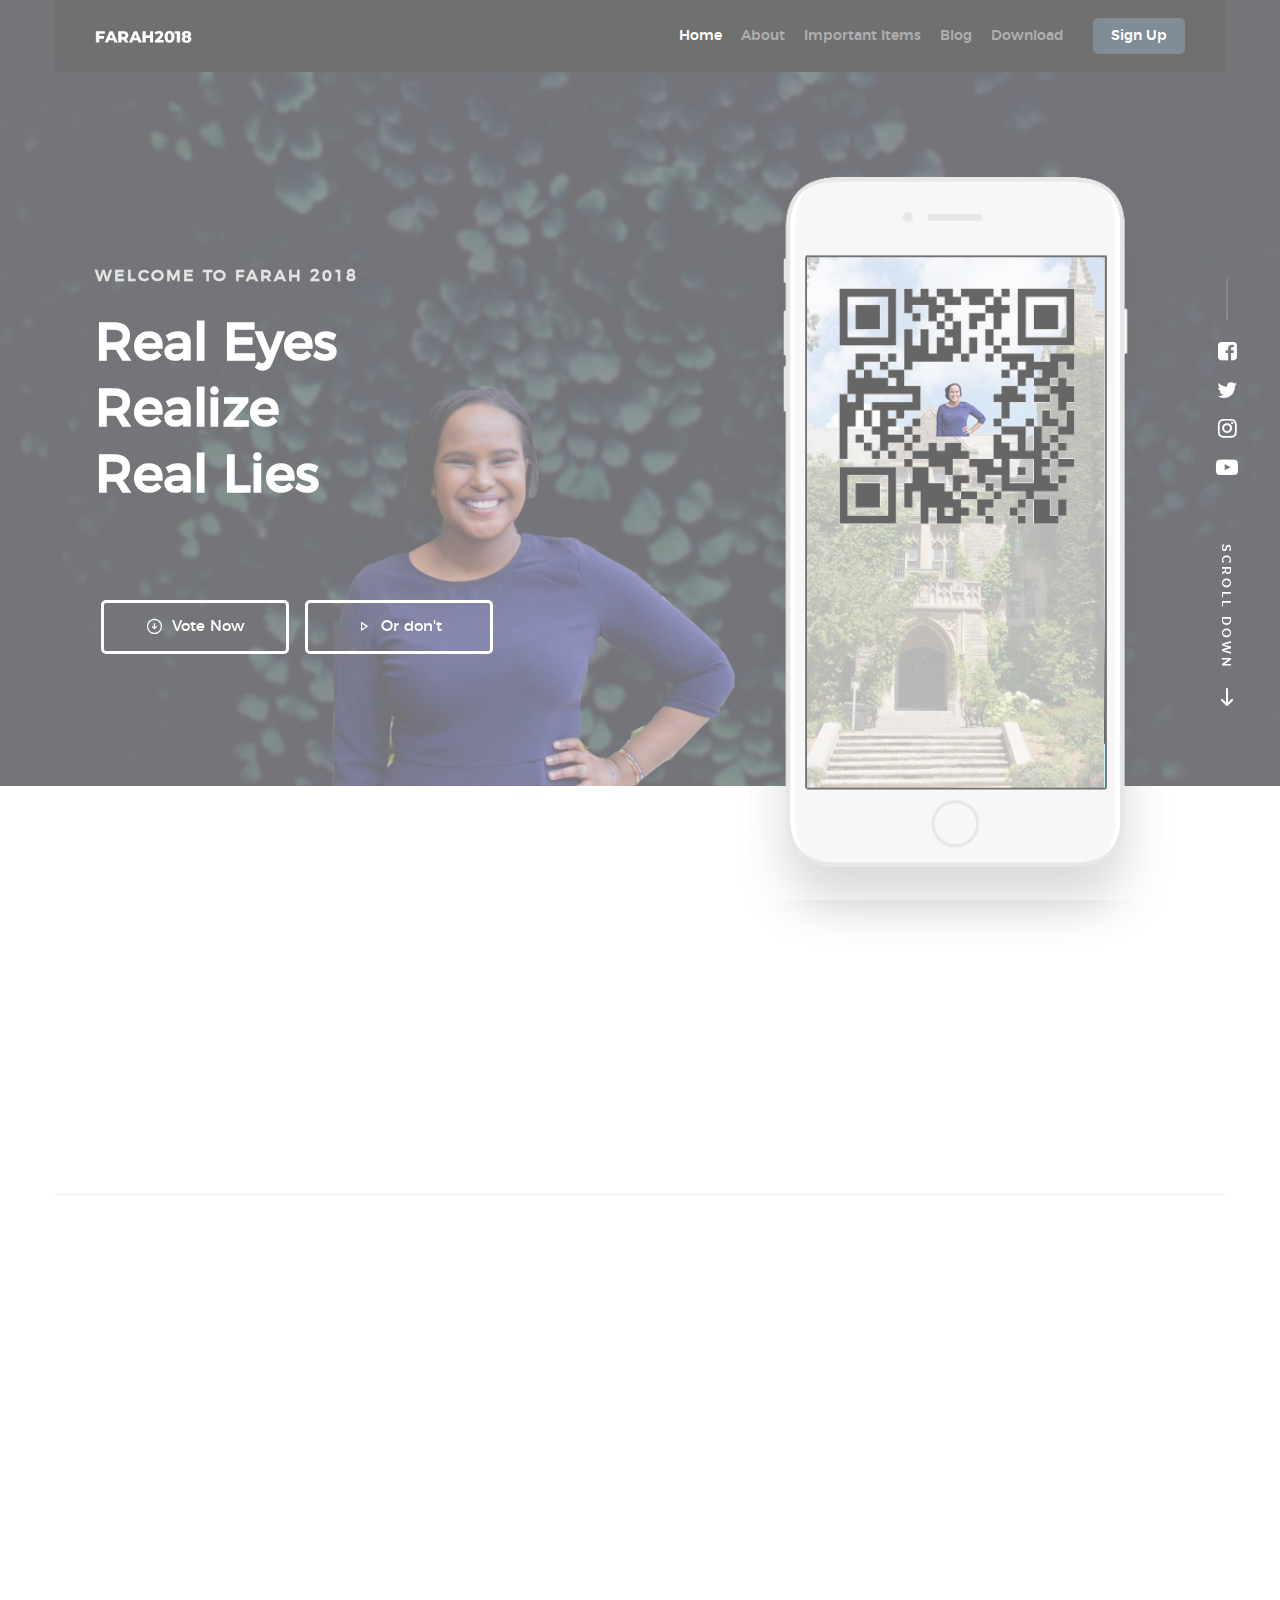
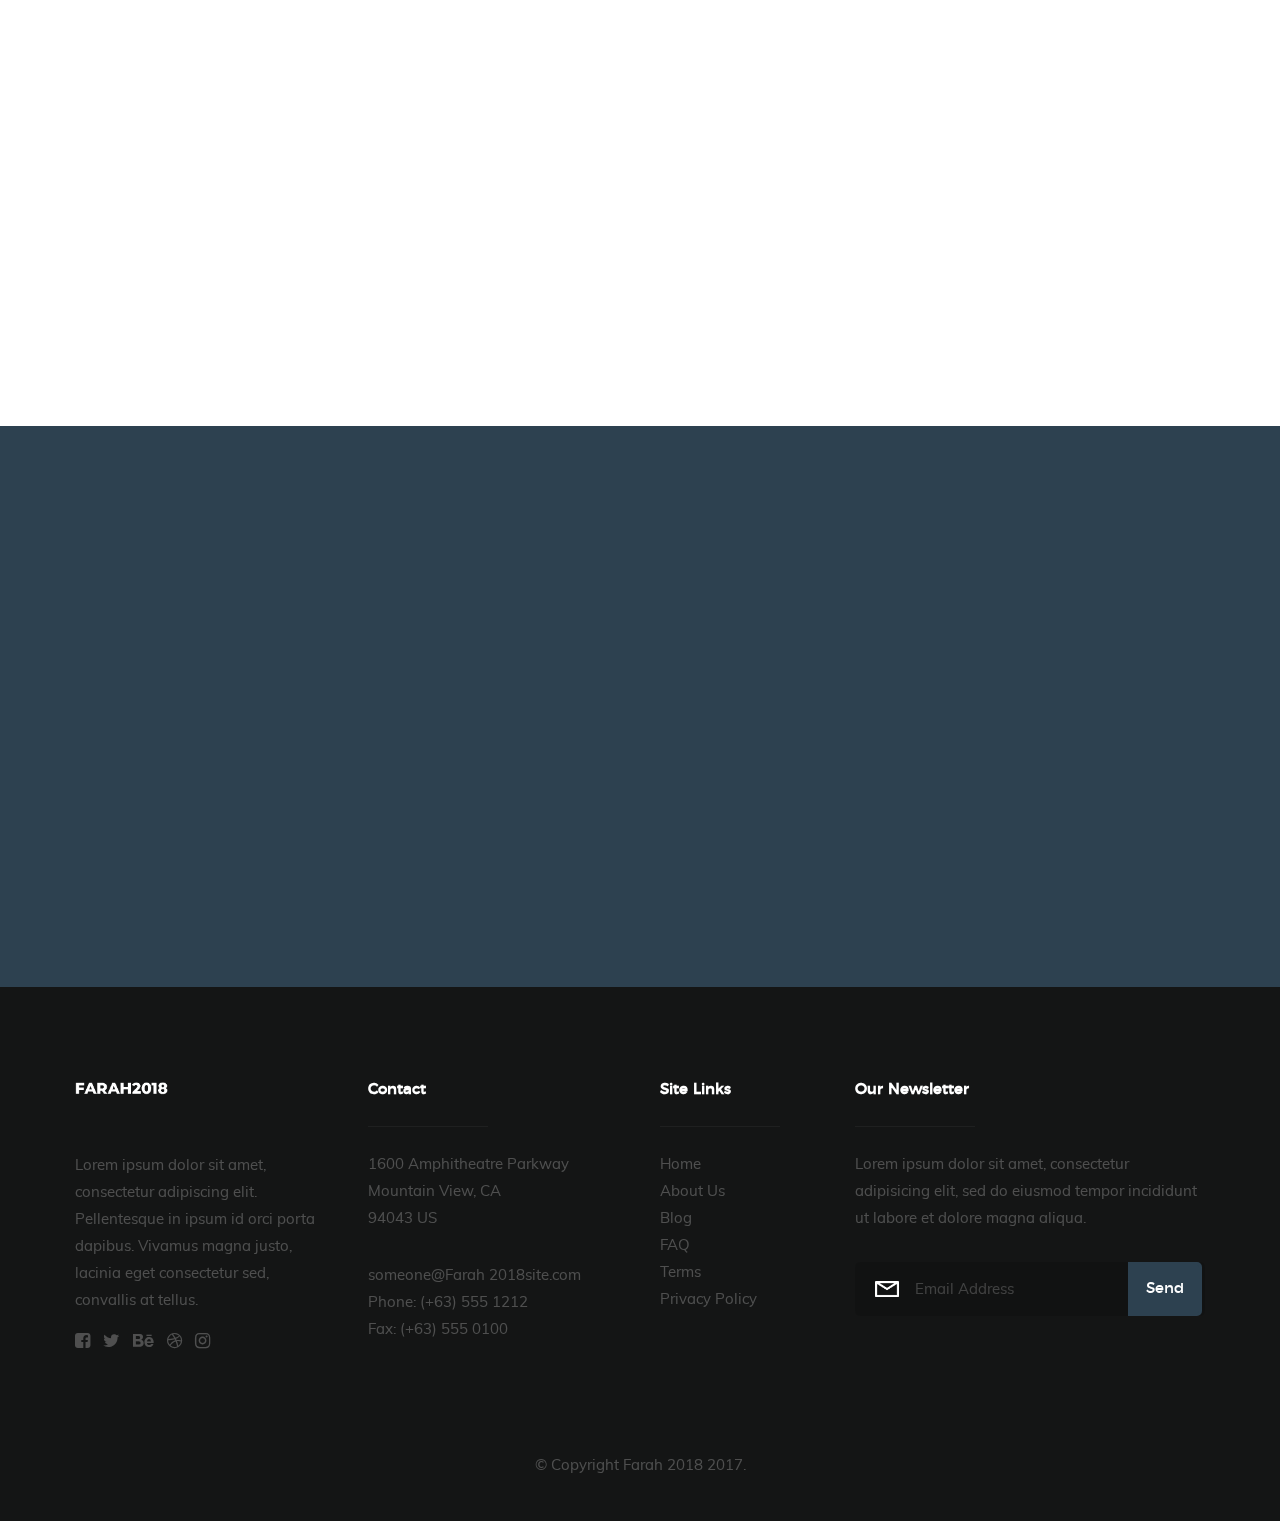
<file: test/index.html>
<!DOCTYPE html>
<!--[if lt IE 9 ]><html class="no-js oldie" lang="en"> <![endif]-->
<!--[if IE 9 ]><html class="no-js oldie ie9" lang="en"> <![endif]-->
<!--[if (gte IE 9)|!(IE)]><!-->
<html class="no-js" lang="en">
<!--<![endif]-->

<head>

    <!--- basic page needs
   ================================================== -->
    <meta charset="utf-8">
    <title>Farah 2018</title>
    <meta name="description" content="">
    <meta name="author" content="">

    <!-- mobile specific metas
   ================================================== -->
    <meta name="viewport" content="width=device-width, initial-scale=1">

    <!-- CSS
   ================================================== -->
    <link rel="stylesheet" href="css/base.css">
    <link rel="stylesheet" href="css/vendor.css">
    <link rel="stylesheet" href="css/main.css">

    <!-- script
   ================================================== -->
    <script src="js/modernizr.js"></script>
    <script src="js/pace.min.js"></script>

    <!-- favicons
	================================================== -->
    <link rel="shortcut icon" href="favicon.ico" type="image/x-icon">
    <link rel="icon" href="favicon.ico" type="image/x-icon">

</head>

<body id="top">

    <!-- header 
   ================================================== -->
   <header id="header" class="row">   

   		<div class="header-logo">
	        <a href="index.html">Farah 2018</a>
	    </div>

	   	<nav id="header-nav-wrap">
			<ul class="header-main-nav">
				<li class="current"><a class="smoothscroll"  href="#home" title="home">Home</a></li>
                <li><a class="smoothscroll"  href="#about" title="about">About</a></li>
				<li><a class="smoothscroll"  href="#pricing" title="pricing">Important Items</a></li>
				<li><a class="smoothscroll"  href="#testimonials" title="testimonials">Blog</a></li>
				<li><a class="smoothscroll"  href="#download" title="download">Download</a></li>	
			</ul>

            <a href="#" title="sign-up" class="button button-primary cta">Sign Up</a>
		</nav>

		<a class="header-menu-toggle" href="#"><span>Menu</span></a>    	
   	
   </header> <!-- /header -->


   <!-- home
   ================================================== -->
   <section id="home" data-parallax="scroll" data-image-src="images/hero-bg.jpg" data-natural-width=3000 data-natural-height=2000>

        <div class="overlay"></div>
        <div class="home-content">        

            <div class="row contents">                     
                <div class="home-content-left">

                    <h3 data-aos="fade-up">Welcome to Farah 2018</h3>

                    <h1 data-aos="fade-up">
                        Real Eyes <br>
                        Realize <br>
                        Real Lies
                    </h1>

                    <div class="buttons" data-aos="fade-up">
                        <a href="#download" class="smoothscroll button stroke">
                            <span class="icon-circle-down" aria-hidden="true"></span>
                            Vote Now
                        </a>
                        <a href="http://player.vimeo.com/video/14592941?title=0&amp;byline=0&amp;portrait=0&amp;color=39b54a" data-lity class="button stroke">
                            <span class="icon-play" aria-hidden="true"></span>
                            Or don't
                        </a>
                    </div>                                         

                </div>

                <div class="home-image-right">
                    <img src="images/iphone-app-470.png" 
                        srcset="images/iphone-app-470.png 1x, images/iphone-app-940.png 2x"  
                        data-aos="fade-up">
                </div>
            </div>

        </div> <!-- end home-content -->

        <ul class="home-social-list">
            <li>
                <a href="#"><i class="fa fa-facebook-square"></i></a>
            </li>
            <li>
                <a href="#"><i class="fa fa-twitter"></i></a>
            </li>
            <li>
                <a href="#"><i class="fa fa-instagram"></i></a>
            </li>
            <li>
                <a href="#"><i class="fa fa-youtube-play"></i></a>
            </li>
        </ul>
        <!-- end home-social-list -->

        <div class="home-scrolldown">
            <a href="#about" class="scroll-icon smoothscroll">
                <span>Scroll Down</span>
                <i class="icon-arrow-right" aria-hidden="true"></i>
            </a>
        </div>

    </section> <!-- end home -->  


    <!-- about
    ================================================== -->
    <section id="about">

        <div class="row about-intro">

            <div class="col-four">
                <h1 class="intro-header" data-aos="fade-up">About Ikram</h1>
            </div>
            <div class="col-eight">
                <p class="lead" data-aos="fade-up">
                    Excepteur enim magna veniam labore veniam sint. Ex aliqua esse proident ullamco voluptate. Nisi nisi nisi aliqua eiusmod dolor dolor proident deserunt occaecat elit Lorem reprehenderit. Id culpa veniam ex aliqua magna elit pariatur do nulla. Excepteur enim magna veniam labore veniam sint.
                </p>
            </div>                       
            
        </div>

        <div class="row about-features">

            <div class="features-list block-1-3 block-m-1-2 block-mob-full group">

                <div class="bgrid feature" data-aos="fade-up">	

                    <span class="icon"><i class="icon-window"></i></span>            

                    <div class="service-content">	

                        <h3>Platform #1</h3>

                        <p>Sed ut perspiciatis unde omnis iste natus error sit voluptatem accusantium doloremque laudantium, totam rem aperiam, eaque ipsa quae ab illo inventore veritatis et quasi architecto beatae vitae dicta sunt explicabo. Nemo enim ipsam voluptatem quia voluptas sit aspernatur aut odit aut fugit.
                        </p>
                        
                    </div> 	         	 

                    </div> <!-- /bgrid -->

                    <div class="bgrid feature" data-aos="fade-up">	

                        <span class="icon"><i class="icon-image"></i></span>                          

                    <div class="service-content">	
                        <h3>Platform #2</h3>  

                        <p>Sed ut perspiciatis unde omnis iste natus error sit voluptatem accusantium doloremque laudantium, totam rem aperiam, eaque ipsa quae ab illo inventore veritatis et quasi architecto beatae vitae dicta sunt explicabo. Nemo enim ipsam voluptatem quia voluptas sit aspernatur aut odit aut fugit.
                        </p>

                        
                    </div>	                          

                </div> <!-- /bgrid -->

                <div class="bgrid feature" data-aos="fade-up">

                    <span class="icon"><i class="icon-paint-brush"></i></span>		            

                    <div class="service-content">
                        <h3>Platform #3</h3>

                        <p>Sed ut perspiciatis unde omnis iste natus error sit voluptatem accusantium doloremque laudantium, totam rem aperiam, eaque ipsa quae ab illo inventore veritatis et quasi architecto beatae vitae dicta sunt explicabo. Nemo enim ipsam voluptatem quia voluptas sit aspernatur aut odit aut fugit.
                        </p> 
                            
                    </div> 	            	               

                </div> <!-- /bgrid -->

                    <div class="bgrid feature" data-aos="fade-up">

                        <span class="icon"><i class="icon-file"></i></span>	              

                    <div class="service-content">
                        <h3>Platform #4</h3>

                        <p>Sed ut perspiciatis unde omnis iste natus error sit voluptatem accusantium doloremque laudantium, totam rem aperiam, eaque ipsa quae ab illo inventore veritatis et quasi architecto beatae vitae dicta sunt explicabo. Nemo enim ipsam voluptatem quia voluptas sit aspernatur aut odit aut fugit.
                        </p> 
                        
                    </div>                

                    </div> <!-- /bgrid -->

                <div class="bgrid feature" data-aos="fade-up">

                    <span class="icon"><i class="icon-sliders"></i></span>	            

                    <div class="service-content">	
                        <h3>Platform #5</h3>

                        <p>Sed ut perspiciatis unde omnis iste natus error sit voluptatem accusantium doloremque laudantium, totam rem aperiam, eaque ipsa quae ab illo inventore veritatis et quasi architecto beatae vitae dicta sunt explicabo. Nemo enim ipsam voluptatem quia voluptas sit aspernatur aut odit aut fugit.
                        </p>                            
                    </div>	               

                </div> <!-- /bgrid -->

                <div class="bgrid feature" data-aos="fade-up">

                    <span class="icon"><i class="icon-gift"></i></span>	   	           

                    <div class="service-content">
                        <h3>Platform #6</h3>

                        <p>Sed ut perspiciatis unde omnis iste natus error sit voluptatem accusantium doloremque laudantium, totam rem aperiam, eaque ipsa quae ab illo inventore veritatis et quasi architecto beatae vitae dicta sunt explicabo. Nemo enim ipsam voluptatem quia voluptas sit aspernatur aut odit aut fugit.
                        </p> 
                            
                    </div>	               

                </div> <!-- /bgrid -->

            </div> <!-- end features-list -->

        </div> <!-- end about-features -->

        <div class="row about-how">
          
            <h1 class="intro-header" data-aos="fade-up">Check out Social Media</h1>           

            <div class="about-how-content" data-aos="fade-up">
                <div class="about-how-steps block-1-2 block-tab-full group">

                    <div class="bgrid step" data-item="1">
                        <h3>Facebook</h3>
                        <p>Sed ut perspiciatis unde omnis iste natus error sit voluptatem accusantium doloremque laudantium, totam rem aperiam, eaque ipsa quae ab illo inventore veritatis et quasi architecto beatae vitae dicta sunt explicabo. 
                        </p> 
                    </div>

                    <div class="bgrid step" data-item="2">
                        <h3>Twitter</h3>
                        <p>Sed ut perspiciatis unde omnis iste natus error sit voluptatem accusantium doloremque laudantium, totam rem aperiam, eaque ipsa quae ab illo inventore veritatis et quasi architecto beatae vitae dicta sunt explicabo. 
                        </p> 
                    </div>               
               
                    <div class="bgrid step" data-item="3">
                        <h3>Instagram</h3>
                        <p>Sed ut perspiciatis unde omnis iste natus error sit voluptatem accusantium doloremque laudantium, totam rem aperiam, eaque ipsa quae ab illo inventore veritatis et quasi architecto beatae vitae dicta sunt explicabo. 
                        </p> 
                    </div>

                    <div class="bgrid step" data-item="4">
                        <h3>Snapchat</h3>
                        <p>Sed ut perspiciatis unde omnis iste natus error sit voluptatem accusantium doloremque laudantium, totam rem aperiam, eaque ipsa quae ab illo inventore veritatis et quasi architecto beatae vitae dicta sunt explicabo. 
                        </p> 
                    </div>  

                </div>           
           </div> <!-- end about-how-content -->

        </div> <!-- end about-how -->

        <div class="row about-bottom-image">

           <img src="images/app-screens-1200.png" 
                srcset="images/app-screens-600.png 600w, 
                        images/app-screens-1200.png 1200w, 
                        images/app-screens-2800.png 2800w" 
                sizes="(max-width: 2800px) 100vw, 2800px"
                alt="App Screenshots" data-aos="fade-up">

        </div>  <!-- end about-bottom-image -->       
        
    </section> <!-- end about -->  
   

    <!-- pricing
    ================================================== -->
    <section id="pricing">
        <div class="row pricing-content">

            <div class="col-four pricing-intro">
                <h1 class="intro-header" data-aos="fade-up">Important Items</h1>

                <p data-aos="fade-up">Sed ut perspiciatis unde omnis iste natus error sit voluptatem accusantium doloremque laudantium, totam rem aperiam, eaque ipsa quae ab illo inventore veritatis et quasi architecto beatae vitae dicta sunt explicabo. Sed ut perspiciatis unde omnis iste natus error sit voluptatem accusantium doloremque laudantium. 
                </p>
            </div>

            <div class="col-eight pricing-table">
                <div class="row">

                    <div class="col-six plan-wrap">
                        <div class="plan-block" data-aos="fade-up"> 

                            <div class="plan-top-part">
                                <h3 class="plan-block-title">Point 1</h3>
                                <p class="plan-block-price"><sup>R</sup>i's</p>
                                <p class="plan-block-per">Realize</p>
                            </div>

                            <div class="plan-bottom-part">
                                <ul class="plan-block-features">
                                    <li><span>Stuff</span> 1</li>
                                    <li><span>Stuff</span> 2</li>	                  
                                    <li><span>Stuff</span> 3</li>		                  
                                    <li><span>Stuff</span> 4</li>
                                </ul>

                                <a class="button button-primary large" href="">Learn More</a>
                            </div>  
                     
                        </div>
                    </div> <!-- end plan-wrap -->

                    <div class="col-six plan-wrap">
                        <div class="plan-block primary" data-aos="fade-up">

                            <div class="plan-top-part">
                                <h3 class="plan-block-title">Point 2</h3>
                                <p class="plan-block-price"><sup>R</sup>i's</p>
                                <p class="plan-block-per">Realize</p>
                            </div>

                            <div class="plan-bottom-part">
                                <ul class="plan-block-features">
                                    <li><span>Stuff</span> 1</li>
                                    <li><span>Stuff</span> 2</li>                     
                                    <li><span>Stuff</span> 3</li>                         
                                    <li><span>Stuff</span> 4</li>
                                </ul>

                                <a class="button button-primary large" href="">Sign Up</a>
                            </div>

                        </div>
                    </div> <!-- end plan-wrap -->

                </div>               
            </div> <!-- end pricing-table -->

        </div> <!-- end pricing-content -->
    </section> <!-- end pricing -->


    <!-- Testimonials Section
    ================================================== -->
    <section id="testimonials">

        <div class="row">
            <div class="col-twelve">
                <h1 class="intro-header" data-aos="fade-up">Blogs</h1>
            </div>   		
        </div>   	

        <div class="row owl-wrap">

            <div id="testimonial-slider"  data-aos="fade-up">

                <div class="slides owl-carousel">

                    <div>
                        <p>
                        Your work is going to fill a large part of your life, and the only way to be truly satisfied is
                        to do what you believe is great work. And the only way to do great work is to love what you do.
                        If you haven't found it yet, keep looking. Don't settle. As with all matters of the heart, you'll know when you find it.
                        </p> 

                        <div class="testimonial-author">
                                <img src="images/avatars/user-02.jpg" alt="Author image">
                                <div class="author-info">
                                    Steve Jobs
                                    <span class="position">CEO, Apple.</span>
                                </div>
                        </div>                 
                    </div> 

                    <div>
                        <p>
                        This is Photoshop's version  of Lorem Ipsum. Proin gravida nibh vel velit auctor aliquet.
                        Aenean sollicitudin, lorem quis bibendum auctor, nisi elit consequat ipsum, nec sagittis sem
                        nibh id elit. Duis sed odio sit amet nibh vulputate cursus a sit amet mauris.    
                        </p>

                        <div class="testimonial-author">
                                <img src="images/avatars/user-03.jpg" alt="Author image">
                                <div class="author-info">
                                    John Doe
                                    <span>CEO, ABC Corp.</span>
                                </div>
                        </div>                                         
                    </div> 

                </div> <!-- end slides -->

            </div> <!-- end testimonial-slider -->         
            
        </div> <!-- end flex-container -->

    </section> <!-- end testimonials -->
    

    <!-- download
    ================================================== -->
    <section id="download">

        <div class="row">
            <div class="col-full">
                <h1 class="intro-header"  data-aos="fade-up">Vote on the MSU Website!</h1>

                <p class="lead" data-aos="fade-up">
                    Lorem ipsum dolor sit amet, consectetur adipisicing elit, sed do eiusmod tempor incididunt ut labore et dolore magna aliqua. Ut enim ad minim veniam, quis nostrud exercitation ullamco laboris nisi ut aliquip ex ea commodo consequat. Duis aute irure dolor in reprehenderit in voluptate
                </p>

            </div>
        </div>

    </section> <!-- end download -->    


    <!-- footer
    ================================================== -->
    <footer>

        <div class="footer-main">
            <div class="row">  

                <div class="col-three md-1-3 tab-full footer-info">            

                    <div class="footer-logo"></div>

                    <p>
                    Lorem ipsum dolor sit amet, consectetur adipiscing elit. Pellentesque in ipsum id orci porta dapibus. Vivamus magna justo, lacinia eget consectetur sed, convallis at tellus. 
                    </p>

                    <ul class="footer-social-list">
                        <li>
                            <a href="#"><i class="fa fa-facebook-square"></i></a>
                        </li>
                        <li>
                            <a href="#"><i class="fa fa-twitter"></i></a>
                        </li>
                        <li>
                            <a href="#"><i class="fa fa-behance"></i></a>
                        </li>
                        <li>
                            <a href="#"><i class="fa fa-dribbble"></i></a>
                        </li>
                        <li>
                            <a href="#"><i class="fa fa-instagram"></i></a>
                        </li>
                    </ul>
                    
                    
                </div> <!-- end footer-info -->

                <div class="col-three md-1-3 tab-1-2 mob-full footer-contact">

                    <h4>Contact</h4>

                    <p>
                    1600 Amphitheatre Parkway<br>
                    Mountain View, CA <br>
                    94043 US<br>		        
                    </p>

                    <p>
                    someone@Farah 2018site.com <br>
                    Phone: (+63) 555 1212 <br>
                    Fax: (+63) 555 0100    
                    </p>                    

                </div> <!-- end footer-contact -->  

                <div class="col-two md-1-3 tab-1-2 mob-full footer-site-links">

                    <h4>Site Links</h4>

                    <ul class="list-links">
                        <li><a href="#">Home</a></li>
                        <li><a href="#">About Us</a></li>
                        <li><a href="#">Blog</a></li>
                        <li><a href="#">FAQ</a></li>
                        <li><a href="#">Terms</a></li>
                        <li><a href="#">Privacy Policy</a></li>
                    </ul>	      		
                            
                </div> <!-- end footer-site-links --> 

                <div class="col-four md-1-2 tab-full footer-subscribe">

                    <h4>Our Newsletter</h4>

                    <p>Lorem ipsum dolor sit amet, consectetur adipisicing elit, sed do eiusmod tempor incididunt ut labore et dolore magna aliqua.</p>

                    <div class="subscribe-form">
                
                        <form id="mc-form" class="group" novalidate="true">

                            <input type="email" value="" name="EMAIL" class="email" id="mc-email" placeholder="Email Address" required=""> 
                
                            <input type="submit" name="subscribe" value="Send">
                
                            <label for="mc-email" class="subscribe-message"></label>
                
                        </form>

                    </div>	      		
                            
                </div> <!-- end footer-subscribe -->         

            </div> <!-- /row -->
        </div> <!-- end footer-main -->


      <div class="footer-bottom">

      	<div class="row">

      		<div class="col-twelve">
	      		<div class="copyright">
		         	<span>© Copyright Farah 2018 2017.</span> 
		         </div>

		         <div id="go-top">
		            <a class="smoothscroll" title="Back to Top" href="#top"><i class="icon-arrow-up"></i></a>
		         </div>         
	      	</div>

      	</div> <!-- end footer-bottom -->     	

      </div>

    </footer>

    <div id="preloader"> 
    	<div id="loader"></div>
    </div>  

    <!-- Java Script
    ================================================== -->
    <script src="js/jquery-2.1.3.min.js"></script>
    <script src="js/plugins.js"></script>
    <script src="js/main.js"></script>

</body>

</html>
</file>
<file: backup/themeforest-7880419-premium-layers-html-vcard-resume-template/vcard/index.html>
<!DOCTYPE html>
<!--[if IE 8]>			<html class="ie ie8"> <![endif]-->
<!--[if IE 9]>			<html class="ie ie9"> <![endif]-->
<!--[if gt IE 9]><!-->	<html> <!--<![endif]-->
<head>

	<!-- Meta -->
	<meta charset="utf-8">
	<meta name="keywords" content="HTML5 Template" />
	<meta name="description" content="Multipress - Responsive Multipurpose HTML5 Template">
	<meta name="author" content="">

	<title> Premium Layers - Responsive HTML5 vCard Template</title>

	<!-- Mobile Meta -->
	<meta name="viewport" content="width=device-width, initial-scale=1.0">

	<!-- Favicons -->
	<link rel="shortcut icon" href="img/favicon.ico">
	<link rel="apple-touch-icon" href="img/apple-touch-icon.png">
	<link rel="apple-touch-icon" sizes="72x72" href="img/apple-touch-icon-72x72.png">
	<link rel="apple-touch-icon" sizes="114x114" href="img/apple-touch-icon-114x114.png">
	<link rel="apple-touch-icon" sizes="144x144" href="img/apple-touch-icon-144x144.png">

	<!-- Google Webfonts -->
	<link href='http://fonts.googleapis.com/css?family=Open+Sans:400,300,400italic,600,700,800,700italic,600italic' rel='stylesheet' type='text/css'>
	<link href='http://fonts.googleapis.com/css?family=Neuton:400,200,300' rel='stylesheet' type='text/css'>

	<!--[if lt IE 9]>
	<script src="/js/libs/respond.min.js"></script>
	<![endif]-->

	<!-- Bootstrap Core CSS -->
	<link href="css/bootstrap.css" rel="stylesheet">

	<!-- Theme Styles CSS-->
	<link href="font-awesome/css/font-awesome.min.css" rel="stylesheet">
	<link rel="stylesheet" href="css/style.css" >
	<link rel="stylesheet" href="css/flexslider.css"/>
	<link rel="stylesheet" href="css/nivo-lightbox.css" />
	<link rel="stylesheet" href="images/themes/default/default.css" />
	<link rel="stylesheet" href="css/animate.css" />

	<!--[if lt IE 9]>
	<script src="/js/libs/html5.js"></script>
	<![endif]-->

	<!-- Style Switch -->
	<link rel="stylesheet" type="text/css" href="css/colors/yellow-black.css" title="yellow" media="screen" />

</head>
<body>

<!-- LOADING MASK -->
<div id="mask">   
    <div class="loader">
        <img src="images/loading.gif" alt='loading'>
    </div>
</div>

<!-- MAIN CONTENT -->
<div class="main-content">
	<div class="container no-padding">
		<div class="row">
			<div class="col-md-3 l-content">
				<div class="profile-pic">
					<div class="pic-bg"><img src="images/profile-avatar.png" class="img-responsive" alt=""/></div>
				</div>
				<nav>
				<ul class="navigation">
					<li><a href="#">Profile <i class="fa fa-user"></i></a></li>
					<li><a href="#">Work <i class="fa fa-briefcase"></i></a></li>
					<li><a href="#">Resume <i class="fa fa-file-text"></i></a></li>
					<li><a href="#">Blog <i class="fa fa-comment"></i></a></li>
					<li><a href="#">Contact <i class="fa fa-envelope"></i></a></li>
				</ul>
				</nav>
			</div>

			<div class="col-md-9 r-content">
				<div class="flexslider">
					<div class="slides">
						<!-- SECTION 1 - HOMEPAGE -->
						<section class="no-display">
							<div class="profile" id="1">
								<h2>Hello, I am <span>Robb Armstrong</span><br>Designer and Front-end Developer</h2>
								<div class="sep1"></div>
								<p>I have ten years experience as a web/interface designer. I have a love of clean, elegant styling, and I have lots of experience in the production of CSS and (X)HTML for modern websites. I have a reasonable grasp of using JavaScript frameworks, specifically jQuery.</p>
								<div class="personal-info col-md-12 no-padding">
									<h4>Personal Info</h4>
									<div class="sep2"></div>
									<ul>
										<li>
											<div class="p-info"><em>name</em><span>Robb Armstrong</span></div>
										</li>
										<li>
											<div class="p-info"><em>date of birth</em><span>September 06, 1976</span></div>
										</li>
										<li>
											<div class="p-info"><em>e-mail</em><span>info@yourdomain.com</span></div>
										</li>
										<li>
											<div class="p-info"><em>address</em><span>121 King St, Melbourne VIC</span></div>
										</li>
										<li>
											<div class="p-info"><em>phone</em><span>012-3456-7890</span></div>
										</li>
										<li>
											<div class="p-info"><em>website</em><span>www.themeforest.net</span></div>
										</li>
									</ul>
								</div>
								<div class="clearfix"></div>
							</div>
						</section>
						<!-- SECTION 1 - HOMEPAGE -->

						<!-- SECTION 2 - WORKS / PROJECTS / PORTFOLIO -->
						<section class="no-display">
							<div class="works" id="2">
								<div class="page-head">
									<div class="row">
										<div class="col-md-5">
											<h3>Portfolio</h3>
										</div>
										<div class="col-md-7">
											<div class="np-main">
												<p>Go to next/previous page</p>
												<div class="np-controls">
													<a href="#" class="previous"><i class="fa fa-arrow-circle-left"></i></a>
													<a href="#" class="next"><i class="fa fa-arrow-circle-right"></i></a>
												</div>
											</div>
										</div>
									</div>
								</div>
								<div class="portfolio-wrap">
									<div class="row">
										<ul id="filter-list" class="clearfix">
											<li class="filter" data-filter="all"><i class="fa fa-th"></i> All</li>
											<li class="filter" data-filter="webdesign">Web Design</li>
											<li class="filter" data-filter="appicon">App Icons</li>
											<li class="filter" data-filter="iosappui">iOS App UI</li>
											<li class="filter" data-filter="illustration">Illustration</li>
										</ul>
										<ul id="portfolio">
											<li class="item col-md-4 webdesign">
												<a title="Example 1" href="images/projects/1-big.jpg" data-lightbox-gallery="gallery1" class="nivo-lbox">
													<div class="folio-img">
														<img src="images/projects/1.jpg" alt="" class="img-responsive">
														<div class="overlay">
															<div class="overlay-inner">
																<h4>Cool App Design</h4>
																<p>branding, logo</p>
															</div>
														</div>
													</div>
												</a>
											</li>
											<li class="item col-md-4 illustration">
												<a title="Sample 2" href="https://www.youtube.com/watch?v=L9szn1QQfas" data-lightbox-gallery="gallery1" class="nivo-lbox">
													<div class="folio-img">
														<img src="images/projects/2.jpg" alt="" class="img-responsive">
														<div class="overlay">
															<div class="overlay-inner">
																<h4>Cool App Design</h4>
																<p>branding, logo</p>
															</div>
														</div>
													</div>
												</a>
											</li>
											<li class="item col-md-4 appicon">
												<a title="i'm Number 3" href="http://vimeo.com/71071717" data-lightbox-gallery="gallery1" class="nivo-lbox">
													<div class="folio-img">
														<img src="images/projects/3.jpg" alt="" class="img-responsive">
														<div class="overlay">
															<div class="overlay-inner">
																<h4>Cool App Design</h4>
																<p>branding, logo</p>
															</div>
														</div>
													</div>
												</a>
											</li>
											<li class="item col-md-4 iosappui">
												<a title="Example 4" href="images/projects/1-big.jpg" data-lightbox-gallery="gallery1" class="nivo-lbox">
													<div class="folio-img">
														<img src="images/projects/4.jpg" alt="" class="img-responsive">
														<div class="overlay">
															<div class="overlay-inner">
																<h4>Cool App Design</h4>
																<p>branding, logo</p>
															</div>
														</div>
													</div>
												</a>
											</li>
											<li class="item col-md-4 iosappui">
												<a title="Sample 5" href="images/projects/1-big.jpg" data-lightbox-gallery="gallery1" class="nivo-lbox">
													<div class="folio-img">
														<img src="images/projects/5.jpg" alt="" class="img-responsive">
														<div class="overlay">
															<div class="overlay-inner">
																<h4>Cool App Design</h4>
																<p>branding, logo</p>
															</div>
														</div>
													</div>
												</a>
											</li>
											<li class="item col-md-4 illustration">
												<a title="Lorem ipsum 6" href="images/projects/1-big.jpg" data-lightbox-gallery="gallery1" class="nivo-lbox">
													<div class="folio-img">
														<img src="images/projects/6.jpg" alt="" class="img-responsive">
														<div class="overlay">
															<div class="overlay-inner">
																<h4>Cool App Design</h4>
																<p>branding, logo</p>
															</div>
														</div>
													</div>
												</a>
											</li>
											<li class="item col-md-4 webdesign">
												<a title="Example 7" href="images/projects/1-big.jpg" data-lightbox-gallery="gallery1" class="nivo-lbox">
													<div class="folio-img">
														<img src="images/projects/7.jpg" alt="" class="img-responsive">
														<div class="overlay">
															<div class="overlay-inner">
																<h4>Cool App Design</h4>
																<p>branding, logo</p>
															</div>
														</div>
													</div>
												</a>
											</li>
											<li class="item col-md-4 iosappui">
												<a title="Sample 8" href="images/projects/1-big.jpg" data-lightbox-gallery="gallery1" class="nivo-lbox">
													<div class="folio-img">
														<img src="images/projects/8.jpg" alt="" class="img-responsive">
														<div class="overlay">
															<div class="overlay-inner">
																<h4>Cool App Design</h4>
																<p>branding, logo</p>
															</div>
														</div>
													</div>
												</a>
											</li>
											<li class="item col-md-4 webdesign">
												<a title="Project 9" href="images/projects/1-big.jpg" data-lightbox-gallery="gallery1" class="nivo-lbox">
													<div class="folio-img">
														<img src="images/projects/9.jpg" alt="" class="img-responsive">
														<div class="overlay">
															<div class="overlay-inner">
																<h4>Cool App Design</h4>
																<p>branding, logo</p>
															</div>
														</div>
													</div>
												</a>
											</li>
											<li class="item col-md-4 illustration">
												<a title="Example 10" href="images/projects/1-big.jpg" data-lightbox-gallery="gallery1" class="nivo-lbox">
													<div class="folio-img">
														<img src="images/projects/10.jpg" alt="" class="img-responsive">
														<div class="overlay">
															<div class="overlay-inner">
																<h4>Cool App Design</h4>
																<p>branding, logo</p>
															</div>
														</div>
													</div>
												</a>
											</li>
											<li class="item col-md-4 appicon">
												<a title="Item 11" href="images/projects/1-big.jpg" data-lightbox-gallery="gallery1" class="nivo-lbox">
													<div class="folio-img">
														<img src="images/projects/11.jpg" alt="" class="img-responsive">
														<div class="overlay">
															<div class="overlay-inner">
																<h4>Cool App Design</h4>
																<p>branding, logo</p>
															</div>
														</div>
													</div>
												</a>
											</li>
											<li class="item col-md-4 iosappui">
												<a title="Sample 12" href="images/projects/1-big.jpg" data-lightbox-gallery="gallery1" class="nivo-lbox">
													<div class="folio-img">
														<img src="images/projects/12.jpg" alt="" class="img-responsive">
														<div class="overlay">
															<div class="overlay-inner">
																<h4>Cool App Design</h4>
																<p>branding, logo</p>
															</div>
														</div>
													</div>
												</a>
											</li>
										</ul>
									</div>
								</div>
							</div>
						</section>
						<!-- SECTION 2 - WORKS / PROJECTS / PORTFOLIO -->

						<!-- SECTION 3 - CV / RESUME -->
						<section class="no-display">
							<div class="item resume" id="3">
								<div class="page-head">
									<div class="row">
										<div class="col-md-5">
											<h3>Resume</h3>
										</div>
										<div class="col-md-7">
											<div class="np-main">
												<p>Go to next/previous page</p>
												<div class="np-controls">
													<a href="#" class="previous"><i class="fa fa-arrow-circle-left"></i></a>
													<a href="#" class="next"><i class="fa fa-arrow-circle-right"></i></a>
												</div>
											</div>
										</div>
									</div>
								</div>
								<div class="resume-info">
									<h4>Education</h4>
									<div class="sep2"></div>
									<ul>
										<li>
											<h5>Academy of Art University</h5>
											<span class="year"><i class="fa fa-calendar"></i> 2001 - 2004</span>
											<p>Academy of Art University's School of Web Design & New Media is the intersection between traditional design and new technologies.</p>
										</li>
										<li>
											<h5>IT Technical Institute</h5>
											<span class="year"><i class="fa fa-calendar"></i> 2005 - 2008</span>
											<p>Information technology (IT) workers can be found in many types of organizations. According to the U.S. Department of Labor, "In the modern workplace, it is imperative that Information Technology (IT) works both effectively and reliably</p>
										</li>
										<li>
											<h5>Web Design School</h5>
											<span class="year"><i class="fa fa-calendar"></i> 2009 - 2012</span>
											<p>This is Photoshop's version  of Lorem Ipsum. Proin gravida nibh vel velit auctor aliquet. Aenean sollicitudin, lorem quis bibendum auctor, nisi elit consequat.</p>
										</li>
									</ul>
								</div>
								<div class="skills-info">
									<h4>Skills</h4>
									<div class="sep2"></div>
									<ul>
										<li>
											<p>Wordpress Development <span>71%</span></p>
											<div class="skills-bg"><span class="skill1"></span></div>
										</li>
										<li>
											<p>Photoshop <span>85%</span></p>
											<div class="skills-bg"><span class="skill2"></span></div>
										</li>
										<li>
											<p>HTML5/CSS3 <span>76%</span></p>
											<div class="skills-bg"><span class="skill3"></span></div>
										</li>
										<li>
											<p>Ruby on Rails <span>53%</span></p>
											<div class="skills-bg"><span class="skill4"></span></div>
										</li>
										<li>
											<p>Social Marketing <span>69%</span></p>
											<div class="skills-bg"><span class="skill5"></span></div>
										</li>
									</ul>
								</div>
								<div class="services-info">
									<h4>Services</h4>
									<div class="sep2"></div>
									<ul>
										<li>
											<i class="fa fa-cloud"></i>
											<h5>Design</h5>
										</li>
										<li>
											<i class="fa fa-smile-o"></i>
											<h5>Coding</h5>
										</li>
										<li>
											<i class="fa fa-desktop"></i>
											<h5>Responsive</h5>
										</li>
										<li>
											<i class="fa fa-text-width"></i>
											<h5>Planing</h5>
										</li>
										<li>
											<i class="fa fa-comment"></i>
											<h5>Wordpress</h5>
										</li>
										<li>
											<i class="fa fa-picture-o"></i>
											<h5>Photography</h5>
										</li>
									</ul>
								</div>
								<div class="resume-info">
									<h4>Work Experience</h4>
									<div class="sep2"></div>
									<ul>
										<li>
											<h5>Graphic River</h5>
											<span class="year"><i class="fa fa-calendar"></i> 2001 - 2004</span>
											<p>This is Photoshop's version  of Lorem Ipsum. Proin gravida nibh vel velit auctor aliquet. Aenean sollicitudin, lorem quis bibendum auctor.</p>
										</li>
										<li>
											<h5>Video Hive</h5>
											<span class="year"><i class="fa fa-calendar"></i> 2005 - 2008</span>
											<p>This is Photoshop's version  of Lorem Ipsum. Proin gravida nibh vel velit auctor aliquet. Aenean sollicitudin, lorem quis bibendum auctor, nisi elit consequat ipsum, nec sagittis sem nibh id elit. Duis sed odio sit amet nibh vulputate cursus a sit amet mauris. Morbi accumsan ipsum velit.</p>
										</li>
										<li>
											<h5>Themeforest</h5>
											<span class="year"><i class="fa fa-calendar"></i> 2009 - 2014</span>
											<p>This is Photoshop's version  of Lorem Ipsum. Proin gravida nibh vel velit auctor aliquet. Aenean sollicitudin, lorem quis bibendum auctor.</p>
										</li>
									</ul>
								</div>
							</div>
						</section>
						<!-- SECTION 3 - CV / RESUME -->

						<!-- SECTION 4 - BLOG / NEWS -->
						<section class="no-display">
							<div class="item blog" id="4">
								<div class="page-head">
									<div class="row">
										<div class="col-md-5">
											<h3>Blog</h3>
										</div>
										<div class="col-md-7">
											<div class="np-main">
												<p>Go to next/previous page</p>
												<div class="np-controls">
													<a href="#" class="previous"><i class="fa fa-arrow-circle-left"></i></a>
													<a href="#" class="next"><i class="fa fa-arrow-circle-right"></i></a>
												</div>
											</div>
										</div>
									</div>
								</div>
								<div class="blog-wrap">
									<article>
										<div class="row">
											<div class="col-md-5">
												<img src="images/blog/1.jpg" class="img-responsive" alt=""/>
											</div>
											<div class="col-md-7">
												<h3><a href="./blog-single.html">Standard Post with Image</a></h3>
												<div class="post-meta">
													<i class="fa fa-calendar"></i> <a href="#">30 march</a> 
													<i class="fa fa-user"></i> <a href="#">Admin</a> 
													<i class="fa fa-comments"></i> <a href="#">10 Comments</a> 
												</div>
												<p>This is Photoshop's version  of Lorem Ipsum. Proin gravida nibh vel velit auctor aliquet. Aenean sollicitudin, lorem quis bibendum auctor, nisi elit consequat ipsum, nec sagittis sem nibh id elit. Duis sed odio sit amet nibh vulputate cursus a sit amet mauris. Morbi accumsan ipsum velit.</p>
											</div>
										</div>
									</article>
									<div class="link-post">
										<div class="row">
											<div class="col-md-12">
												<i class="fa fa-link"></i>
												<a href="http://www.themeforest.net" target="_blank">www.themeforest.net</a>
											</div>
										</div>
									</div>
									<article>
										<div class="row">
											<div class="col-md-5">
												<img src="images/blog/2.jpg" class="img-responsive" alt=""/>
											</div>
											<div class="col-md-7">
												<h3><a href="./blog-single.html">Standard Post with Image</a></h3>
												<div class="post-meta">
													<i class="fa fa-calendar"></i> <a href="#">30 march</a> 
													<i class="fa fa-user"></i> <a href="#">Admin</a> 
													<i class="fa fa-comments"></i> <a href="#">10 Comments</a> 
												</div>
												<p>This is Photoshop's version  of Lorem Ipsum. Proin gravida nibh vel velit auctor aliquet. Aenean sollicitudin, lorem quis bibendum auctor, nisi elit consequat ipsum, nec sagittis sem nibh id elit. Duis sed odio sit amet nibh vulputate cursus a sit amet mauris. Morbi accumsan ipsum velit.</p>
											</div>
										</div>
									</article>
									<div class="quote-post">
										<div class="row">
											<div class="col-md-12">
												<blockquote>This is Photoshop's version  of Lorem Ipsum. Proin gravida nibh vel velit auctor aliquet. Aene.This is photoshop's version f Lorem Ipsum.</blockquote>
												<i class="fa fa-quote-left"></i>
												<span class="author-name">John Smith</span>
											</div>
										</div>
									</div>
									<article class="no-border">
										<div class="row">
											<div class="col-md-5">
												<img src="images/blog/3.jpg" class="img-responsive" alt=""/>
											</div>
											<div class="col-md-7">
												<h3><a href="./blog-single.html">Standard Post with Image</a></h3>
												<div class="post-meta">
													<i class="fa fa-calendar"></i> <a href="#">30 march</a> 
													<i class="fa fa-user"></i> <a href="#">Admin</a> 
													<i class="fa fa-comments"></i> <a href="#">10 Comments</a> 
												</div>
												<p>This is Photoshop's version  of Lorem Ipsum. Proin gravida nibh vel velit auctor aliquet. Aenean sollicitudin, lorem quis bibendum auctor, nisi elit consequat ipsum, nec sagittis sem nibh id elit. Duis sed odio sit amet nibh vulputate cursus a sit amet mauris. Morbi accumsan ipsum velit.</p>
											</div>
										</div>
									</article>
								</div>
							</div>
						</section>
						<!-- SECTION 4 - BLOG / NEWS -->

						<!-- SECTION 5 - CONTACT -->
						<section class="no-height">
							<div class="item contact" id="5">
								<div class="page-head">
									<div class="row">
										<div class="col-md-5">
											<h3>Contact Us</h3>
										</div>
										<div class="col-md-7">
											<div class="np-main">
												<p>Go to next/previous page</p>
												<div class="np-controls">
													<a href="#" class="previous"><i class="fa fa-arrow-circle-left"></i></a>
													<a href="#" class="next"><i class="fa fa-arrow-circle-right"></i></a>
												</div>
											</div>
										</div>
									</div>
								</div>
								<div class="map">
									<div class="gmap">
										<div id="map"></div>
									</div>
								</div>
								<div class="contact-info">
									<h4>Contact info</h4>
									<p>This is Photoshop's version  of Lorem Ipsum. Proin gravida nibh vel velit auctor aliquet. Aenean sollicitudin, lorem quis bibendum auctor, nisi elit consequat ipsum, nec sagittis sem nibh id elit. Duis sed odio sit amet nibh vulputate cursus a sit amet mauris. Morbi accumsan ipsum velit. Nam nec tellus a odio tincidunt auctor a ornare odio.</p>
									<ul>
										<li><i class="fa fa-home"></i> lorem ipsum street</li>
										<li><i class="fa fa-phone"></i> +399 (500) 321 9548</li>
										<li><i class="fa fa-envelope"></i> info@domain.com</li>
									</ul>
								</div>
								<div class="contact-form">
									<h4>Send us a message</h4>
									<form id="contactForm" action="php/contact.php" method="post">
										<div class="row">
											<div class="col-md-4">
												<input type="text" name="senderName" id="senderName" placeholder="name">
												<input type="email" name="senderEmail" id="senderEmail" placeholder="e-mail">
												<input type="text" name="subject" id="subject" placeholder="Subject">
											</div>
											<div class="col-md-8">
												<textarea name="message" id="message" rows="6" placeholder="Message"></textarea>
												<button type="submit">Send Message</button>
											</div>
										</div>
									</form>
									<div id="successMessage" class="successmessage">
										<p><span class="success-ico"></span> Thanks for sending your message! We'll get back to you shortly.</p>
									</div>
									<div id="failureMessage" class="errormessage">
										<p><span class="error-ico"></span> There was a problem sending your message. Please try again.</p>
									</div>
									<div id="incompleteMessage" class="statusMessage">
										<p>Please complete all the fields in the form before sending.</p>
									</div>
								</div>
							</div>
						</section>
						<!-- SECTION 5 - CONTACT -->
					</div>
				</div>

				<!-- FOOTER -->
				<footer>
					<div class="row">
						<div class="col-md-7">
							<p>&copy; 2014 Robb Armstrong. All Rights Reserved</p>
						</div>
						<div class="col-md-5">
							<ul class="social">
								<li><a href="#"><i class="fa fa-facebook"></i></a></li>
								<li><a href="#"><i class="fa fa-twitter"></i></a></li>
								<li><a href="#"><i class="fa fa-dribbble"></i></a></li>
								<li><a href="#"><i class="fa fa-pinterest"></i></a></li>
							</ul>
						</div>
					</div>
				</footer>
			</div>
		</div>
	</div>
</div>
<!-- MAIN CONTENT -->

<!-- JavaScript -->
<script src="http://ajax.googleapis.com/ajax/libs/jquery/1.9.1/jquery.min.js"></script>
<script src="js/bootstrap.js"></script>
<script src="js/jquery.flexslider.js"></script>
<script src="js/jquery.easing.js"></script>
<script src="js/jquery.mixitup.min.js"></script>
<script src="js/nivo-lightbox.min.js"></script>
<script src="js/jquery.appear.js"></script>
<script src="js/jquery.inview.js"></script>
<script src="js/main.js"></script>
<script src="js/contact.js"></script>
<script src="js/animations.js"></script>

<script src="http://maps.google.com/maps/api/js?sensor=true"></script>
<script src="js/gmaps.js"></script>


</body>
</html>
</file>
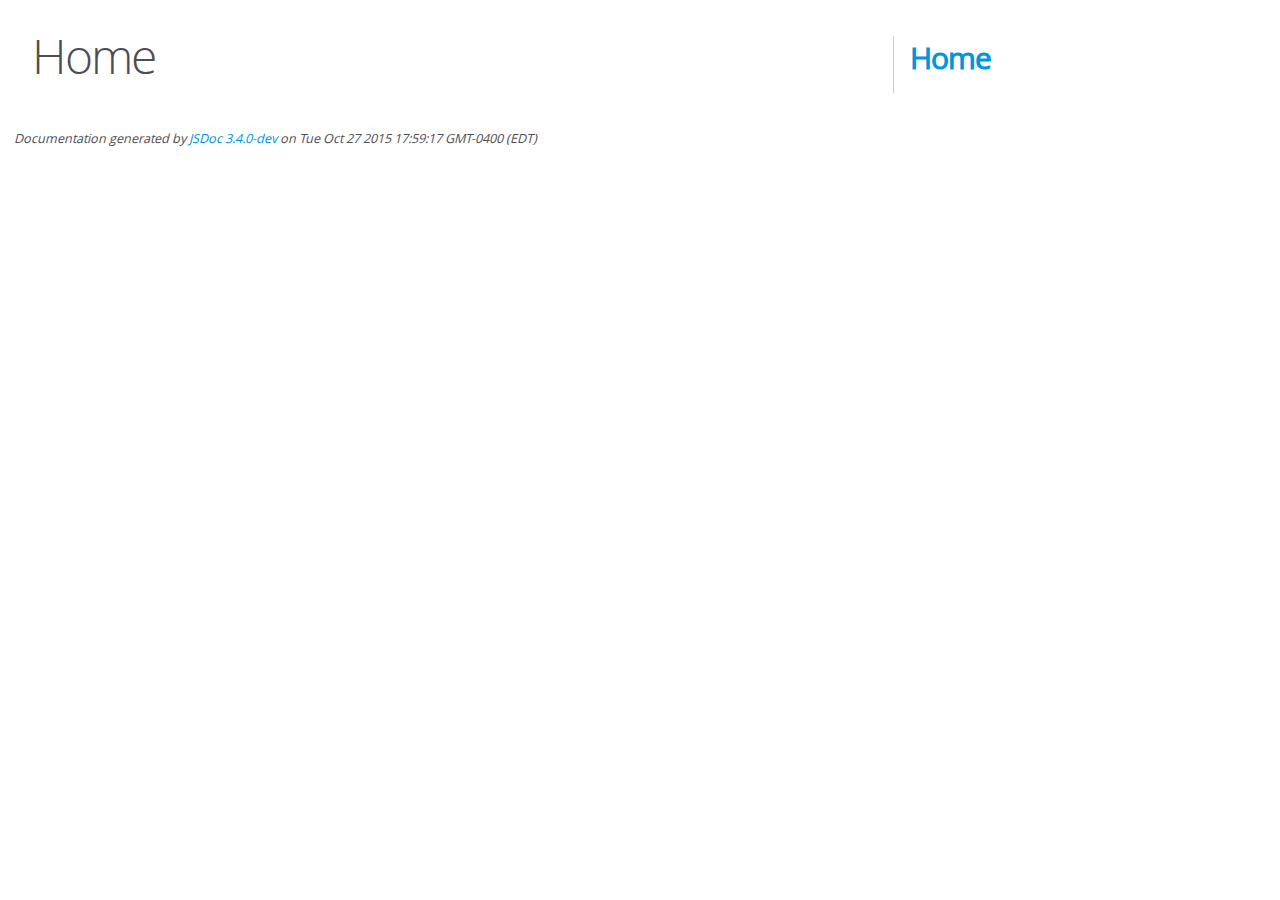
<file: Projects/FloppyFish/out/index.html>
<!DOCTYPE html>
<html lang="en">
<head>
    <meta charset="utf-8">
    <title>JSDoc: Home</title>

    <script src="scripts/prettify/prettify.js"> </script>
    <script src="scripts/prettify/lang-css.js"> </script>
    <!--[if lt IE 9]>
      <script src="//html5shiv.googlecode.com/svn/trunk/html5.js"></script>
    <![endif]-->
    <link type="text/css" rel="stylesheet" href="styles/prettify-tomorrow.css">
    <link type="text/css" rel="stylesheet" href="styles/jsdoc-default.css">
</head>

<body>

<div id="main">

    <h1 class="page-title">Home</h1>

    



    


    <h3> </h3>










    









</div>

<nav>
    <h2><a href="index.html">Home</a></h2>
</nav>

<br class="clear">

<footer>
    Documentation generated by <a href="https://github.com/jsdoc3/jsdoc">JSDoc 3.4.0-dev</a> on Tue Oct 27 2015 17:59:17 GMT-0400 (EDT)
</footer>

<script> prettyPrint(); </script>
<script src="scripts/linenumber.js"> </script>
</body>
</html>
</file>
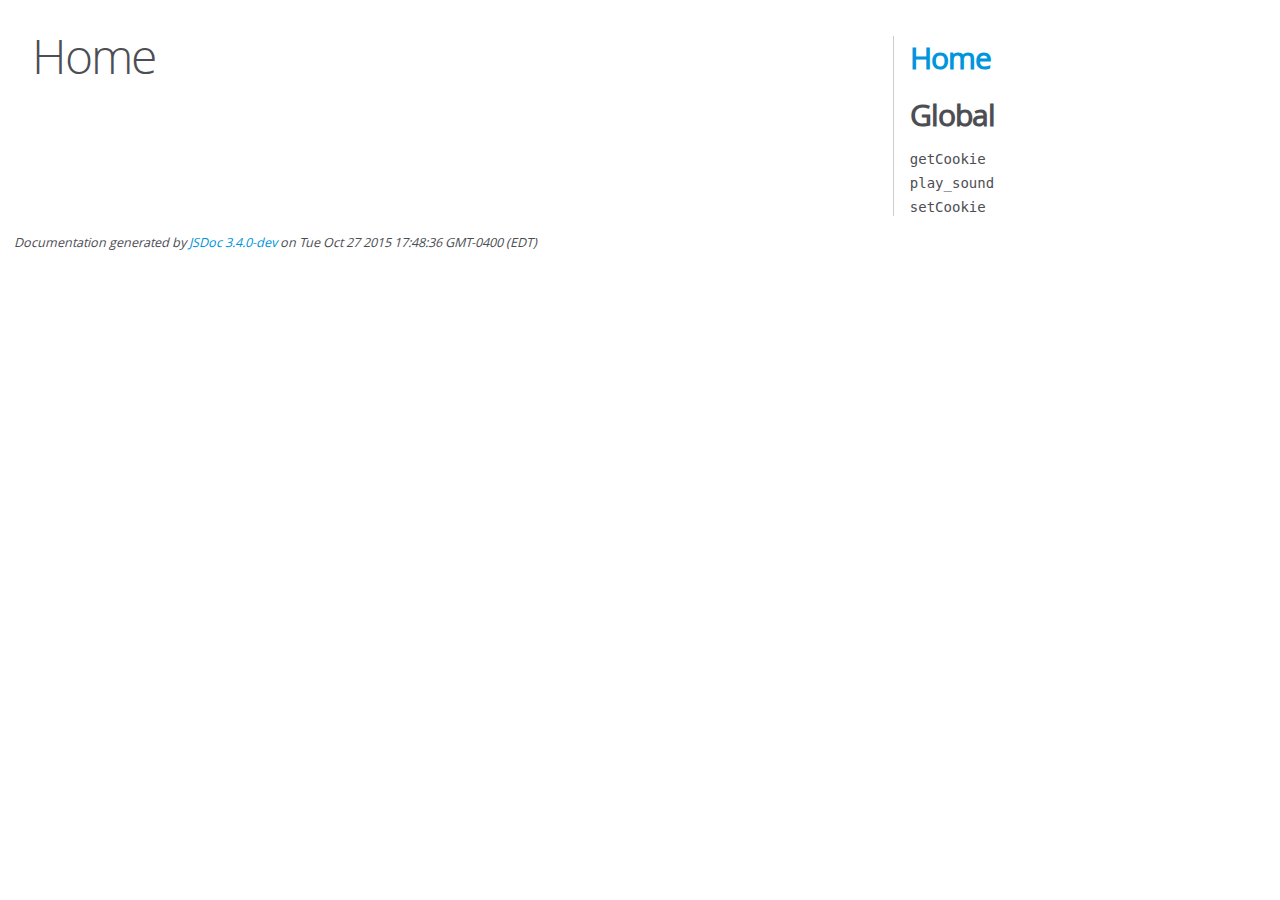
<file: Projects/FloppyFish/js/out/index.html>
<!DOCTYPE html>
<html lang="en">
<head>
    <meta charset="utf-8">
    <title>JSDoc: Home</title>

    <script src="scripts/prettify/prettify.js"> </script>
    <script src="scripts/prettify/lang-css.js"> </script>
    <!--[if lt IE 9]>
      <script src="//html5shiv.googlecode.com/svn/trunk/html5.js"></script>
    <![endif]-->
    <link type="text/css" rel="stylesheet" href="styles/prettify-tomorrow.css">
    <link type="text/css" rel="stylesheet" href="styles/jsdoc-default.css">
</head>

<body>

<div id="main">

    <h1 class="page-title">Home</h1>

    



    


    <h3> </h3>










    









</div>

<nav>
    <h2><a href="index.html">Home</a></h2><h3>Global</h3><ul><li><a href="global.html#getCookie">getCookie</a></li><li><a href="global.html#play_sound">play_sound</a></li><li><a href="global.html#setCookie">setCookie</a></li></ul>
</nav>

<br class="clear">

<footer>
    Documentation generated by <a href="https://github.com/jsdoc3/jsdoc">JSDoc 3.4.0-dev</a> on Tue Oct 27 2015 17:48:36 GMT-0400 (EDT)
</footer>

<script> prettyPrint(); </script>
<script src="scripts/linenumber.js"> </script>
</body>
</html>
</file>
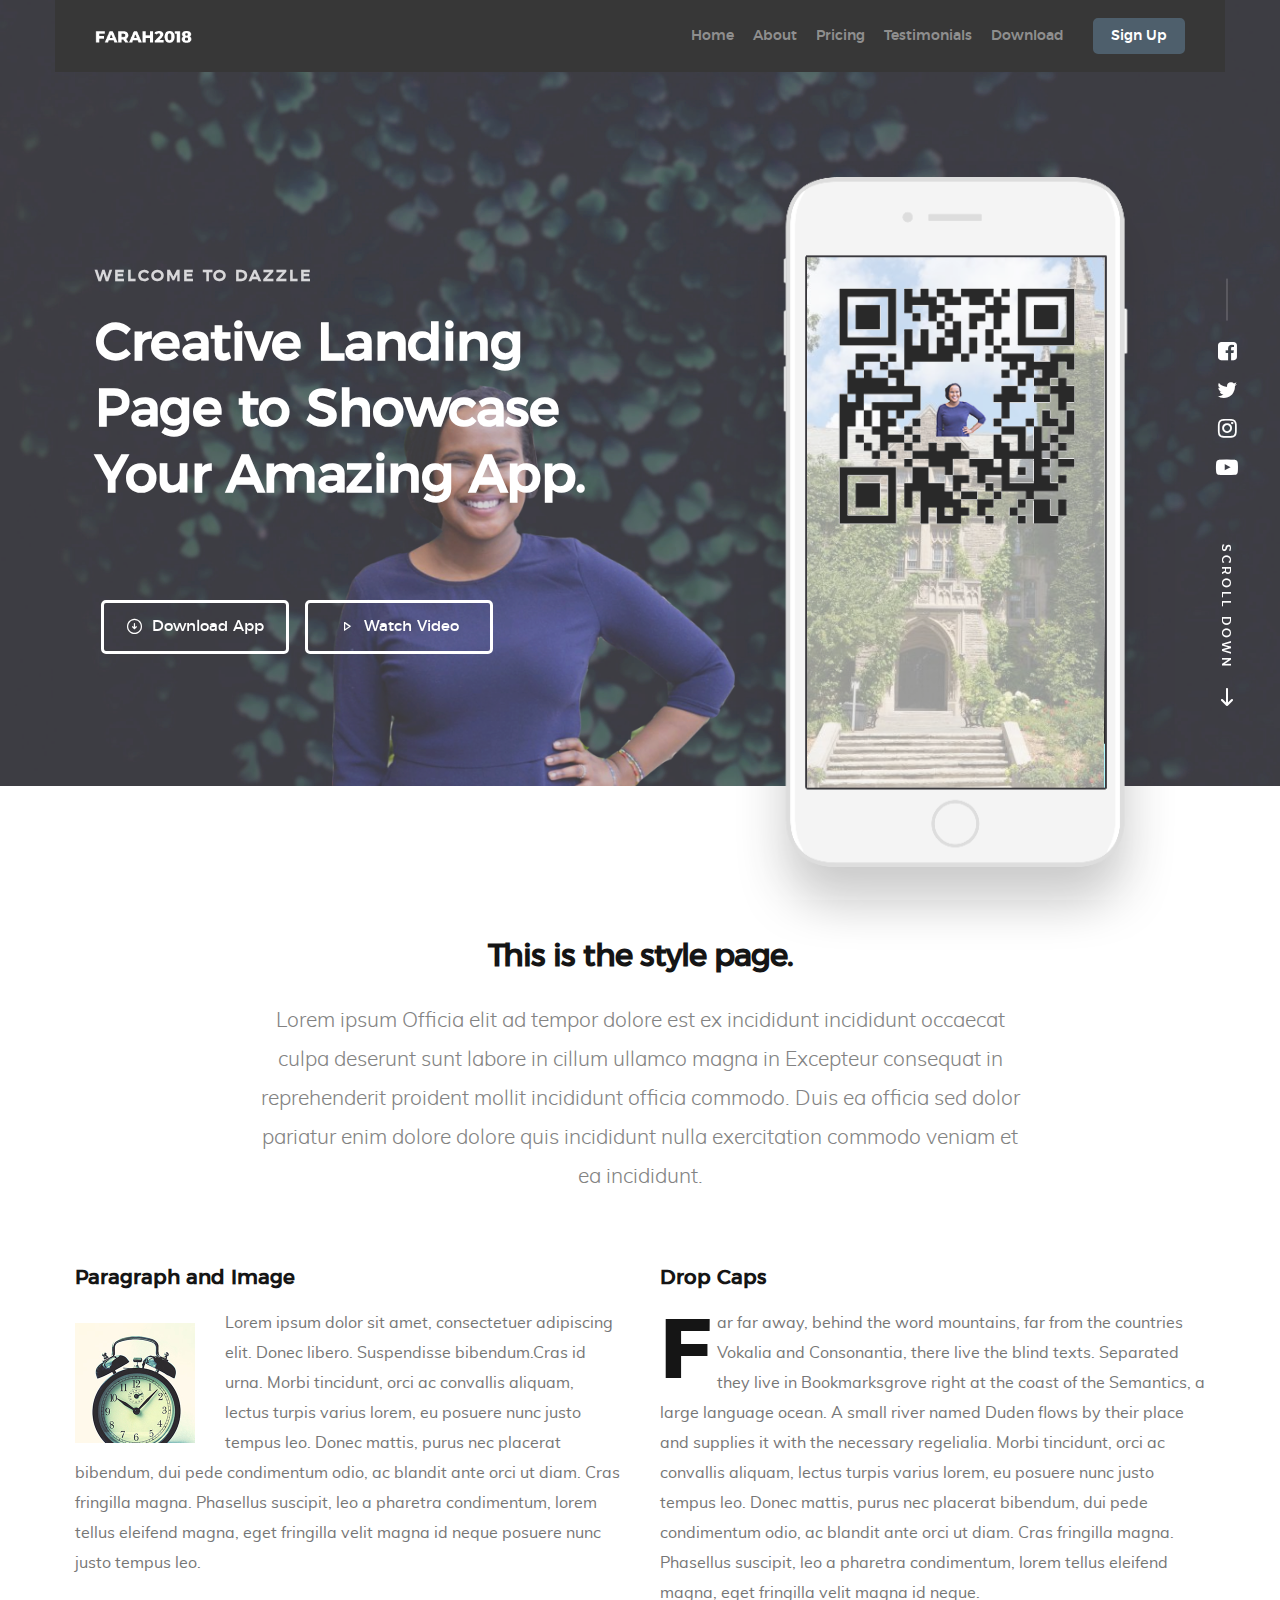
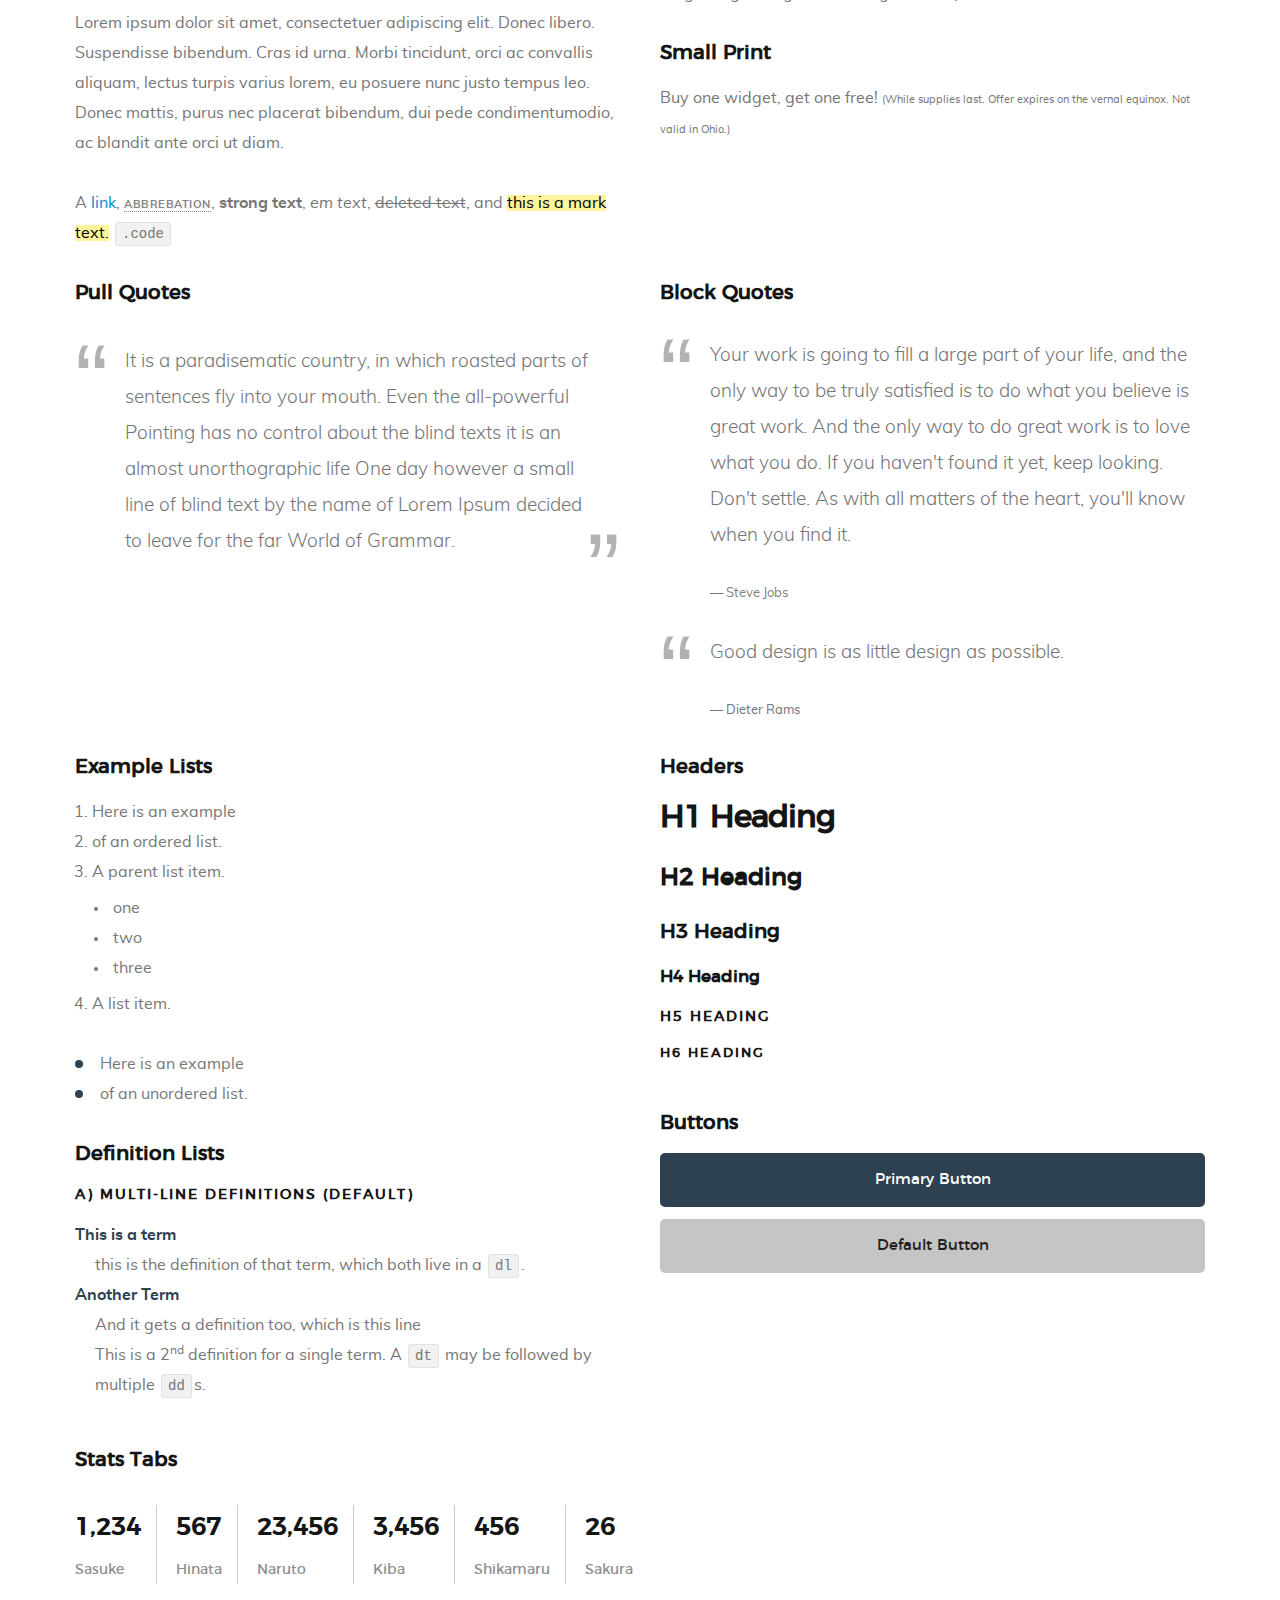
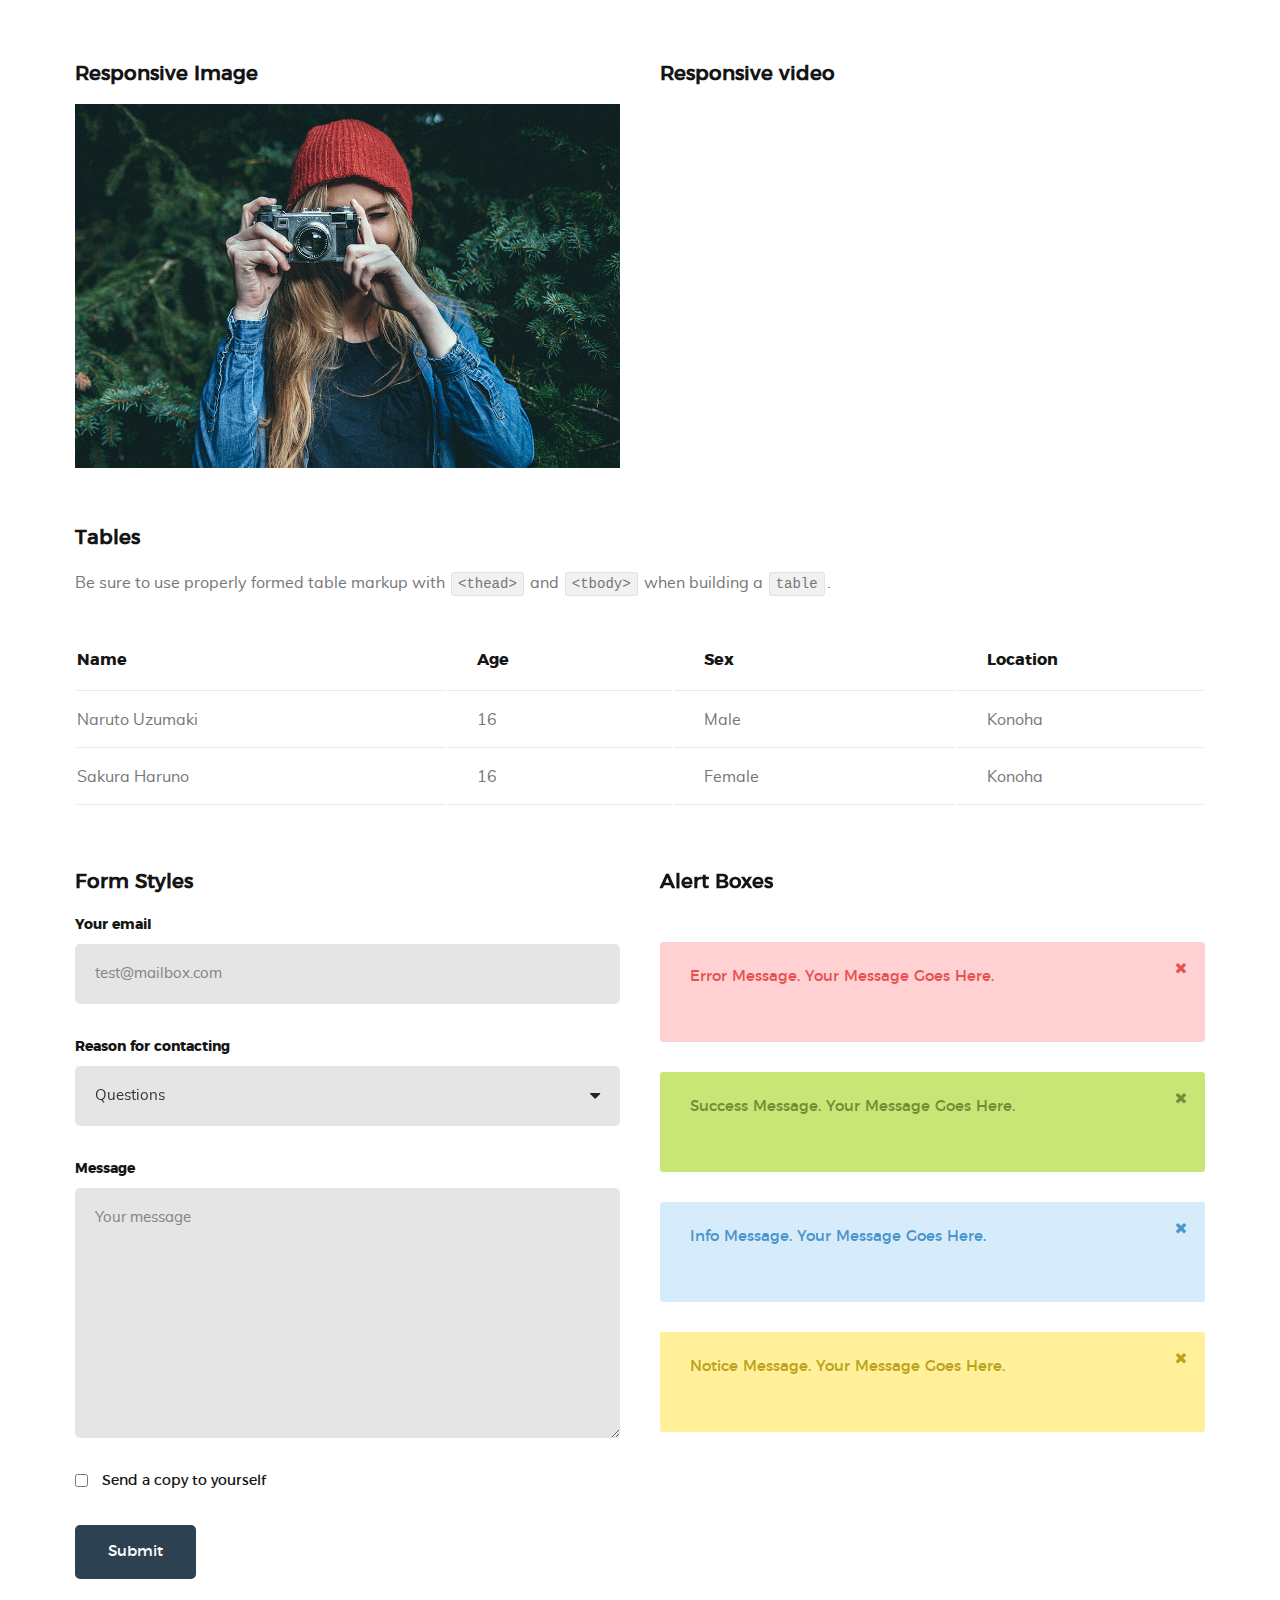
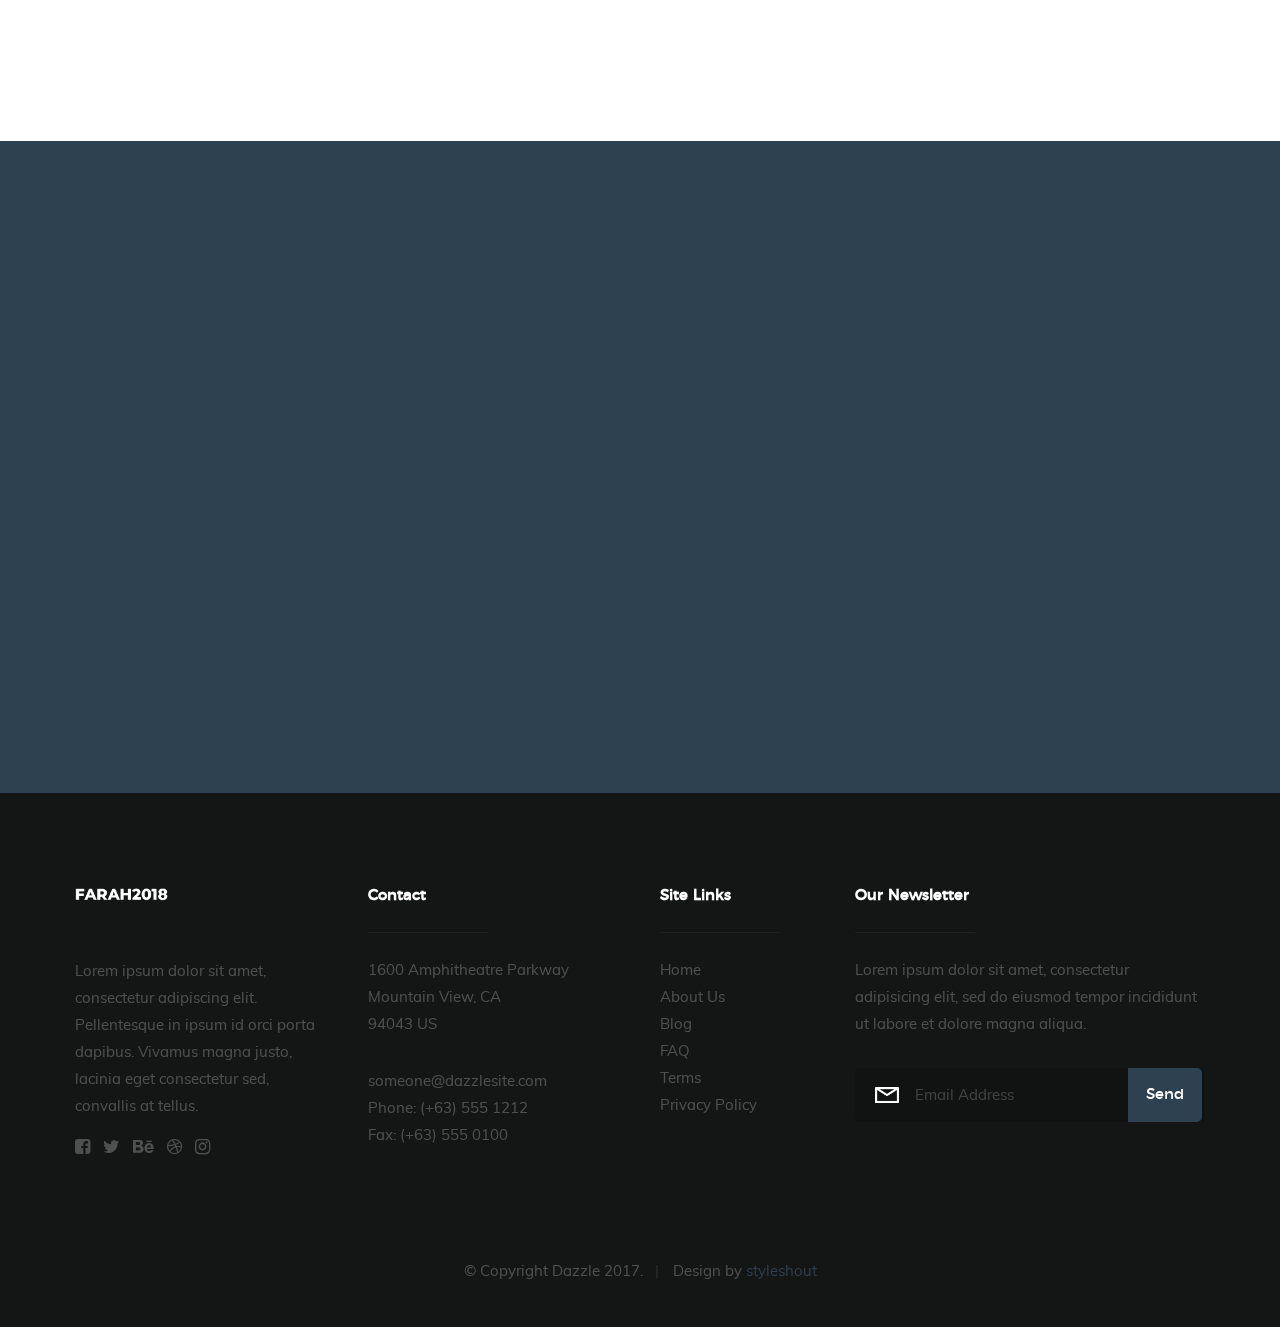
<file: test/styles.html>
<!DOCTYPE html>
<!--[if lt IE 9 ]><html class="no-js oldie" lang="en"> <![endif]-->
<!--[if IE 9 ]><html class="no-js oldie ie9" lang="en"> <![endif]-->
<!--[if (gte IE 9)|!(IE)]><!-->
<html class="no-js" lang="en">
<!--<![endif]-->

<head>

   <!--- basic page needs
   ================================================== -->
   <meta charset="utf-8">
   <title>Styles - Dazzle</title>
   <meta name="description" content="">
   <meta name="author" content="">

   <!-- mobile specific metas
   ================================================== -->
   <meta name="viewport" content="width=device-width, initial-scale=1">

   <!-- CSS
   ================================================== -->
   <link rel="stylesheet" href="css/base.css">
   <link rel="stylesheet" href="css/vendor.css">
   <link rel="stylesheet" href="css/main.css">

   <style type="text/css" media="screen">
      #styles { 
   	    background: white;
   		 padding-top: 15rem;
   		 padding-bottom: 12rem;   	
   	}      	
   </style>  

   <!-- script
   ================================================== -->
   <script src="js/modernizr.js"></script>
   <script src="js/pace.min.js"></script>

   <!-- favicons
	================================================== -->
   <link rel="shortcut icon" href="favicon.ico" type="image/x-icon">
   <link rel="icon" href="favicon.ico" type="image/x-icon">

</head>

<body id="top">

    <!-- header 
   ================================================== -->
   <header id="header" class="row">   

		<div class="header-logo">
	   	<a href="index.html">Dazzle</a>
	   </div>

	   <nav id="header-nav-wrap">
			<ul class="header-main-nav">
				<li class="current"><a href="index.html#home" title="home">Home</a></li>
            <li><a href="index.html#about" title="about">About</a></li>
				<li><a href="index.html#pricing" title="pricing">Pricing</a></li>
				<li><a href="index.html#testimonials" title="testimonials">Testimonials</a></li>
				<li><a class="smoothscroll"  href="#download" title="download">Download</a></li>	
			</ul>

         <a href="#" title="sign-up" class="button button-primary cta">Sign Up</a>
		</nav>

		<a class="header-menu-toggle" href="#"><span>Menu</span></a>    	
   	
	</header> <!-- end header -->


   <!-- home
   ================================================== -->
   <section id="home" data-parallax="scroll" data-image-src="images/hero-bg.jpg" data-natural-width=3000 data-natural-height=2000>

        <div class="overlay"></div>
        <div class="home-content">        

                <div class="row contents">                     
                     <div class="home-content-left">

                        <h3 data-aos="fade-up">Welcome to Dazzle</h3>

                        <h1 data-aos="fade-up">
                            Creative Landing <br>
                            Page to Showcase <br>
                            Your Amazing App.
                        </h1>

                        <div class="buttons" data-aos="fade-up">
                            <a href="#download" class="smoothscroll button stroke">
                                <span class="icon-circle-down" aria-hidden="true"></span>
                                Download App
                            </a>
                            <a href="http://player.vimeo.com/video/14592941?title=0&amp;byline=0&amp;portrait=0&amp;color=39b54a" data-lity class="button stroke">
                                <span class="icon-play" aria-hidden="true"></span>
                                Watch Video
                            </a>
                        </div>                                         

                     </div>

                     <div class="home-image-right">
                        <img src="images/iphone-app-470.png" 
                             srcset="images/iphone-app-470.png 1x, images/iphone-app-940.png 2x"  
                             data-aos="fade-up">
                     </div>
                </div>            
        </div>

        <ul class="home-social-list">
            <li>
                <a href="#"><i class="fa fa-facebook-square"></i></a>
            </li>
            <li>
                <a href="#"><i class="fa fa-twitter"></i></a>
            </li>
            <li>
                <a href="#"><i class="fa fa-instagram"></i></a>
            </li>
            <li>
                <a href="#"><i class="fa fa-youtube-play"></i></a>
            </li>
        </ul>
        <!-- end home-social-list -->

        <div class="home-scrolldown">
            <a href="#styles" class="scroll-icon smoothscroll">
                <span>Scroll Down</span>
                <i class="icon-arrow-right" aria-hidden="true"></i>
            </a>
        </div>

   </section> <!-- end home -->  


   <!-- styles
   ================================================== -->
   <section id="styles">
		
	   <div class="row narrow add-bottom text-center">

   	   <div class="col-twelve tab-full">

   		   <h1>This is the style page.</h1>

   			<p class="lead">Lorem ipsum Officia elit ad tempor dolore est ex incididunt incididunt occaecat culpa deserunt sunt labore in cillum ullamco magna in Excepteur consequat in reprehenderit proident mollit incididunt officia commodo.
   			Duis ea officia sed dolor pariatur enim dolore dolore quis incididunt nulla exercitation commodo veniam et ea incididunt.</p>   			

   		</div>

     	</div>

     	<div class="row">

     		<div class="col-six tab-full">

		     	<h3>Paragraph and Image</h3>

		      <p><a href="#"><img width="120" height="120" class="pull-left" alt="sample-image" src="images/sample-image.jpg"></a>
		  		Lorem ipsum dolor sit amet, consectetuer adipiscing elit. Donec libero. Suspendisse bibendum.Cras id urna. Morbi tincidunt, orci ac convallis aliquam, lectus turpis varius lorem, eu posuere nunc justo tempus leo. Donec mattis, purus nec placerat bibendum, dui pede condimentum odio, ac blandit ante orci ut diam. Cras fringilla magna. Phasellus suscipit, leo a pharetra condimentum, lorem tellus eleifend magna, eget fringilla velit magna id neque posuere nunc justo tempus leo. </p>

		  		<p>
		  		Lorem ipsum dolor sit amet, consectetuer adipiscing elit. Donec libero. Suspendisse bibendum. Cras id urna. Morbi tincidunt, orci ac convallis aliquam, lectus turpis varius lorem, eu posuere nunc justo tempus leo. Donec mattis, purus nec placerat bibendum, dui pede condimentumodio, ac blandit ante orci ut diam.	
	 			</p>

	         <p>A <a href="#">link</a>,
	  			<abbr title="this really isn't a very good description">abbrebation</abbr>,
	  			<strong>strong text</strong>,
	         <em>em text</em>,
	  			<del>deleted text</del>, and
	         <mark>this is a mark text.</mark>
	         <code>.code</code>
	         </p>

	      </div>

	      <div class="col-six tab-full">

	         <h3>Drop Caps</h3>

		      <p class="drop-cap">Far far away, behind the word mountains, far from the countries Vokalia and Consonantia,
		      there live the blind texts. Separated they live in Bookmarksgrove right at the coast of the
		      Semantics, a large language ocean. A small river named Duden flows by their place and supplies it with the necessary regelialia. Morbi tincidunt, orci ac convallis aliquam, lectus turpis varius lorem, eu	posuere nunc justo tempus leo. Donec mattis, purus nec placerat bibendum, dui pede condimentum odio, ac blandit ante orci ut diam. Cras fringilla magna. Phasellus suscipit, leo a pharetra condimentum, lorem tellus eleifend magna, eget fringilla velit magna id neque.
				</p>

			   <h3>Small Print</h3>

			   <p>Buy one widget, get one free!
				<small>(While supplies last. Offer expires on the vernal equinox. Not valid in Ohio.)</small>
				</p>

			</div>	         

		</div> <!-- end row -->

		<div class="row">

		  	<div class="col-six tab-full">

		      <h3>Pull Quotes</h3>

		      <aside class="pull-quote">
				   <blockquote>
					   <p>It is a paradisematic country, in which roasted parts of
		            sentences fly into your mouth. Even the all-powerful Pointing has no control about the blind
		            texts it is an almost unorthographic life One day however a small line of blind text by the name
		            of Lorem Ipsum decided to leave for the far World of Grammar.</p>
					</blockquote>
				</aside>

		   </div>

		   <div class="col-six tab-full">

		      <h3>Block Quotes</h3>

		      <blockquote cite="http://where-i-got-my-info-from.com">
				   <p>Your work is going to fill a large part of your life, and the only way to be truly satisfied is
		         to do what you believe is great work. And the only way to do great work is to love what you do.
		         If you haven't found it yet, keep looking. Don't settle. As with all matters of the heart, you'll know when you find it.
		         </p>
					<cite>
					   <a href="#">Steve Jobs</a>
					</cite>
			   </blockquote>

		      <blockquote>
		         <p>Good design is as little design as possible.</p>
		         <cite>Dieter Rams</cite>
		      </blockquote>

		   </div>

		</div> <!-- end row -->


		<div class="row half-bottom">

			<div class="col-six tab-full">

			   <h3>Example Lists</h3>

			   <ol>
				   <li>Here is an example</li>
				   <li>of an ordered list.</li>
				   <li>A parent list item.
					  	<ul>
				  			<li>one</li>
				  			<li>two</li>
					   		<li>three</li>
					   </ul>
					</li>
					<li>A list item.</li>
				</ol>

			   <ul class="disc">
				   <li>Here is an example</li>
				   <li>of an unordered list.</li>
				</ul>	

				<h3>Definition Lists</h3>	            

			   <h5>a) Multi-line Definitions (default) </h5>

			   <dl>
				   <dt><strong>This is a term</strong></dt>
				      <dd>this is the definition of that term, which both live in a <code>dl</code>.</dd>
				   <dt><strong>Another Term</strong></dt>
				      <dd>And it gets a definition too, which is this line</dd>
				      <dd>This is a 2<sup>nd</sup> definition for a single term. A <code>dt</code> may be followed by multiple <code>dd</code>s.</dd>
			   </dl>

		   </div>

		   <div class="col-six tab-full">		                  

		      <h3>Headers</h3>

		      <h1>H1 Heading</h1>
		      <h2>H2 Heading</h2>
		      <h3>H3 Heading</h3>
		      <h4>H4 Heading</h4>
		      <h5>H5 Heading</h5>
		      <h6>H6 Heading</h6>

		      <br>

		      <h3>Buttons</h3>

		    	<p>
		     		<a class="button button-primary full-width" href="#">Primary Button</a>
		     		<a class="button full-width" href="#">Default Button</a>
		     	</p>

		   </div>

		</div> <!-- end row -->


		<div class="row half-bottom">

		   <div class="col-twelve">

		    	<h3>Stats Tabs</h3>

		      <ul class="stats-tabs">
				   <li><a href="#">1,234 <em>Sasuke</em></a></li>
				   <li><a href="#">567 <em>Hinata</em></a></li>
				   <li><a href="#">23,456 <em>Naruto</em></a></li>
				   <li><a href="#">3,456 <em>Kiba</em></a></li>
				   <li><a href="#">456 <em>Shikamaru</em></a></li>
				   <li><a href="#">26 <em>Sakura</em></a></li>
				</ul>	      		

		   </div>	      	

		</div> <!-- end row -->


		<div class="row half-bottom">

	      <div class="col-six tab-full">

      		<h3>Responsive Image</h3>
      		<p><img src="images/shutterbug.jpg"></p>

      	</div>

      	<div class="col-six tab-full">

      		<h3>Responsive video</h3>

      		<div class="fluid-video-wrapper">
               <iframe src="http://player.vimeo.com/video/14592941?title=0&amp;byline=0&amp;portrait=0&amp;color=F64B39" width="500" height="281" frameborder="0" webkitallowfullscreen mozallowfullscreen allowfullscreen></iframe> 
            </div>

      	</div>
	      	
      </div> <!-- end row -->


      <div class="row add-bottom">

	      <div class="col-twelve">

	      	<h3>Tables</h3>
	      	<p>Be sure to use properly formed table markup with <code>&lt;thead&gt;</code> and <code>&lt;tbody&gt;</code> when building a <code>table</code>.</p>

	      	<div class="table-responsive">

	      		<table>
						<thead>
						   <tr>
						 		<th>Name</th>
						      <th>Age</th>
						      <th>Sex</th>
						      <th>Location</th>					    
						   </tr>
						</thead>
						<tbody>
						   <tr>
						      <td>Naruto Uzumaki</td>
						      <td>16</td>
						      <td>Male</td>
						      <td>Konoha</td>					    
						   </tr>
						   <tr>
						      <td>Sakura Haruno</td>
						      <td>16</td>
						      <td>Female</td>
						      <td>Konoha</td>			    
						   </tr>
						</tbody>
				   </table>

	      	</div>     		

	      </div>
	      	
	   </div> <!-- end row -->
		

	   <div class="row">

		   <div class="col-six tab-full">

		      <h3>Form Styles</h3>

		      <form>
			     	<div>
			        	<label for="sampleInput">Your email</label>
			        	<input class="full-width" type="email" placeholder="test@mailbox.com" id="sampleInput">
			      </div>
			      <div>
			        	<label for="sampleRecipientInput">Reason for contacting</label>
			        	<div class="ss-custom-select">
			        		<select class="full-width" id="sampleRecipientInput">
				        		<option value="Option 1">Questions</option>
				        		<option value="Option 2">Report</option>
				        		<option value="Option 3">Others</option>
				        	</select>
			        	</div>			         	
			      </div>
			       
			     	<label for="exampleMessage">Message</label>
			     	<textarea class="full-width" placeholder="Your message" id="exampleMessage"></textarea>

			     	<label class="add-bottom">
			        	<input type="checkbox">			            
			        	<span class="label-text">Send a copy to yourself</span>
			     	</label>
			       
			     	<input class="button-primary" type="submit" value="Submit">

			   </form>	            

		   </div>

		   <div class="col-six tab-full">

		   	<h3>Alert Boxes</h3> 

		   	<br>
			        
            <div class="alert-box ss-error hideit">
		        <p>Error Message. Your Message Goes Here.</p>
		        <i class="fa fa-times close"></i>
		      </div><!-- /error -->
			        
		      <div class="alert-box ss-success hideit">
		        <p>Success Message. Your Message Goes Here.</p>
		        <i class="fa fa-times close"></i>
		      </div><!-- /success -->
			        
		      <div class="alert-box ss-info hideit">
		         <p>Info Message. Your Message Goes Here.</p>
		         <i class="fa fa-times close"></i>
		      </div><!-- /info -->
			        
		      <div class="alert-box ss-notice hideit">
		        <p>Notice Message. Your Message Goes Here.</p>
		        <i class="fa fa-times close"></i>
		      </div><!-- /notice -->
		        
		   </div>	         

		</div> <!-- end row -->

	</section> <!-- end styles -->   
    

   <!-- download
   ================================================== -->
   <section id="download">

      <div class="row">
         <div class="col-full">

            <h1 class="intro-header" data-aos="fade-up">Download Our App Today!</h1>

            <p class="lead" data-aos="fade-up">
            Lorem ipsum dolor sit amet, consectetur adipisicing elit, sed do eiusmod tempor incididunt ut labore et dolore magna aliqua. Ut enim ad minim veniam, quis nostrud exercitation ullamco laboris nisi ut aliquip ex ea commodo consequat. Duis aute irure dolor in reprehenderit in voluptate
            </p>

            <ul class="download-badges">
               <li><a href="#" title="" class="badge-appstore" data-aos="fade-up">App Store</a></li>
               <li><a href="#" title="" class="badge-googleplay" data-aos="fade-up">Play Store</a></li>
            </ul>

         </div>
      </div>

   </section> <!-- end download -->    


   <!-- footer
   ================================================== -->
   <footer>

        <div class="footer-main">
            <div class="row">  

                <div class="col-three md-1-3 tab-full footer-info">            

                    <div class="footer-logo"></div>

                    <p>
                    Lorem ipsum dolor sit amet, consectetur adipiscing elit. Pellentesque in ipsum id orci porta dapibus. Vivamus magna justo, lacinia eget consectetur sed, convallis at tellus. 
                    </p>

                    <ul class="footer-social-list">
                        <li>
                            <a href="#"><i class="fa fa-facebook-square"></i></a>
                        </li>
                        <li>
                            <a href="#"><i class="fa fa-twitter"></i></a>
                        </li>
                        <li>
                            <a href="#"><i class="fa fa-behance"></i></a>
                        </li>
                        <li>
                            <a href="#"><i class="fa fa-dribbble"></i></a>
                        </li>
                        <li>
                            <a href="#"><i class="fa fa-instagram"></i></a>
                        </li>
                    </ul>
                    
                    
                </div> <!-- end footer-info -->

                <div class="col-three md-1-3 tab-1-2 mob-full footer-contact">

                    <h4>Contact</h4>

                    <p>
                    1600 Amphitheatre Parkway<br>
                    Mountain View, CA <br>
                    94043 US<br>		        
                    </p>

                    <p>
                    someone@dazzlesite.com <br>
                    Phone: (+63) 555 1212 <br>
                    Fax: (+63) 555 0100    
                    </p>                    

                </div> <!-- end footer-contact -->  

                <div class="col-two md-1-3 tab-1-2 mob-full footer-site-links">

                    <h4>Site Links</h4>

                    <ul class="list-links">
                        <li><a href="#">Home</a></li>
                        <li><a href="#">About Us</a></li>
                        <li><a href="#">Blog</a></li>
                        <li><a href="#">FAQ</a></li>
                        <li><a href="#">Terms</a></li>
                        <li><a href="#">Privacy Policy</a></li>
                    </ul>	      		
                            
                </div> <!-- end footer-site-links --> 

                <div class="col-four md-1-2 tab-full footer-subscribe">

                    <h4>Our Newsletter</h4>

                    <p>Lorem ipsum dolor sit amet, consectetur adipisicing elit, sed do eiusmod tempor incididunt ut labore et dolore magna aliqua.</p>

                    <div class="subscribe-form">
                
                        <form id="mc-form" class="group" novalidate="true">

                            <input type="email" value="" name="EMAIL" class="email" id="mc-email" placeholder="Email Address" required=""> 
                
                            <input type="submit" name="subscribe" value="Send">
                
                            <label for="mc-email" class="subscribe-message"></label>
                
                        </form>

                    </div>	      		
                            
                </div> <!-- end footer-subscribe -->         

            </div> <!-- /row -->
        </div> <!-- end footer-main -->


      <div class="footer-bottom">

      	<div class="row">

      		<div class="col-twelve">
	      		<div class="copyright">
		         	<span>© Copyright Dazzle 2017.</span> 
		         	<span>Design by <a href="http://www.styleshout.com/">styleshout</a></span>		         	
		         </div>

		         <div id="go-top">
		            <a class="smoothscroll" title="Back to Top" href="#top"><i class="icon-arrow-up"></i></a>
		         </div>         
	      	</div>

      	</div> <!-- end footer-bottom -->     	

      </div>

    </footer>

    <div id="preloader"> 
    	<div id="loader"></div>
    </div>  

    <!-- Java Script
    ================================================== -->
    <script src="js/jquery-2.1.3.min.js"></script>
    <script src="js/plugins.js"></script>
    <script src="js/main.js"></script>

</body>

</html>
</file>
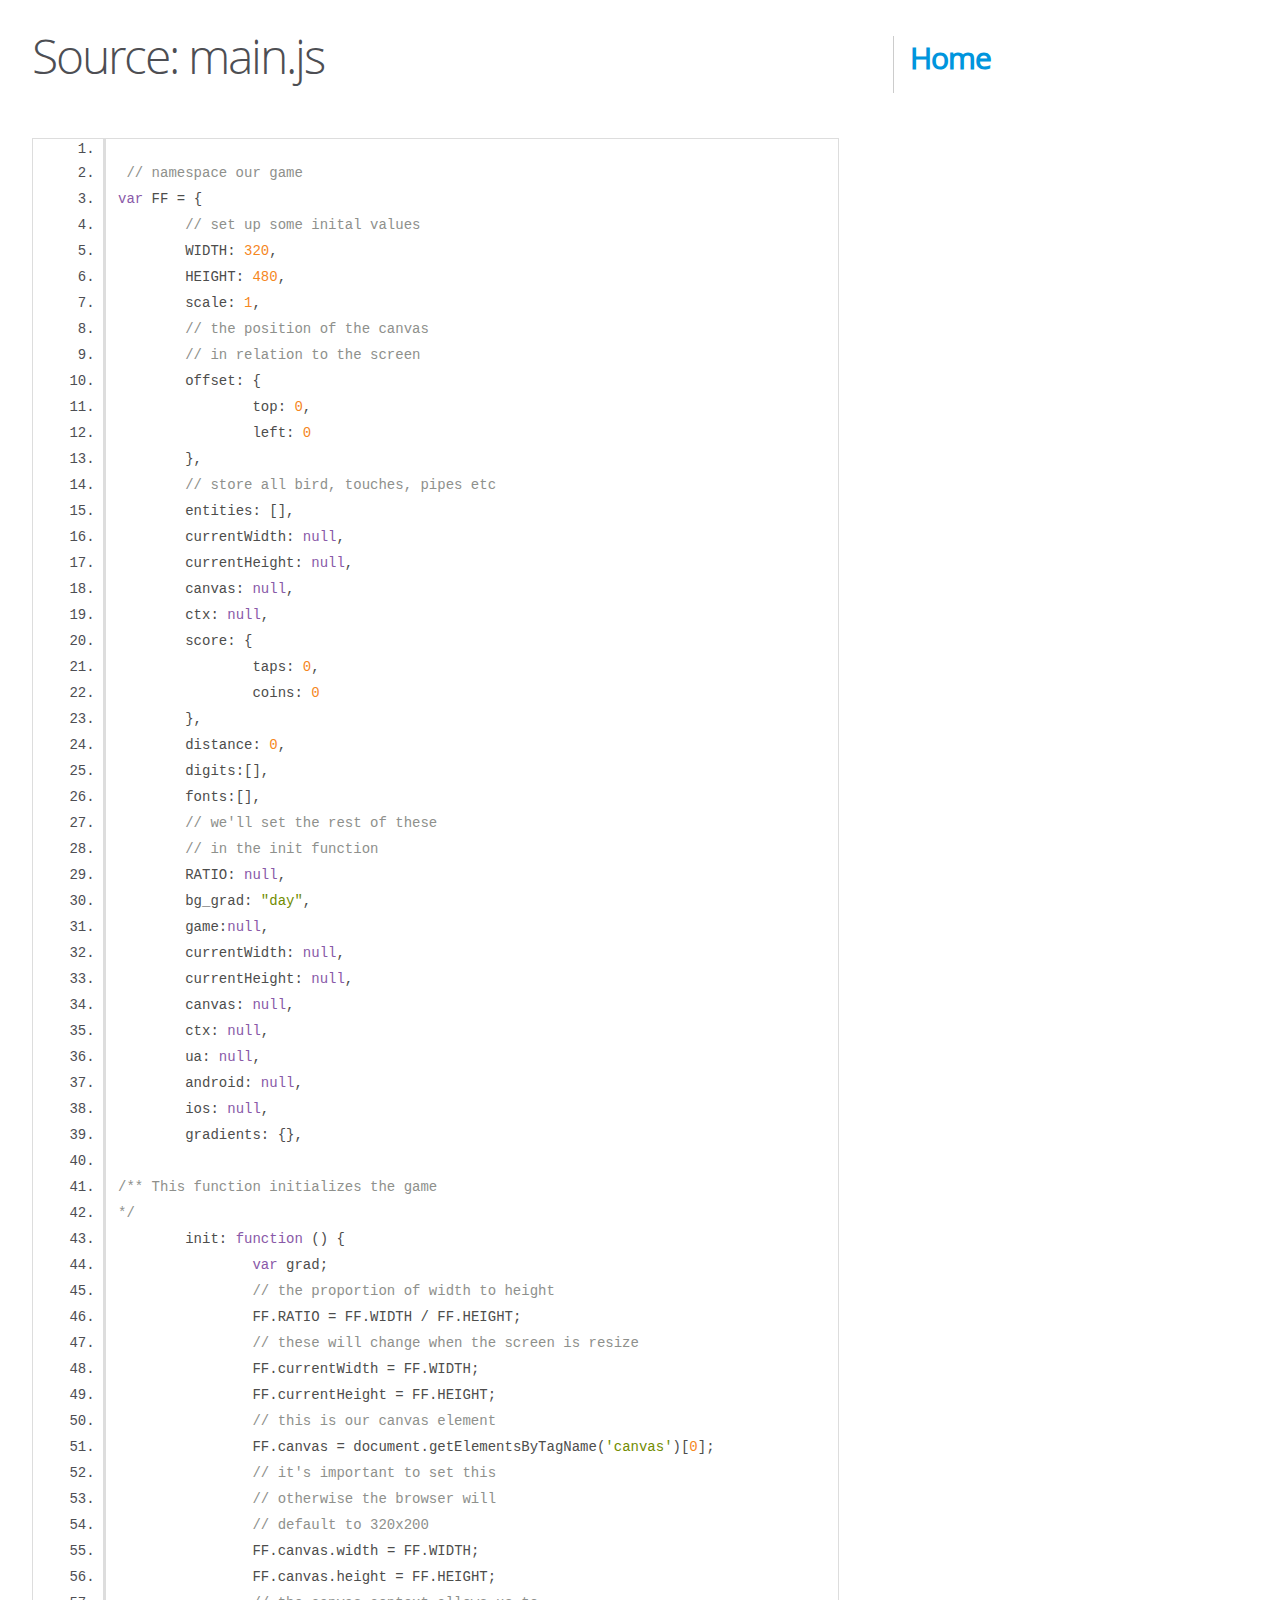
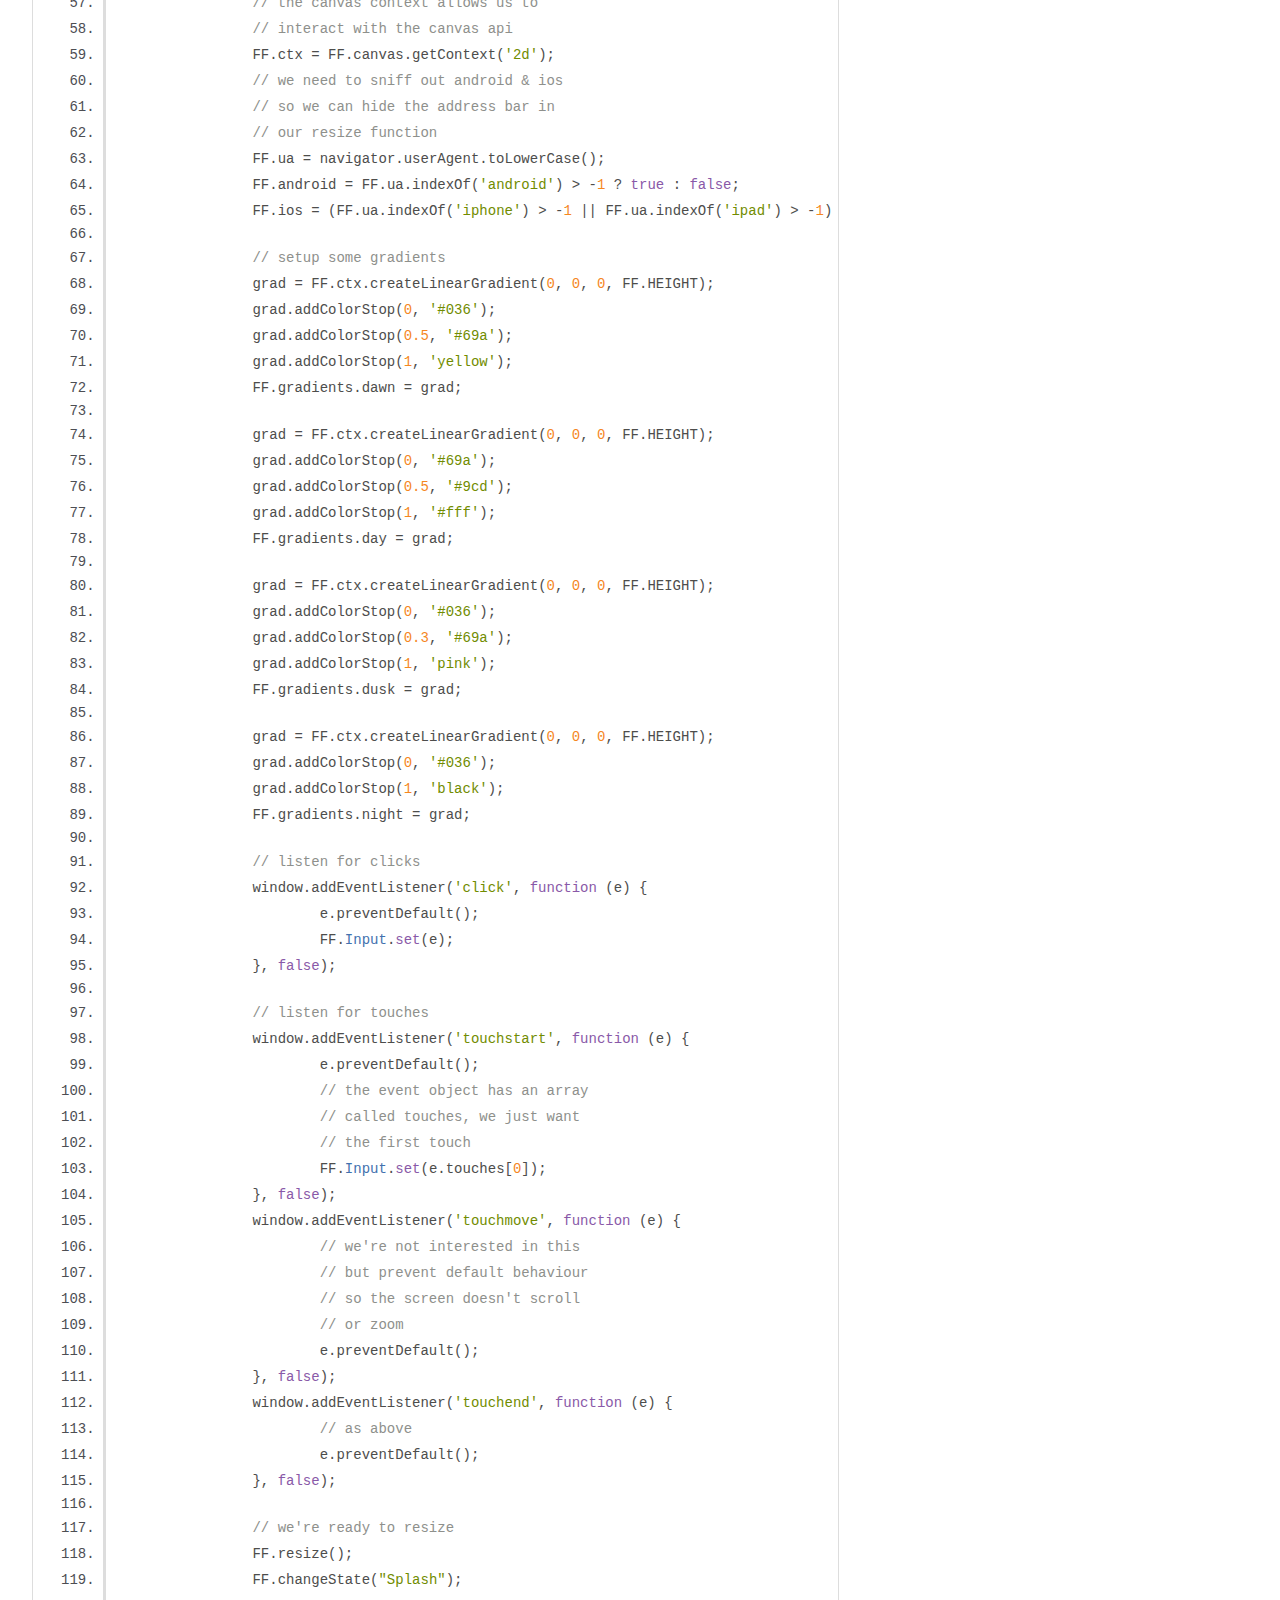
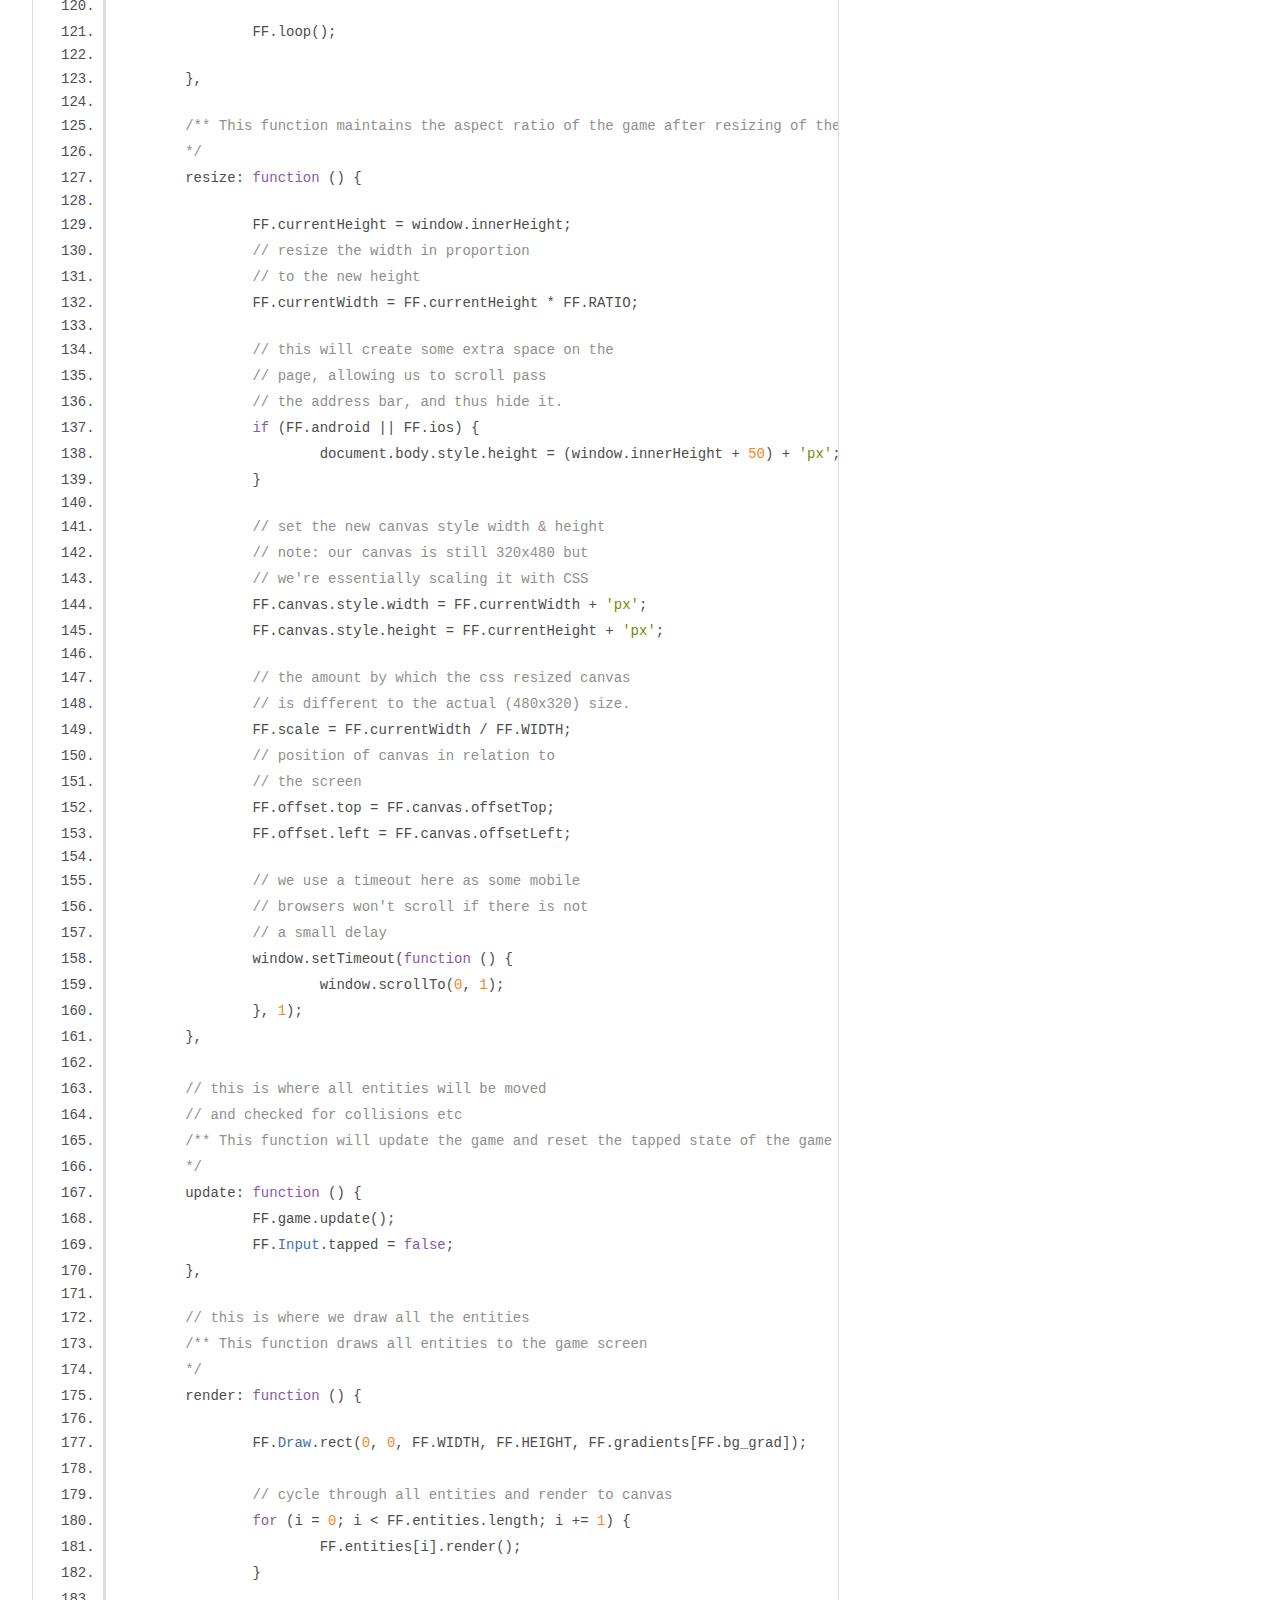
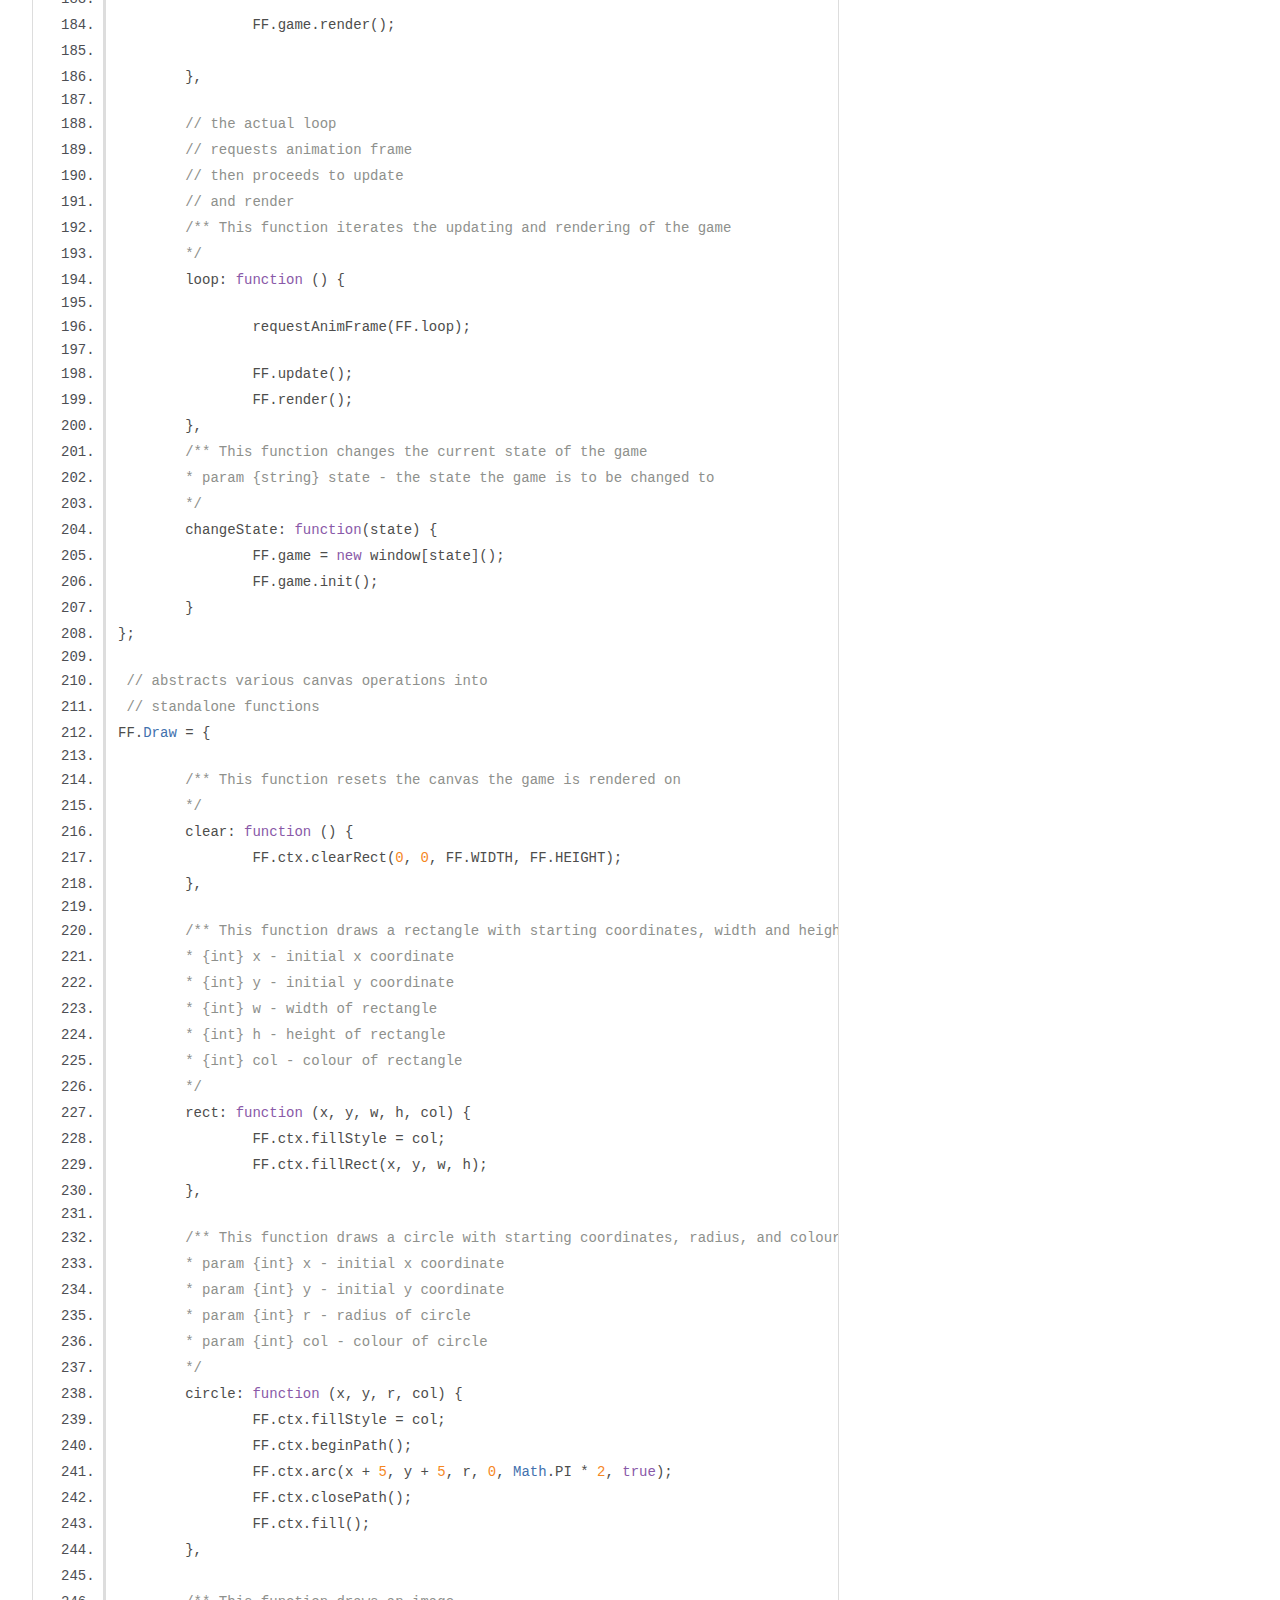
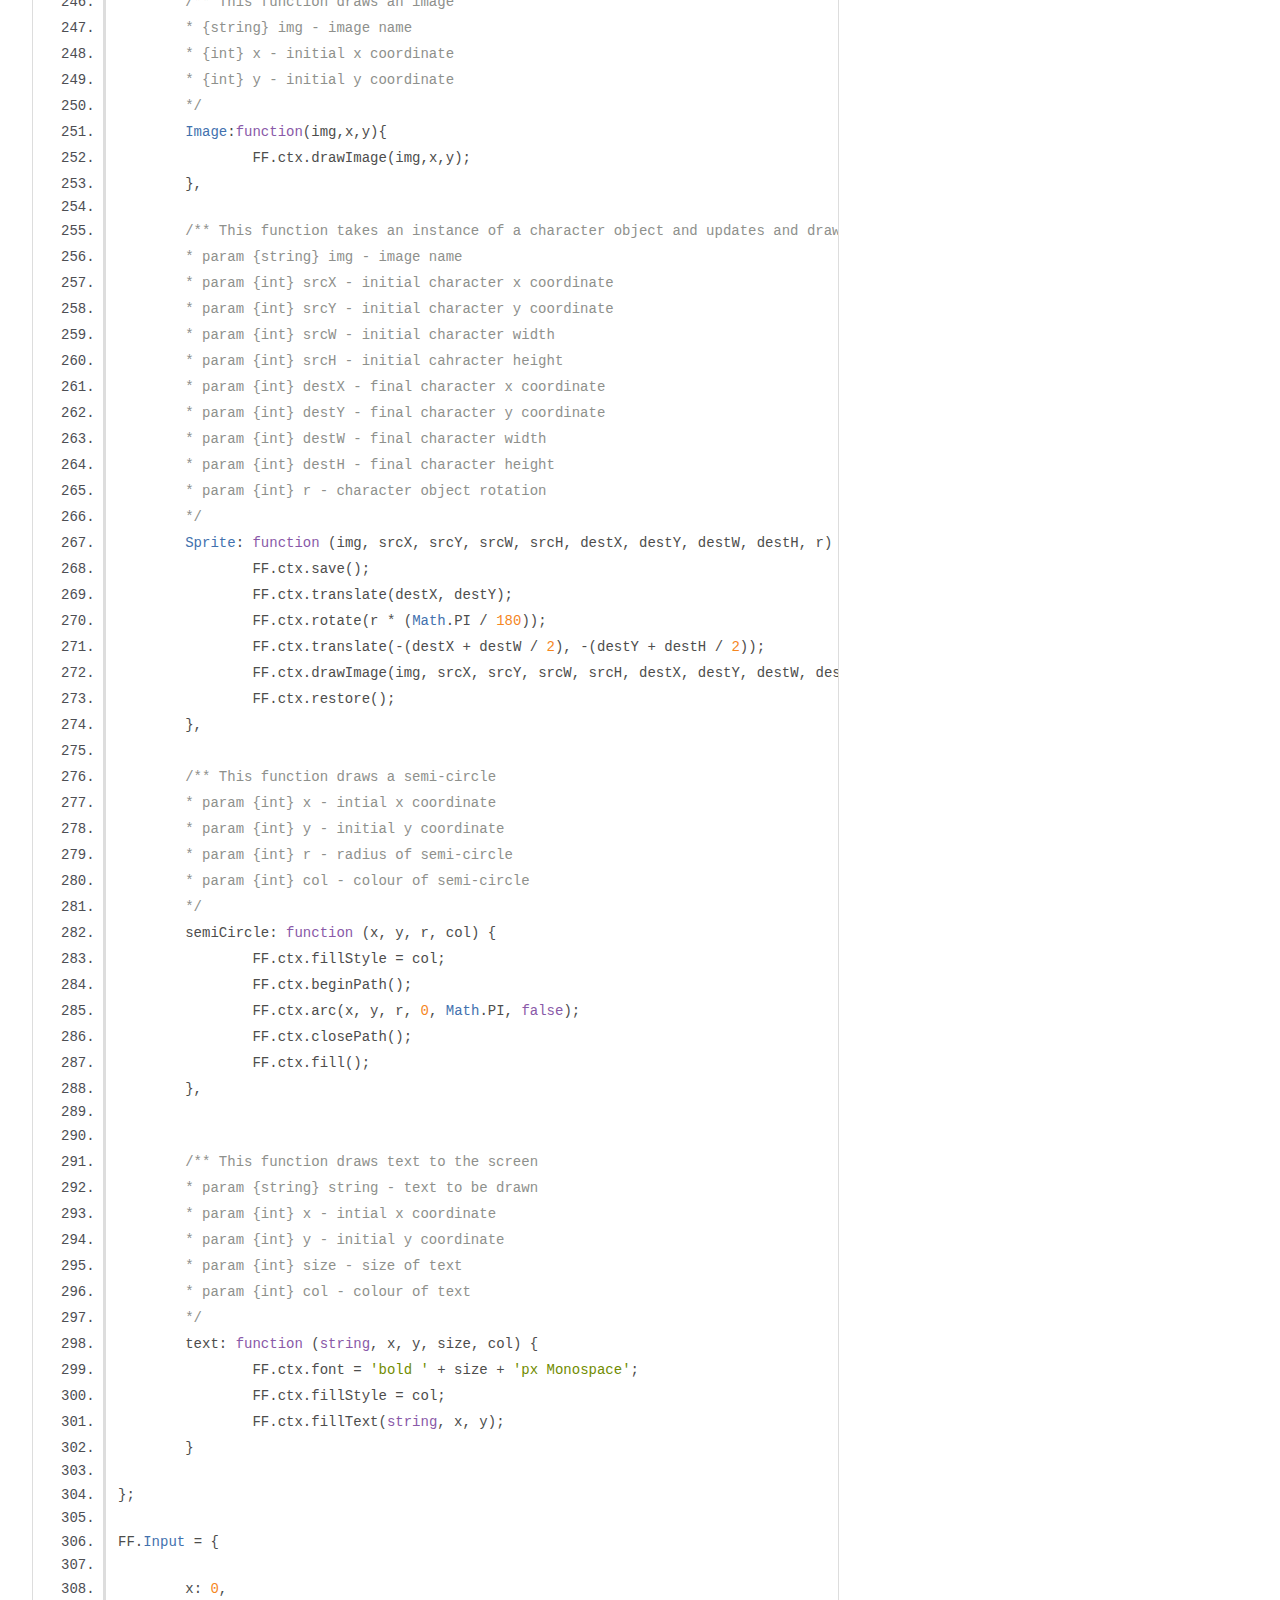
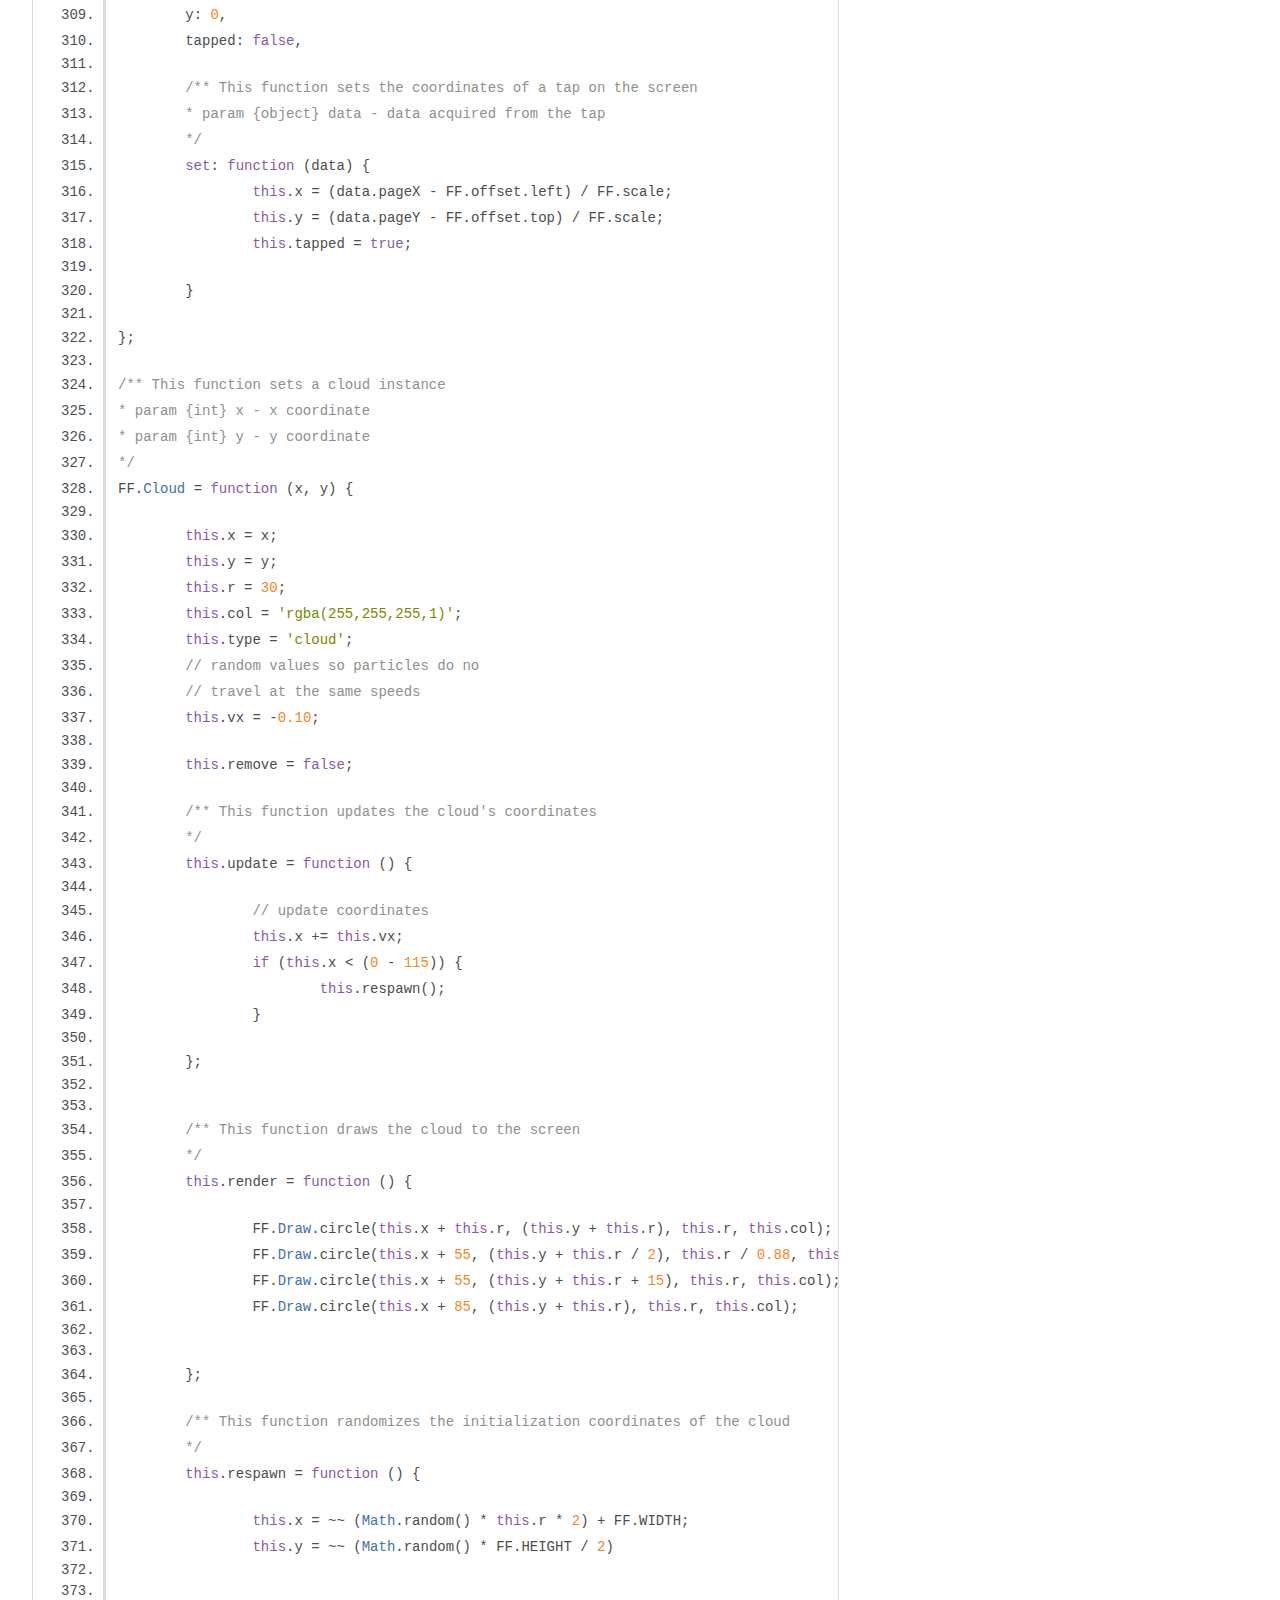
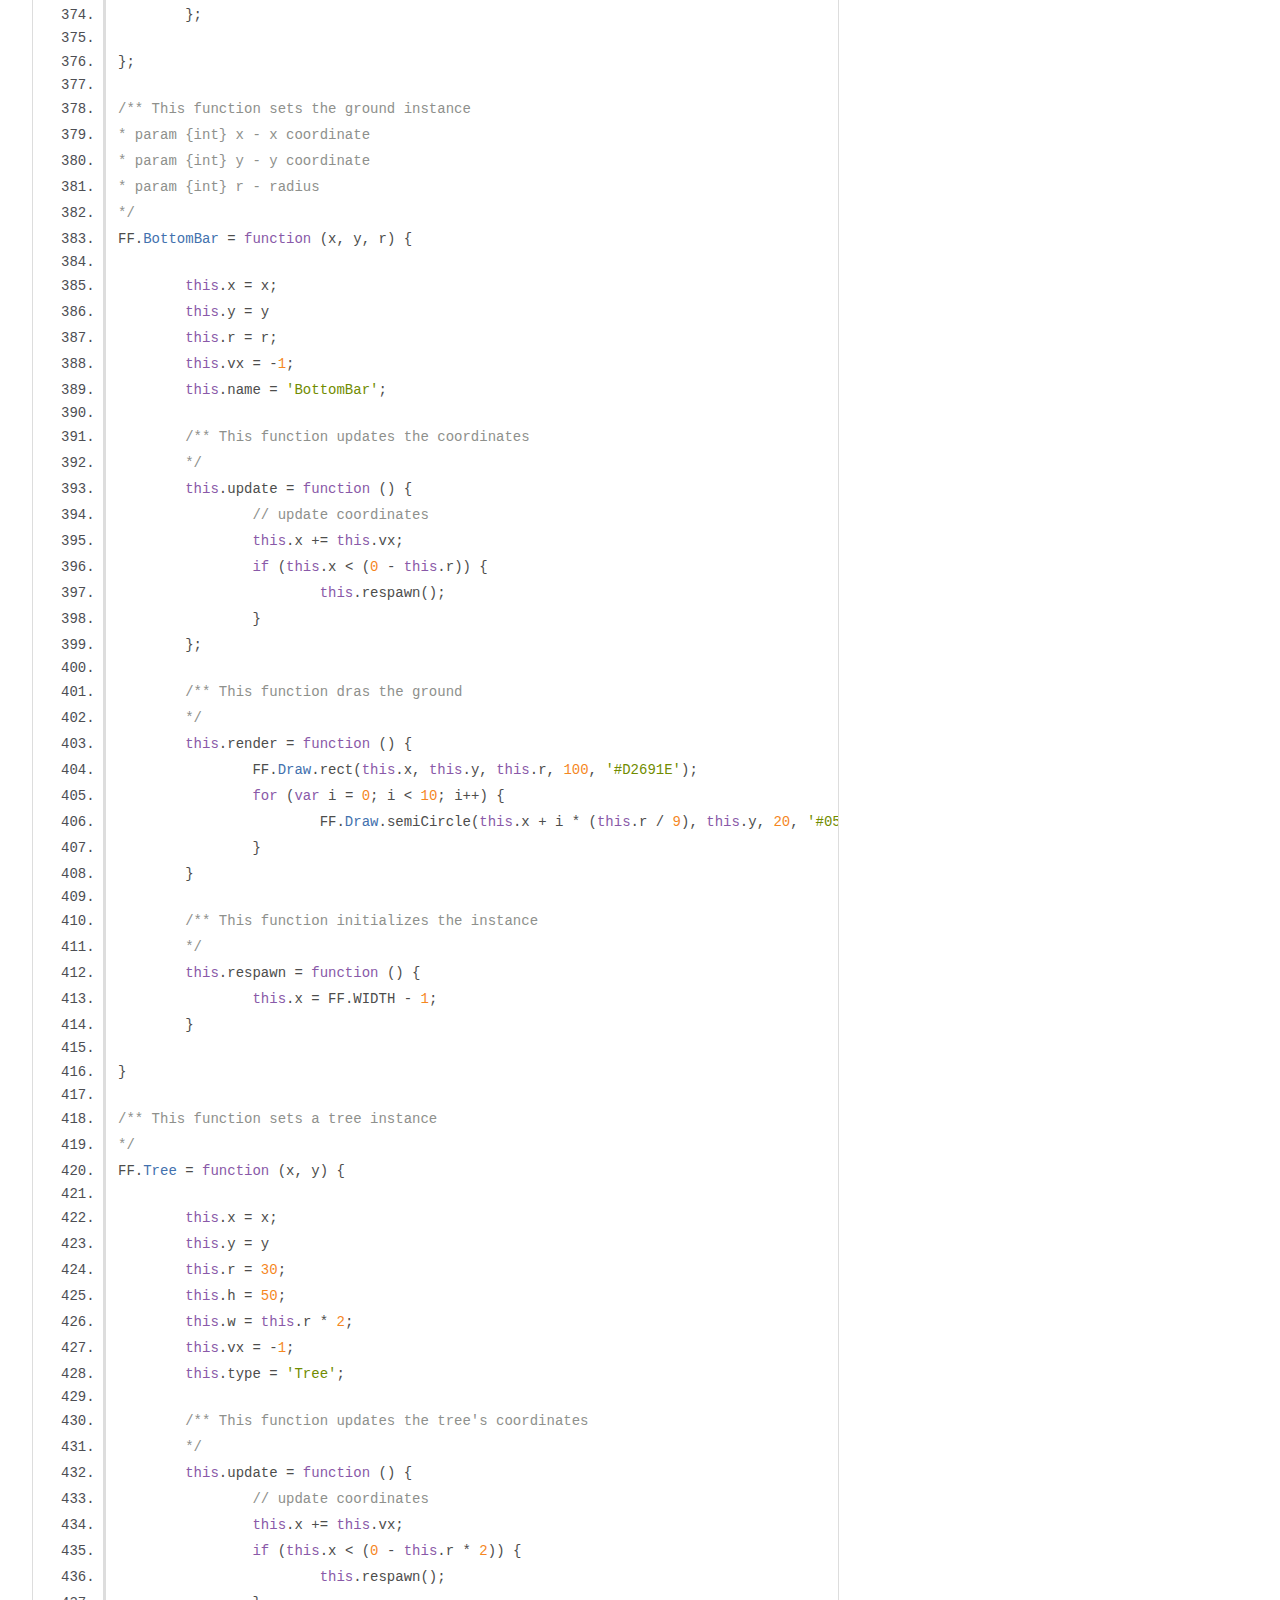
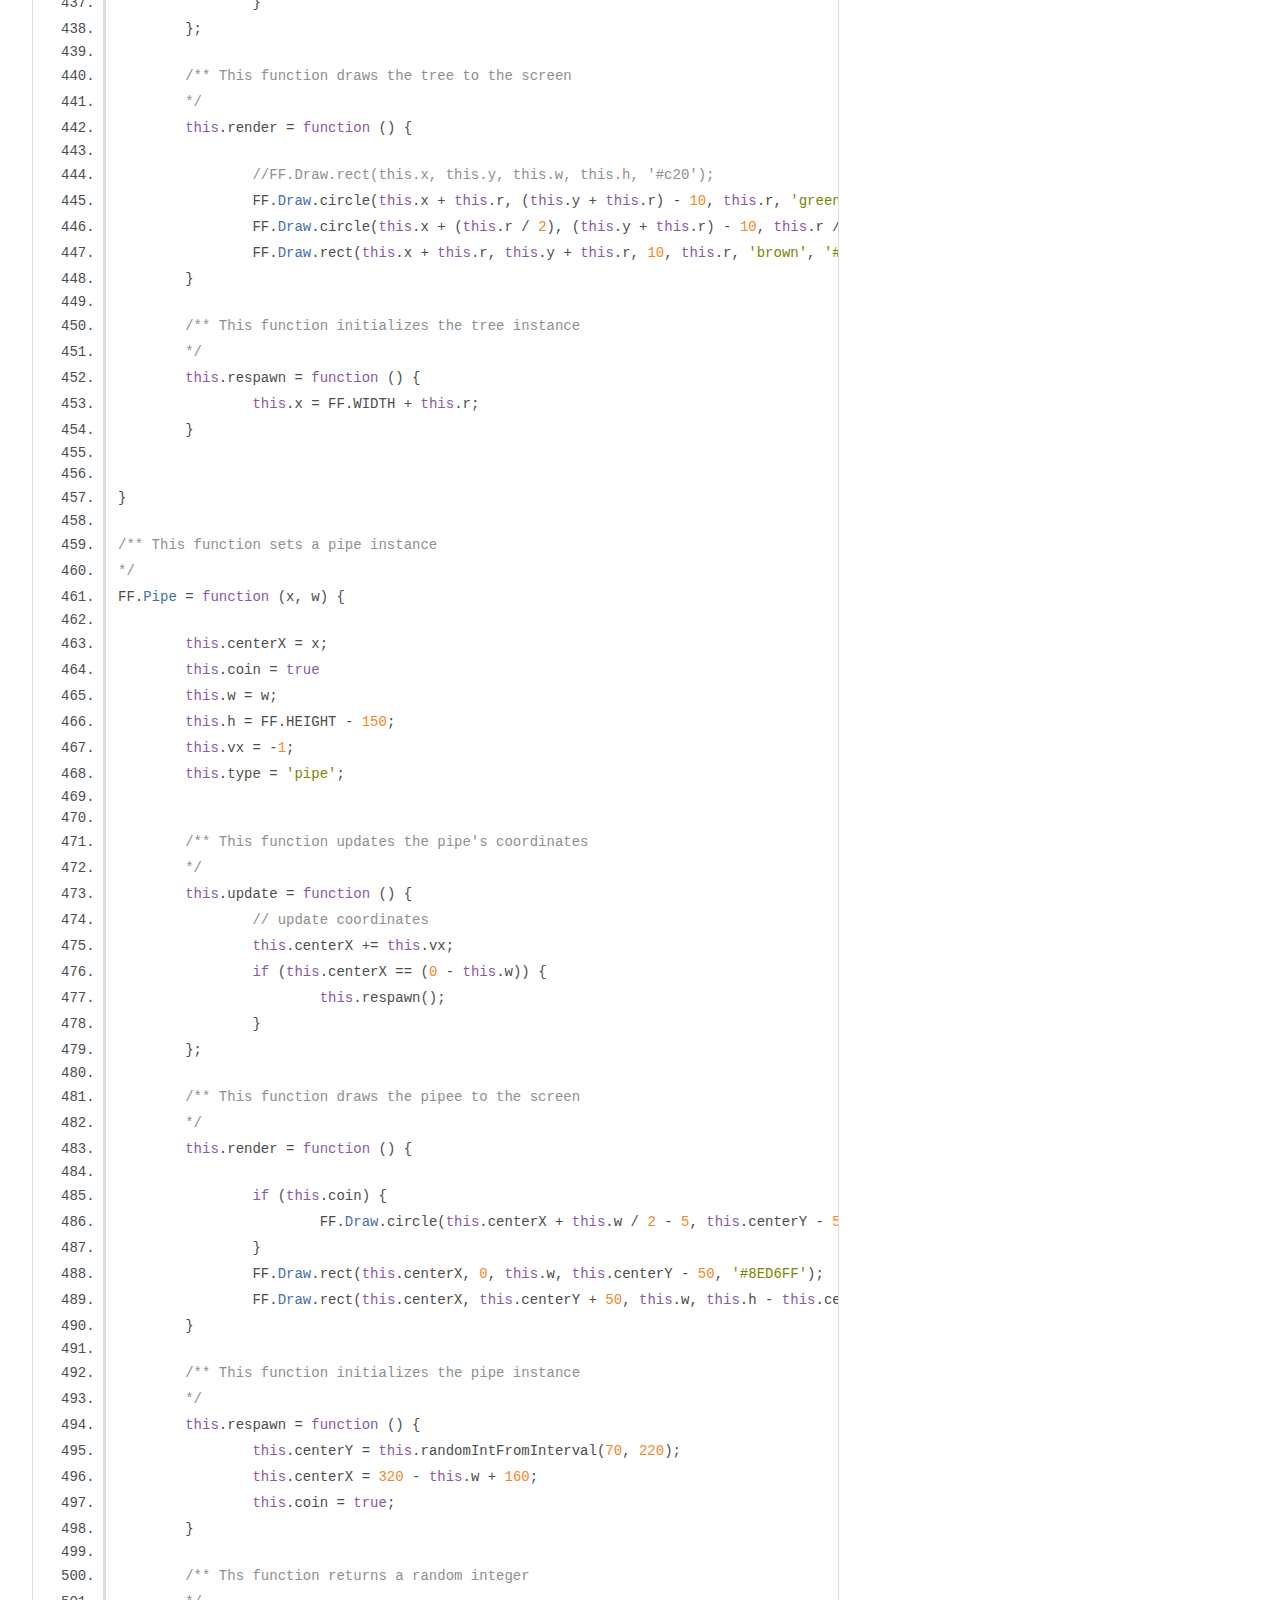
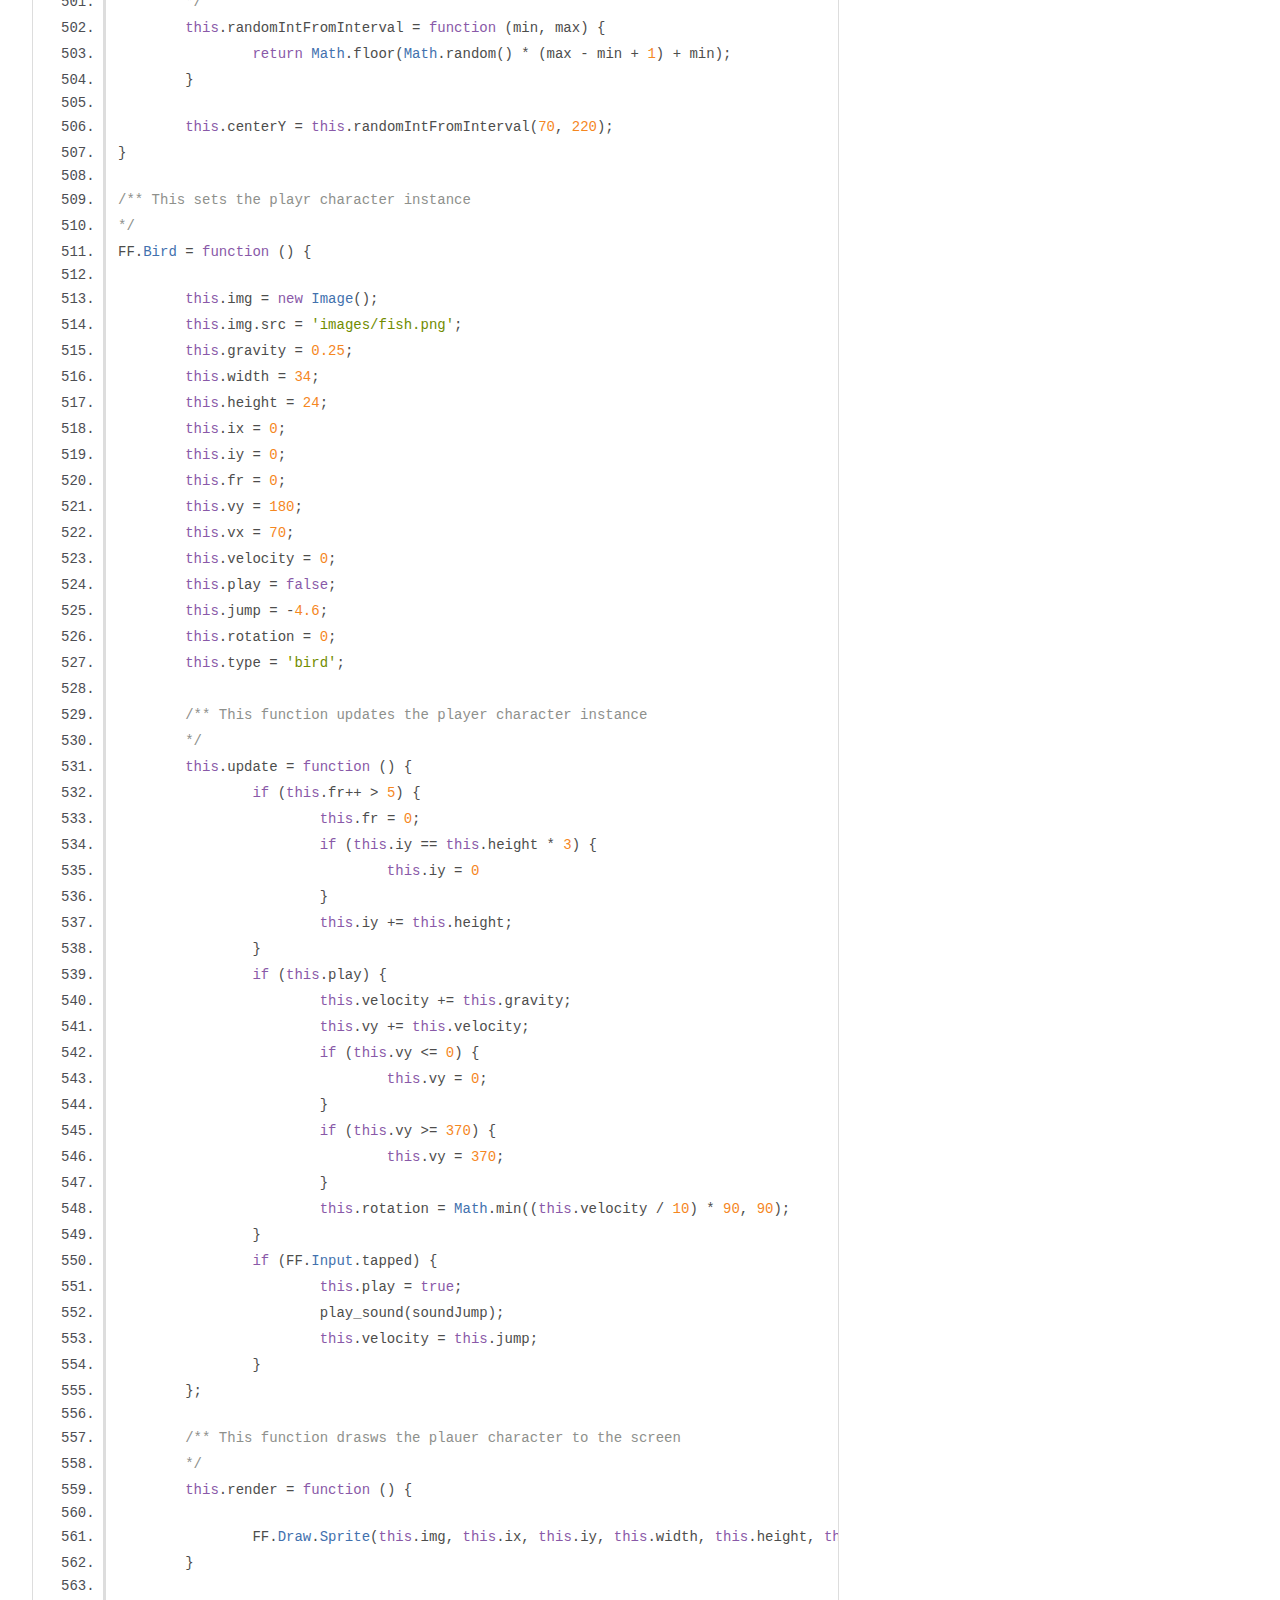
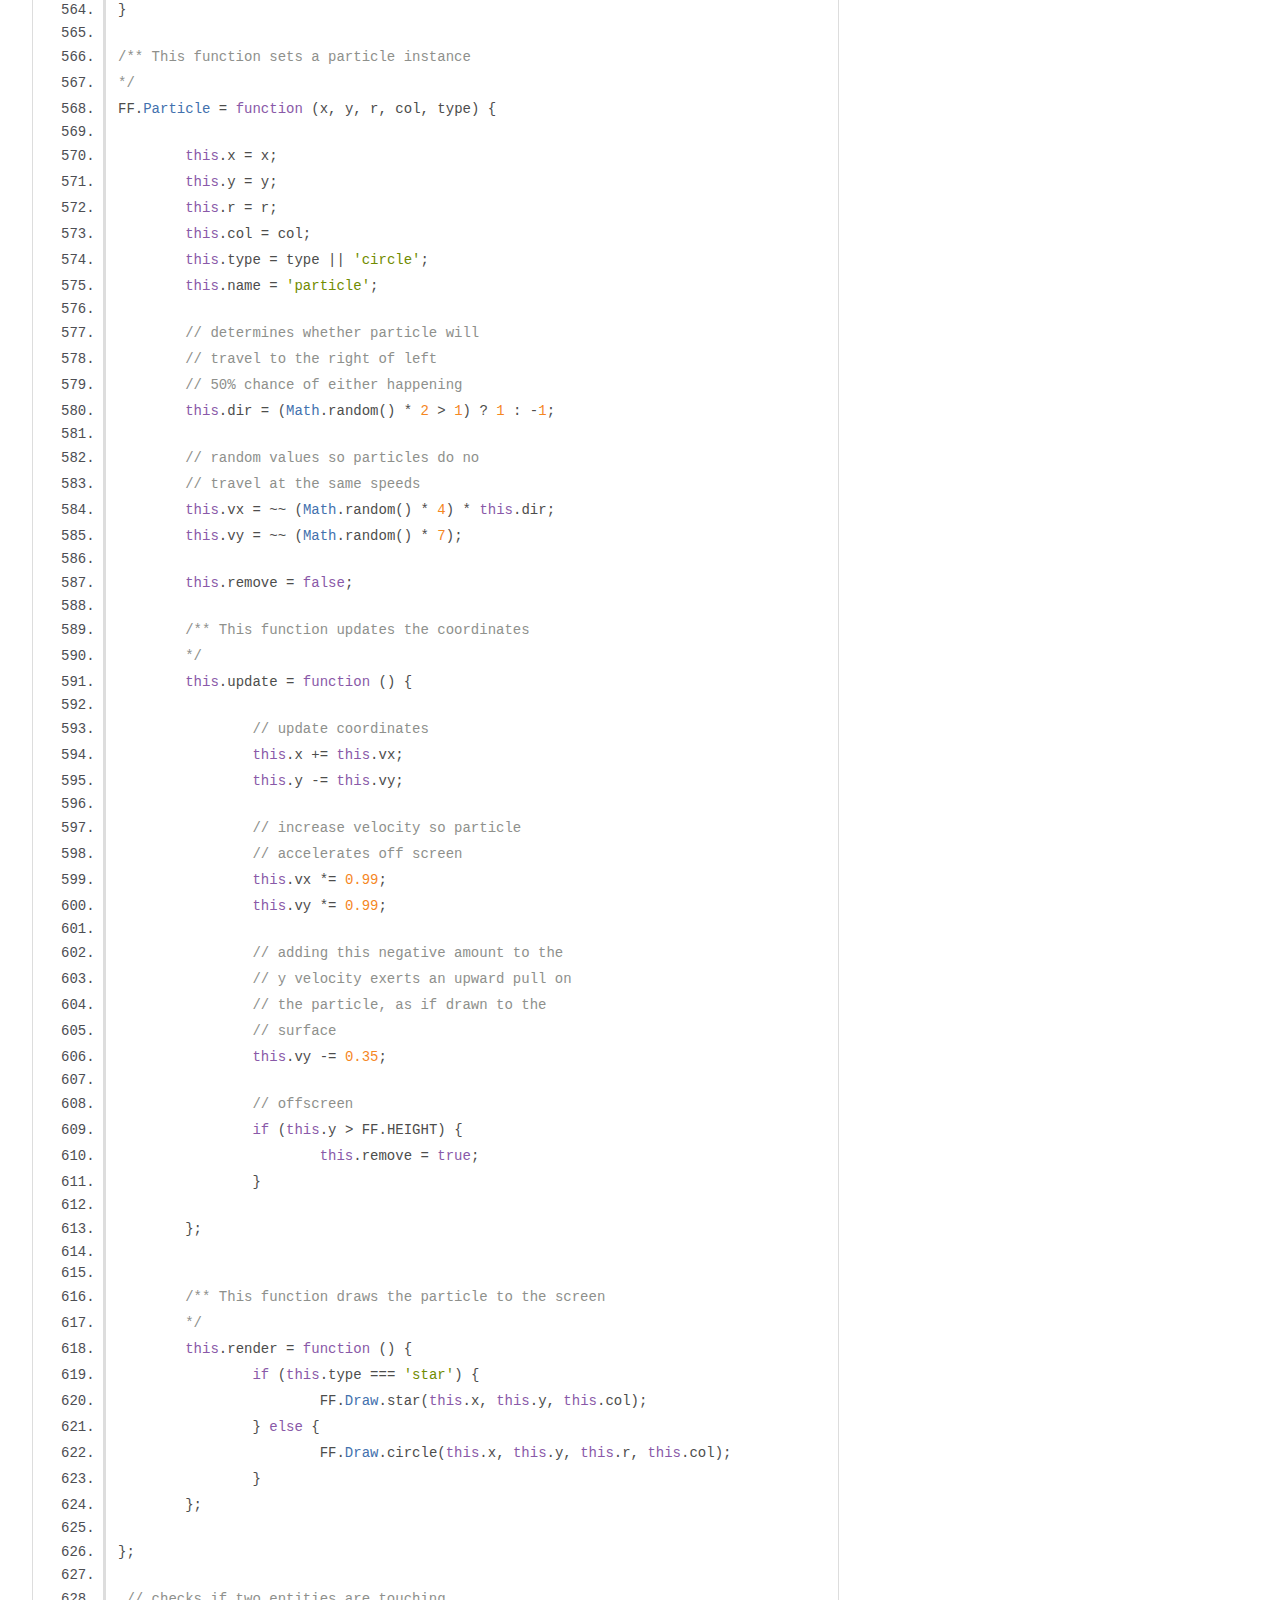
<file: Projects/FloppyFish/out/main.js.html>
<!DOCTYPE html>
<html lang="en">
<head>
    <meta charset="utf-8">
    <title>JSDoc: Source: main.js</title>

    <script src="scripts/prettify/prettify.js"> </script>
    <script src="scripts/prettify/lang-css.js"> </script>
    <!--[if lt IE 9]>
      <script src="//html5shiv.googlecode.com/svn/trunk/html5.js"></script>
    <![endif]-->
    <link type="text/css" rel="stylesheet" href="styles/prettify-tomorrow.css">
    <link type="text/css" rel="stylesheet" href="styles/jsdoc-default.css">
</head>

<body>

<div id="main">

    <h1 class="page-title">Source: main.js</h1>

    



    
    <section>
        <article>
            <pre class="prettyprint source linenums"><code>
 // namespace our game
var FF = {
	// set up some inital values
	WIDTH: 320,
	HEIGHT: 480,
	scale: 1,
	// the position of the canvas
	// in relation to the screen
	offset: {
		top: 0,
		left: 0
	},
	// store all bird, touches, pipes etc
	entities: [],
	currentWidth: null,
	currentHeight: null,
	canvas: null,
	ctx: null,
	score: {
		taps: 0,
		coins: 0
	},
	distance: 0,
	digits:[],
	fonts:[],
	// we'll set the rest of these
	// in the init function
	RATIO: null,
	bg_grad: "day",
	game:null,
	currentWidth: null,
	currentHeight: null,
	canvas: null,
	ctx: null,
	ua: null,
	android: null,
	ios: null,
	gradients: {},
	
/** This function initializes the game
*/
	init: function () {
		var grad;
		// the proportion of width to height
		FF.RATIO = FF.WIDTH / FF.HEIGHT;
		// these will change when the screen is resize
		FF.currentWidth = FF.WIDTH;
		FF.currentHeight = FF.HEIGHT;
		// this is our canvas element
		FF.canvas = document.getElementsByTagName('canvas')[0];
		// it's important to set this
		// otherwise the browser will
		// default to 320x200
		FF.canvas.width = FF.WIDTH;
		FF.canvas.height = FF.HEIGHT;
		// the canvas context allows us to 
		// interact with the canvas api
		FF.ctx = FF.canvas.getContext('2d');
		// we need to sniff out android &amp; ios
		// so we can hide the address bar in
		// our resize function
		FF.ua = navigator.userAgent.toLowerCase();
		FF.android = FF.ua.indexOf('android') > -1 ? true : false;
		FF.ios = (FF.ua.indexOf('iphone') > -1 || FF.ua.indexOf('ipad') > -1) ? true : false;

		// setup some gradients
		grad = FF.ctx.createLinearGradient(0, 0, 0, FF.HEIGHT);
		grad.addColorStop(0, '#036');
		grad.addColorStop(0.5, '#69a');
		grad.addColorStop(1, 'yellow');
		FF.gradients.dawn = grad;

		grad = FF.ctx.createLinearGradient(0, 0, 0, FF.HEIGHT);
		grad.addColorStop(0, '#69a');
		grad.addColorStop(0.5, '#9cd');
		grad.addColorStop(1, '#fff');
		FF.gradients.day = grad;

		grad = FF.ctx.createLinearGradient(0, 0, 0, FF.HEIGHT);
		grad.addColorStop(0, '#036');
		grad.addColorStop(0.3, '#69a');
		grad.addColorStop(1, 'pink');
		FF.gradients.dusk = grad;

		grad = FF.ctx.createLinearGradient(0, 0, 0, FF.HEIGHT);
		grad.addColorStop(0, '#036');
		grad.addColorStop(1, 'black');
		FF.gradients.night = grad;

		// listen for clicks
		window.addEventListener('click', function (e) {
			e.preventDefault();
			FF.Input.set(e);
		}, false);

		// listen for touches
		window.addEventListener('touchstart', function (e) {
			e.preventDefault();
			// the event object has an array
			// called touches, we just want
			// the first touch
			FF.Input.set(e.touches[0]);
		}, false);
		window.addEventListener('touchmove', function (e) {
			// we're not interested in this
			// but prevent default behaviour
			// so the screen doesn't scroll
			// or zoom
			e.preventDefault();
		}, false);
		window.addEventListener('touchend', function (e) {
			// as above
			e.preventDefault();
		}, false);

		// we're ready to resize
		FF.resize();
		FF.changeState("Splash");
		
		FF.loop();

	},

	/** This function maintains the aspect ratio of the game after resizing of the browser window and across multiple platforms
	*/
	resize: function () {

		FF.currentHeight = window.innerHeight;
		// resize the width in proportion
		// to the new height
		FF.currentWidth = FF.currentHeight * FF.RATIO;

		// this will create some extra space on the
		// page, allowing us to scroll pass
		// the address bar, and thus hide it.
		if (FF.android || FF.ios) {
			document.body.style.height = (window.innerHeight + 50) + 'px';
		}

		// set the new canvas style width &amp; height
		// note: our canvas is still 320x480 but
		// we're essentially scaling it with CSS
		FF.canvas.style.width = FF.currentWidth + 'px';
		FF.canvas.style.height = FF.currentHeight + 'px';

		// the amount by which the css resized canvas
		// is different to the actual (480x320) size.
		FF.scale = FF.currentWidth / FF.WIDTH;
		// position of canvas in relation to
		// the screen
		FF.offset.top = FF.canvas.offsetTop;
		FF.offset.left = FF.canvas.offsetLeft;

		// we use a timeout here as some mobile
		// browsers won't scroll if there is not
		// a small delay
		window.setTimeout(function () {
			window.scrollTo(0, 1);
		}, 1);
	},
				
	// this is where all entities will be moved
	// and checked for collisions etc
	/** This function will update the game and reset the tapped state of the game
	*/
	update: function () {
		FF.game.update();
		FF.Input.tapped = false;
	},

	// this is where we draw all the entities
	/** This function draws all entities to the game screen
	*/
	render: function () {

		FF.Draw.rect(0, 0, FF.WIDTH, FF.HEIGHT, FF.gradients[FF.bg_grad]);
		 
		// cycle through all entities and render to canvas
		for (i = 0; i &lt; FF.entities.length; i += 1) {
			FF.entities[i].render();
		}
			
		FF.game.render();
		
	},

	// the actual loop
	// requests animation frame
	// then proceeds to update
	// and render
	/** This function iterates the updating and rendering of the game
	*/
	loop: function () {

		requestAnimFrame(FF.loop);

		FF.update();
		FF.render();
	},
	/** This function changes the current state of the game
	* param {string} state - the state the game is to be changed to
	*/
	changeState: function(state) {                   
		FF.game = new window[state]();
		FF.game.init();
	}
};

 // abstracts various canvas operations into
 // standalone functions
FF.Draw = {

	/** This function resets the canvas the game is rendered on
	*/
	clear: function () {
		FF.ctx.clearRect(0, 0, FF.WIDTH, FF.HEIGHT);
	},

	/** This function draws a rectangle with starting coordinates, width and height, and colour
	* {int} x - initial x coordinate
	* {int} y - initial y coordinate
	* {int} w - width of rectangle
	* {int} h - height of rectangle
	* {int} col - colour of rectangle
	*/
	rect: function (x, y, w, h, col) {
		FF.ctx.fillStyle = col;
		FF.ctx.fillRect(x, y, w, h);
	},

	/** This function draws a circle with starting coordinates, radius, and colour
	* param {int} x - initial x coordinate
	* param {int} y - initial y coordinate
	* param {int} r - radius of circle
	* param {int} col - colour of circle
	*/
	circle: function (x, y, r, col) {
		FF.ctx.fillStyle = col;
		FF.ctx.beginPath();
		FF.ctx.arc(x + 5, y + 5, r, 0, Math.PI * 2, true);
		FF.ctx.closePath();
		FF.ctx.fill();
	},
	
	/** This function draws an image
	* {string} img - image name
	* {int} x - initial x coordinate
	* {int} y - initial y coordinate
	*/
	Image:function(img,x,y){                
		FF.ctx.drawImage(img,x,y);
	},

	/** This function takes an instance of a character object and updates and draws its new instance
	* param {string} img - image name
	* param {int} srcX - initial character x coordinate
	* param {int} srcY - initial character y coordinate
	* param {int} srcW - initial character width
	* param {int} srcH - initial cahracter height
	* param {int} destX - final character x coordinate
	* param {int} destY - final character y coordinate
	* param {int} destW - final character width
	* param {int} destH - final character height
	* param {int} r - character object rotation
	*/
	Sprite: function (img, srcX, srcY, srcW, srcH, destX, destY, destW, destH, r) {
		FF.ctx.save();
		FF.ctx.translate(destX, destY);
		FF.ctx.rotate(r * (Math.PI / 180));
		FF.ctx.translate(-(destX + destW / 2), -(destY + destH / 2));
		FF.ctx.drawImage(img, srcX, srcY, srcW, srcH, destX, destY, destW, destH);
		FF.ctx.restore();
	},
	
	/** This function draws a semi-circle
	* param {int} x - intial x coordinate
	* param {int} y - initial y coordinate
	* param {int} r - radius of semi-circle
	* param {int} col - colour of semi-circle
	*/
	semiCircle: function (x, y, r, col) {
		FF.ctx.fillStyle = col;
		FF.ctx.beginPath();
		FF.ctx.arc(x, y, r, 0, Math.PI, false);
		FF.ctx.closePath();
		FF.ctx.fill();
	},

	
	/** This function draws text to the screen
	* param {string} string - text to be drawn
	* param {int} x - intial x coordinate
	* param {int} y - initial y coordinate
	* param {int} size - size of text
	* param {int} col - colour of text
	*/ 
	text: function (string, x, y, size, col) {
		FF.ctx.font = 'bold ' + size + 'px Monospace';
		FF.ctx.fillStyle = col;
		FF.ctx.fillText(string, x, y);
	}

};

FF.Input = {

	x: 0,
	y: 0,
	tapped: false,

	/** This function sets the coordinates of a tap on the screen
	* param {object} data - data acquired from the tap
	*/
	set: function (data) {
		this.x = (data.pageX - FF.offset.left) / FF.scale;
		this.y = (data.pageY - FF.offset.top) / FF.scale;
		this.tapped = true;

	}

};

/** This function sets a cloud instance
* param {int} x - x coordinate
* param {int} y - y coordinate
*/
FF.Cloud = function (x, y) {

	this.x = x;
	this.y = y;
	this.r = 30;
	this.col = 'rgba(255,255,255,1)';
	this.type = 'cloud';
	// random values so particles do no
	// travel at the same speeds
	this.vx = -0.10;

	this.remove = false;

	/** This function updates the cloud's coordinates
	*/
	this.update = function () {

		// update coordinates
		this.x += this.vx;
		if (this.x &lt; (0 - 115)) {
			this.respawn();
		}

	};


	/** This function draws the cloud to the screen
	*/
	this.render = function () {

		FF.Draw.circle(this.x + this.r, (this.y + this.r), this.r, this.col);
		FF.Draw.circle(this.x + 55, (this.y + this.r / 2), this.r / 0.88, this.col);
		FF.Draw.circle(this.x + 55, (this.y + this.r + 15), this.r, this.col);
		FF.Draw.circle(this.x + 85, (this.y + this.r), this.r, this.col);


	};

	/** This function randomizes the initialization coordinates of the cloud
	*/
	this.respawn = function () {

		this.x = ~~ (Math.random() * this.r * 2) + FF.WIDTH;
		this.y = ~~ (Math.random() * FF.HEIGHT / 2)


	};

};

/** This function sets the ground instance
* param {int} x - x coordinate
* param {int} y - y coordinate
* param {int} r - radius
*/
FF.BottomBar = function (x, y, r) {

	this.x = x;
	this.y = y
	this.r = r;
	this.vx = -1;
	this.name = 'BottomBar';

	/** This function updates the coordinates
	*/
	this.update = function () {
		// update coordinates
		this.x += this.vx;
		if (this.x &lt; (0 - this.r)) {
			this.respawn();
		}
	};

	/** This function dras the ground
	*/
	this.render = function () {
		FF.Draw.rect(this.x, this.y, this.r, 100, '#D2691E');
		for (var i = 0; i &lt; 10; i++) {
			FF.Draw.semiCircle(this.x + i * (this.r / 9), this.y, 20, '#050');
		}
	}

	/** This function initializes the instance
	*/
	this.respawn = function () {
		this.x = FF.WIDTH - 1;
	}

}

/** This function sets a tree instance
*/
FF.Tree = function (x, y) {

	this.x = x;
	this.y = y
	this.r = 30;
	this.h = 50;
	this.w = this.r * 2;
	this.vx = -1;
	this.type = 'Tree';

	/** This function updates the tree's coordinates
	*/
	this.update = function () {
		// update coordinates
		this.x += this.vx;
		if (this.x &lt; (0 - this.r * 2)) {
			this.respawn();
		}
	};

	/** This function draws the tree to the screen
	*/
	this.render = function () {

		//FF.Draw.rect(this.x, this.y, this.w, this.h, '#c20');
		FF.Draw.circle(this.x + this.r, (this.y + this.r) - 10, this.r, 'green', '#050');
		FF.Draw.circle(this.x + (this.r / 2), (this.y + this.r) - 10, this.r / 3, 'rgba(0,0,0,0.08)');
		FF.Draw.rect(this.x + this.r, this.y + this.r, 10, this.r, 'brown', '#d20');
	}

	/** This function initializes the tree instance
	*/
	this.respawn = function () {
		this.x = FF.WIDTH + this.r;
	}


}

/** This function sets a pipe instance
*/
FF.Pipe = function (x, w) {

	this.centerX = x;
	this.coin = true
	this.w = w;
	this.h = FF.HEIGHT - 150;
	this.vx = -1;
	this.type = 'pipe';


	/** This function updates the pipe's coordinates
	*/
	this.update = function () {
		// update coordinates
		this.centerX += this.vx;
		if (this.centerX == (0 - this.w)) {
			this.respawn();
		}
	};

	/** This function draws the pipee to the screen
	*/
	this.render = function () {

		if (this.coin) {
			FF.Draw.circle(this.centerX + this.w / 2 - 5, this.centerY - 5, 5, "Gold")
		}
		FF.Draw.rect(this.centerX, 0, this.w, this.centerY - 50, '#8ED6FF');
		FF.Draw.rect(this.centerX, this.centerY + 50, this.w, this.h - this.centerY, '#8ED6FF');
	}

	/** This function initializes the pipe instance
	*/
	this.respawn = function () {
		this.centerY = this.randomIntFromInterval(70, 220);
		this.centerX = 320 - this.w + 160;
		this.coin = true;
	}

	/** Ths function returns a random integer
	*/
	this.randomIntFromInterval = function (min, max) {
		return Math.floor(Math.random() * (max - min + 1) + min);
	}

	this.centerY = this.randomIntFromInterval(70, 220);
}

/** This sets the playr character instance
*/
FF.Bird = function () {

	this.img = new Image();
	this.img.src = 'images/fish.png';
	this.gravity = 0.25;
	this.width = 34;
	this.height = 24;
	this.ix = 0;
	this.iy = 0;
	this.fr = 0;
	this.vy = 180;
	this.vx = 70;
	this.velocity = 0;
	this.play = false;
	this.jump = -4.6;
	this.rotation = 0;
	this.type = 'bird';
	
	/** This function updates the player character instance
	*/
	this.update = function () {
		if (this.fr++ > 5) {
			this.fr = 0;
			if (this.iy == this.height * 3) {
				this.iy = 0
			}
			this.iy += this.height;
		}
		if (this.play) {
			this.velocity += this.gravity;
			this.vy += this.velocity;
			if (this.vy &lt;= 0) {
				this.vy = 0;
			}
			if (this.vy >= 370) {
				this.vy = 370;
			}
			this.rotation = Math.min((this.velocity / 10) * 90, 90);
		}
		if (FF.Input.tapped) {
			this.play = true;
			play_sound(soundJump);
			this.velocity = this.jump;
		}
	};

	/** This function drasws the plauer character to the screen
	*/
	this.render = function () {

		FF.Draw.Sprite(this.img, this.ix, this.iy, this.width, this.height, this.vx, this.vy, this.width, this.height, this.rotation);
	}

}

/** This function sets a particle instance
*/
FF.Particle = function (x, y, r, col, type) {

	this.x = x;
	this.y = y;
	this.r = r;
	this.col = col;
	this.type = type || 'circle';
	this.name = 'particle';

	// determines whether particle will
	// travel to the right of left
	// 50% chance of either happening
	this.dir = (Math.random() * 2 > 1) ? 1 : -1;

	// random values so particles do no
	// travel at the same speeds
	this.vx = ~~ (Math.random() * 4) * this.dir;
	this.vy = ~~ (Math.random() * 7);

	this.remove = false;

	/** This function updates the coordinates
	*/
	this.update = function () {

		// update coordinates
		this.x += this.vx;
		this.y -= this.vy;

		// increase velocity so particle
		// accelerates off screen
		this.vx *= 0.99;
		this.vy *= 0.99;

		// adding this negative amount to the
		// y velocity exerts an upward pull on
		// the particle, as if drawn to the
		// surface
		this.vy -= 0.35;

		// offscreen
		if (this.y > FF.HEIGHT) {
			this.remove = true;
		}

	};


	/** This function draws the particle to the screen
	*/
	this.render = function () {
		if (this.type === 'star') {
			FF.Draw.star(this.x, this.y, this.col);
		} else {
			FF.Draw.circle(this.x, this.y, this.r, this.col);
		}
	};

};

 // checks if two entities are touching
/** This function checks for entity collision
*/
FF.Collides = function (bird, pipe) {

	if(bird.vy >=370){                
		 
		 return true;
	}
	if (pipe.coin &amp;&amp; bird.vx > pipe.centerX + pipe.w / 2 - 5) {
		pipe.coin = false;
		FF.score.coins += 1;
		FF.digits = FF.score.coins.toString().split('');
		play_sound(soundScore);
	}

	var bx1 = bird.vx - bird.width / 2;
	var by1 = bird.vy - bird.height / 2;
	var bx2 = bird.vx + bird.width / 2;
	var by2 = bird.vy + bird.height / 2;

	var upx1 = pipe.centerX;
	var upy1 = 0;
	var upx2 = pipe.centerX + pipe.w;
	var upy2 = pipe.centerY - 50;


	var lpx1 = pipe.centerX;
	var lpy1 = pipe.centerY + 50;
	var lpx2 = upx2;
	var lpy2 = pipe.h;

	var c1 = !(bx1 > upx2 ||
		bx2 &lt; upx1 ||
		by1 > upy2 ||
		by2 &lt; upy1)
	var c2 = !(bx1 > lpx2 ||
		bx2 &lt; lpx1 ||
		by1 > lpy2 ||
		by2 &lt; lpy1)

	return (c1 || c2)

};

//		FF.PowerUp = function (x, y) {
//
//			this.x = x;
//			this.y = y;
//			this.vx = -1;
//			this.type = 'power up';
//
//
//			/** This function updates the pipe's coordinates
//			*/
//			this.update = function () {
//				// update coordinates
//				this.x += this.vx;
//				if (this.x == (0 - this.y)) {
//					this.respawn();
//				}
//			};
//
//			/** This function draws the pipee to the screen
//			*/
//			this.render = function () {
//
//				
//				FF.Draw.rect(this.x, 0, y, y - 50, '#8ED6FF');
//			   
//			}
//
//			/** This function initializes the pipe instance
//			*/
//			this.respawn = function () {
//				this.y = this.randomIntFromInterval(70, 220);
//				this.x = 320 - this.y + 160;
//			}


/** This function sets title instance
*/
window.Splash = function(){
	
	this.banner = new Image();
	this.banner.src = "images/splash.png";
	
	/** This function initializes the game values and background entities
	*/
	this.init = function(){
		play_sound(soundSwoosh);
		FF.distance = 0;
		FF.bg_grad = "day";
		FF.entities = [];
		FF.score.taps = FF.score.coins = 0;
		//Add entities
		FF.entities.push(new FF.Cloud(30, ~~ (Math.random() * FF.HEIGHT / 2)));
		FF.entities.push(new FF.Cloud(130, ~~ (Math.random() * FF.HEIGHT / 2)));
		FF.entities.push(new FF.Cloud(230, ~~ (Math.random() * FF.HEIGHT / 2)));
		for (i = 0; i &lt; 2; i += 1) {
			FF.entities.push(new FF.BottomBar(FF.WIDTH * i, FF.HEIGHT - 100, FF.WIDTH));
		}
		FF.entities.push(new FF.Tree(~~(Math.random() * FF.WIDTH), FF.HEIGHT - 160));
		FF.entities.push(new FF.Tree(~~(Math.random() * FF.WIDTH + 50), FF.HEIGHT - 160));
		FF.entities.push(new FF.Tree(~~(Math.random() * FF.WIDTH + 100), FF.HEIGHT - 160));
	}
	
	/** This function updates the background entities
	*/
	this.update = function(){
		for (i = 0; i &lt; FF.entities.length; i += 1) {
			FF.entities[i].update();                    
		}
		if (FF.Input.tapped) {
			FF.changeState('Play');
			FF.Input.tapped = false;
		}
	}
	
	/** This function draws the title to the screen
	*/
	this.render = function(){
		FF.Draw.Image(this.banner,66,100);
	}

}

/** This function sets the foreground entities
*/
window.Play = function(){
	
	/** This function initializes several pipe objects and the player character
	*/
	this.init = function(){         
		 
		
		FF.entities.push(new FF.Pipe(FF.WIDTH * 2, 50));
		FF.entities.push(new FF.Pipe(FF.WIDTH * 2 + FF.WIDTH / 2, 50));
		FF.entities.push(new FF.Pipe(FF.WIDTH * 3, 50));
		//FF.pu = new FF.powerUp();
		//FF.entities.push(FF.pu);
		FF.bird = new FF.Bird();
		FF.entities.push(FF.bird);
		for(var n=0;n&lt;10;n++){
			var img = new Image();
			img.src = "images/fonts/font_small_" + n +'.png';
			FF.fonts.push(img);
		}
		FF.digits = ["0"];
	}
	
	/** This function updates the all game entities and checks the input and game state
	*/
	this.update = function() { 
		
		FF.distance += 1;
		var levelUp = ((FF.distance % 2048) === 0) ? true : false;
		if (levelUp) {
			var bg = "day";
			var gradients = ["day", "dusk", "night", "dawn"];
			for (var i = 0; i &lt; gradients.length; i++) {
				if (FF.bg_grad === gradients[i]) {
					if (i == gradients.length - 1) {
						bg = "day";
					} else {
						bg = gradients[i + 1];
					}
				}
			}
			FF.bg_grad = bg;
		}


		var checkCollision = false; // we only need to check for a collision
		// if the user tapped on this game tick




		// if the user has tapped the screen
		if (FF.Input.tapped) {
			// keep track of taps; needed to 
			// calculate accuracy
			FF.score.taps += 1;

			// set tapped back to false           
			// in the next cycle

			checkCollision = true;
		}

		// cycle through all entities and update as necessary
		for (i = 0; i &lt; FF.entities.length; i += 1) {
			FF.entities[i].update();
			if (FF.entities[i].type === 'pipe') {
				var hit = FF.Collides(FF.bird, FF.entities[i]);
				if (hit) {
					play_sound(soundHit);
					FF.changeState('GameOver');
					 break;
				}
			}
		}

	}
	
	/** This function draws the score to the screen
	*/
	this.render = function() { 
		//score             
		var X = (FF.WIDTH/2-(FF.digits.length*14)/2);               
		for(var i = 0; i &lt; FF.digits.length; i++)
		{
		  FF.Draw.Image(FF.fonts[Number(FF.digits[i])],X+(i*14),10);
		}
	}

}

/** This function sets the game over functionalities
*/
window.GameOver = function(){
	
	/** This function determines the medal the player receives
	*/
	this.getMedal = function()
	{
	   var score = FF.score.coins;
	   console.log(score)
	   if(score &lt;= 10)
		  medal = "bronze";
	   if(score >= 20)
		  medal = "silver";
	   if(score >= 30)
		  medal = "gold";
	   if(score >= 40)
		  medal = "platinum";
	
		return medal;
	}
	
	/** This function determines the highscore
	*/
	this.getHighScore = function(){
		var savedscore = getCookie("highscore");
		if(savedscore != ""){
			var hs = parseInt(savedscore) || 0;
			if(hs &lt; FF.score.coins)
			{
			 hs = FF.score.coins
			 setCookie("highscore", hs, 999);
			}
			return hs;
		  }
		  else
		  {                  
			setCookie("highscore", FF.score.coins, 999);
			return  FF.score.coins;
		  }
	}
	
	/** This function initializes the score review screen
	*/
	this.init = function(){  
		
		var that = this;
		setTimeout(function() {
			play_sound(soundDie);
			that.banner = new Image();
			that.banner.src = "images/scoreboard.png";
			var m = that.getMedal();
			that.medal =  new Image();
			that.medal.src = 'images/medals/medal_' + m +'.png';
			that.replay = new Image();
			that.replay.src = "images/replay.png";
			that.highscore = that.getHighScore() ;
		}, 500);
		
	}
	
	/** This function allows the a certain area to be tapped to replay the game
	*/
	this.update = function(){               
		if (FF.Input.tapped) {
			var x = FF.Input.x;
			var y = FF.Input.y;
			
			 if((x >= 102.5 &amp;&amp; x &lt;= 102.5+115) &amp;&amp; (y >= 260 &amp;&amp; y &lt;= 260+70)){       
				FF.changeState('Splash');
			}
			FF.Input.tapped = false;
		}
		FF.bird.update();
	}

	this.render = function(){
		if(this.banner){
			FF.Draw.Image(this.banner,42,70);
			FF.Draw.Image(this.medal,75,183);
			FF.Draw.Image(this.replay,102.5,260);
			FF.Draw.text(FF.score.coins, 220, 185, 15, 'black');
			FF.Draw.text(this.highscore, 220, 225, 15, 'black');
		}
	}

}

window.addEventListener('load', FF.init, false);
window.addEventListener('resize', FF.resize, false);
</code></pre>
        </article>
    </section>




</div>

<nav>
    <h2><a href="index.html">Home</a></h2>
</nav>

<br class="clear">

<footer>
    Documentation generated by <a href="https://github.com/jsdoc3/jsdoc">JSDoc 3.4.0-dev</a> on Tue Oct 27 2015 17:59:17 GMT-0400 (EDT)
</footer>

<script> prettyPrint(); </script>
<script src="scripts/linenumber.js"> </script>
</body>
</html>
</file>
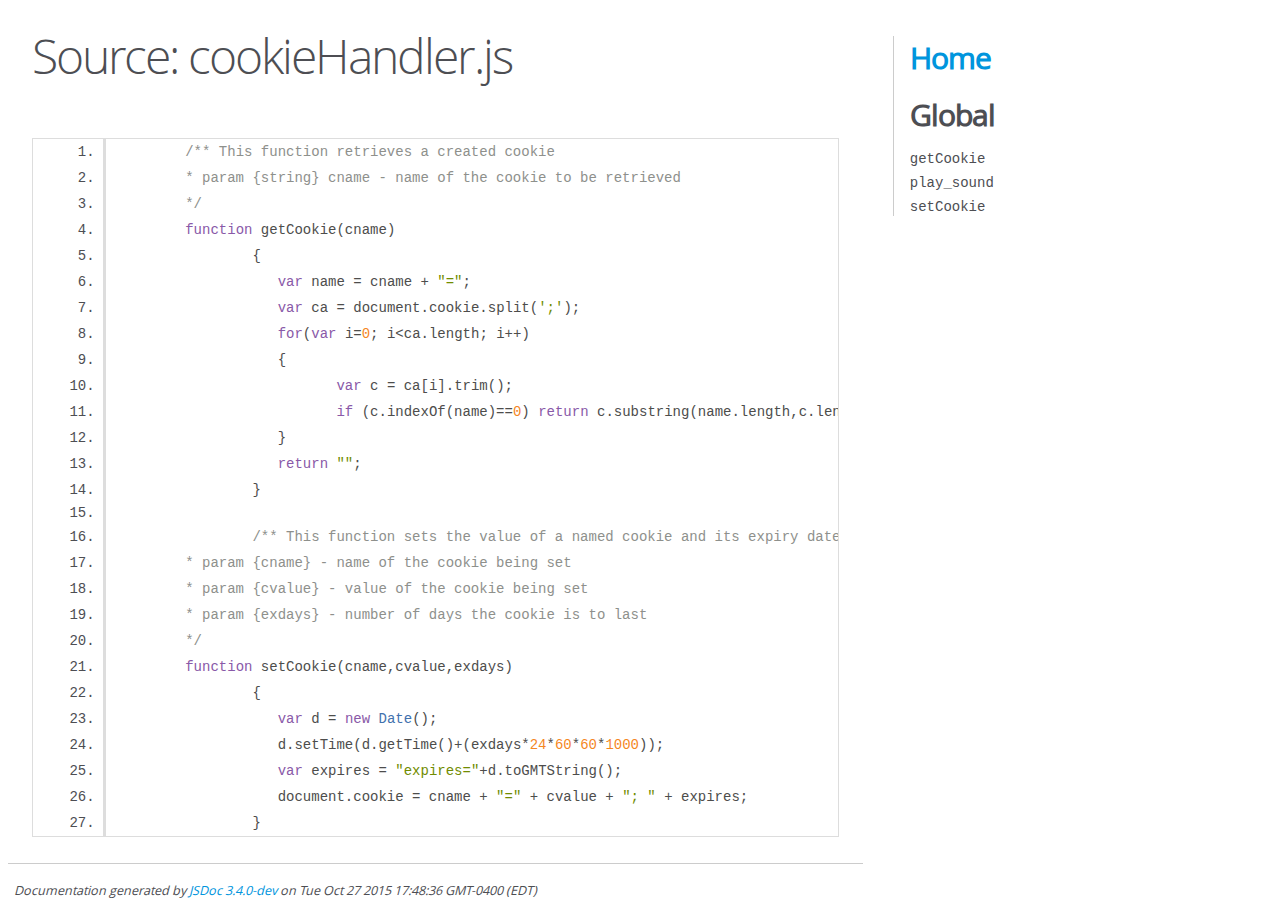
<file: Projects/FloppyFish/js/out/cookieHandler.js.html>
<!DOCTYPE html>
<html lang="en">
<head>
    <meta charset="utf-8">
    <title>JSDoc: Source: cookieHandler.js</title>

    <script src="scripts/prettify/prettify.js"> </script>
    <script src="scripts/prettify/lang-css.js"> </script>
    <!--[if lt IE 9]>
      <script src="//html5shiv.googlecode.com/svn/trunk/html5.js"></script>
    <![endif]-->
    <link type="text/css" rel="stylesheet" href="styles/prettify-tomorrow.css">
    <link type="text/css" rel="stylesheet" href="styles/jsdoc-default.css">
</head>

<body>

<div id="main">

    <h1 class="page-title">Source: cookieHandler.js</h1>

    



    
    <section>
        <article>
            <pre class="prettyprint source linenums"><code>        /** This function retrieves a created cookie
        * param {string} cname - name of the cookie to be retrieved
        */
        function getCookie(cname)
		{
		   var name = cname + "=";
		   var ca = document.cookie.split(';');
		   for(var i=0; i&lt;ca.length; i++) 
		   {
			  var c = ca[i].trim();
			  if (c.indexOf(name)==0) return c.substring(name.length,c.length);
		   }
		   return "";
		}

		/** This function sets the value of a named cookie and its expiry date
        * param {cname} - name of the cookie being set
        * param {cvalue} - value of the cookie being set
        * param {exdays} - number of days the cookie is to last
        */
        function setCookie(cname,cvalue,exdays)
		{
		   var d = new Date();
		   d.setTime(d.getTime()+(exdays*24*60*60*1000));
		   var expires = "expires="+d.toGMTString();
		   document.cookie = cname + "=" + cvalue + "; " + expires;
		}</code></pre>
        </article>
    </section>




</div>

<nav>
    <h2><a href="index.html">Home</a></h2><h3>Global</h3><ul><li><a href="global.html#getCookie">getCookie</a></li><li><a href="global.html#play_sound">play_sound</a></li><li><a href="global.html#setCookie">setCookie</a></li></ul>
</nav>

<br class="clear">

<footer>
    Documentation generated by <a href="https://github.com/jsdoc3/jsdoc">JSDoc 3.4.0-dev</a> on Tue Oct 27 2015 17:48:36 GMT-0400 (EDT)
</footer>

<script> prettyPrint(); </script>
<script src="scripts/linenumber.js"> </script>
</body>
</html>
</file>
<file: test/css/base.css>
/* =================================================================== 
 *
 *  Dazzle v1.0 Base Stylesheet
 *  04-27-2017
 *  ------------------------------------------------------------------
 *
 *  TOC:
 *  01. reset 
 *  02. basic/base setup styles
 *  03. grid
 *  04. block grids
 *  05. MISC
 *
 * =================================================================== */


/* ===================================================================
 *  01. reset  
 *  normalize.css v5.0.0 | MIT License | 
 *  github.com/necolas/normalize.css
 *
 * ------------------------------------------------------------------- */

html {
  font-family: sans-serif;
  line-height: 1.15;
  -ms-text-size-adjust: 100%;
  -webkit-text-size-adjust: 100%;
}

body {
  margin: 0;
}

article,
aside,
footer,
header,
nav,
section {
  display: block;
}

h1 {
  font-size: 2em;
  margin: 0.67em 0;
}

figcaption,
figure,
main {
  display: block;
}

figure {
  margin: 1em 40px;
}

hr {
  box-sizing: content-box;
  height: 0;
  overflow: visible;
}

pre {
  font-family: monospace, monospace;
  font-size: 1em;
}

a {
  background-color: transparent;
  -webkit-text-decoration-skip: objects;
}

a:active,
a:hover {
  outline-width: 0;
}

abbr[title] {
  border-bottom: none;
  text-decoration: underline;
  text-decoration: underline dotted;
}

b,
strong {
  font-weight: inherit;
}

b,
strong {
  font-weight: bolder;
}

code,
kbd,
samp {
  font-family: monospace, monospace;
  font-size: 1em;
}

dfn {
  font-style: italic;
}

mark {
  background-color: #ff0;
  color: #000;
}

small {
  font-size: 80%;
}

sub,
sup {
  font-size: 75%;
  line-height: 0;
  position: relative;
  vertical-align: baseline;
}

sub {
  bottom: -0.25em;
}

sup {
  top: -0.5em;
}

audio,
video {
  display: inline-block;
}

audio:not([controls]) {
  display: none;
  height: 0;
}

img {
  border-style: none;
}

svg:not(:root) {
  overflow: hidden;
}

button,
input,
optgroup,
select,
textarea {
  font-family: sans-serif;
  font-size: 100%;
  line-height: 1.15;
  margin: 0;
}

button,
input {
  overflow: visible;
}

button,
select {
  text-transform: none;
}

button,
html [type="button"],
[type="reset"],
[type="submit"] {
  -webkit-appearance: button;
}

button::-moz-focus-inner,
[type="button"]::-moz-focus-inner,
[type="reset"]::-moz-focus-inner,
[type="submit"]::-moz-focus-inner {
  border-style: none;
  padding: 0;
}

button:-moz-focusring,
[type="button"]:-moz-focusring,
[type="reset"]:-moz-focusring,
[type="submit"]:-moz-focusring {
  outline: 1px dotted ButtonText;
}

fieldset {
  border: 1px solid #c0c0c0;
  margin: 0 2px;
  padding: 0.35em 0.625em 0.75em;
}

legend {
  box-sizing: border-box;
  color: inherit;
  display: table;
  max-width: 100%;
  padding: 0;
  white-space: normal;
}

progress {
  display: inline-block;
  vertical-align: baseline;
}

textarea {
  overflow: auto;
}

[type="checkbox"],
[type="radio"] {
  box-sizing: border-box;
  padding: 0;
}

[type="number"]::-webkit-inner-spin-button,
[type="number"]::-webkit-outer-spin-button {
  height: auto;
}

[type="search"] {
  -webkit-appearance: textfield;
  outline-offset: -2px;
}

[type="search"]::-webkit-search-cancel-button,
[type="search"]::-webkit-search-decoration {
  -webkit-appearance: none;
}

::-webkit-file-upload-button {
  -webkit-appearance: button;
  font: inherit;
}

details,
menu {
  display: block;
}

summary {
  display: list-item;
}

canvas {
  display: inline-block;
}

template {
  display: none;
}

[hidden] {
  display: none;
}


/* ===================================================================
 *  02. basic/base setup styles - (_basic.scss)
 *
 * ------------------------------------------------------------------- */

html {
  font-size: 62.5%;
  box-sizing: border-box;
}

*,
*::before,
*::after {
  box-sizing: inherit;
}

body {
  font-weight: normal;
  line-height: 1;
  text-rendering: optimizeLegibility;
  word-wrap: break-word;
  -webkit-overflow-scrolling: touch;
  -webkit-text-size-adjust: none;
}

body,
input,
button {
  -moz-osx-font-smoothing: grayscale;
  -webkit-font-smoothing: antialiased;
}


/* ------------------------------------------------------------------- 
 * Media - (_basic.scss)
 * ------------------------------------------------------------------- */

img,
video {
  max-width: 100%;
  height: auto;
}


/* ------------------------------------------------------------------- 
 * Typography resets - (_basic.scss)
 * ------------------------------------------------------------------- */

div, dl, dt, dd, ul, ol, li, h1, h2, h3, h4, h5, h6, pre, form, p, blockquote, th, td {
  margin: 0;
  padding: 0;
}

h1, h2, h3, h4, h5, h6 {
  -webkit-font-variant-ligatures: common-ligatures;
  -moz-font-variant-ligatures: common-ligatures;
  font-variant-ligatures: common-ligatures;
  text-rendering: optimizeLegibility;
}

em,
i {
  font-style: italic;
  line-height: inherit;
}

strong,
b {
  font-weight: bold;
  line-height: inherit;
}

small {
  font-size: 60%;
  line-height: inherit;
}

ol,
ul {
  list-style: none;
}

li {
  display: block;
}


/* ------------------------------------------------------------------- 
 * links - (_basic.scss)
 * ------------------------------------------------------------------- */

a {
  text-decoration: none;
  line-height: inherit;
}

a img {
  border: none;
}


/* ------------------------------------------------------------------- 
 * inputs - (_basic.scss)
 * ------------------------------------------------------------------- */

fieldset {
  margin: 0;
  padding: 0;
}

input[type="email"],
input[type="number"],
input[type="search"],
input[type="text"],
input[type="tel"],
input[type="url"],
input[type="password"],
textarea {
  -webkit-appearance: none;
  -moz-appearance: none;
  -ms-appearance: none;
  -o-appearance: none;
  appearance: none;
}


/* ===================================================================
 *  03. grid - (_grid.scss)
 *
 * ------------------------------------------------------------------- */

.row {
  width: 94%;
  max-width: 1170px;
  margin: 0 auto;
}

.row:after {
  content: "";
  display: table;
  clear: both;
}

.row .row {
  width: auto;
  max-width: none;
  margin-left: -20px;
  margin-right: -20px;
}

[class*="col-"],
.bgrid {
  float: left;
}

[class*="col-"]+[class*="col-"].end {
  float: right;
}

[class*="col-"] {
  padding: 0 20px;
}

.col-one {
  width: 8.33333%;
}

.col-two,
.col-1-6 {
  width: 16.66667%;
}

.col-three,
.col-1-4 {
  width: 25%;
}

.col-four,
.col-1-3 {
  width: 33.33333%;
}

.col-five {
  width: 41.66667%;
}

.col-six,
.col-1-2 {
  width: 50%;
}

.col-seven {
  width: 58.33333%;
}

.col-eight,
.col-2-3 {
  width: 66.66667%;
}

.col-nine,
.col-3-4 {
  width: 75%;
}

.col-ten,
.col-5-6 {
  width: 83.33333%;
}

.col-eleven {
  width: 91.66667%;
}

.col-twelve,
.col-full {
  width: 100%;
}


/* ------------------------------------------------------------------- 
 * medium size devices - (_grid.scss)
 * ------------------------------------------------------------------- */

@media only screen and (max-width: 1024px) {
  .row .row {
    margin-left: -18px;
    margin-right: -18px;
  }
  [class*="col-"] {
    padding: 0 18px;
  }
  .md-two,
  .md-1-6 {
    width: 16.66667%;
  }
  .md-one {
    width: 8.33333%;
  }
  .md-three,
  .md-1-4 {
    width: 25%;
  }
  .md-four,
  .md-1-3 {
    width: 33.33333%;
  }
  .md-five {
    width: 41.66667%;
  }
  .md-six,
  .md-1-2 {
    width: 50%;
  }
  .md-seven {
    width: 58.33333%;
  }
  .md-eight,
  .md-2-3 {
    width: 66.66667%;
  }
  .md-nine,
  .md-3-4 {
    width: 75%;
  }
  .md-ten,
  .md-5-6 {
    width: 83.33333%;
  }
  .md-eleven {
    width: 91.66667%;
  }
  .md-twelve,
  .md-full {
    width: 100%;
  }
}


/* ------------------------------------------------------------------- 
 * tablets - (_grid.scss)
 * ------------------------------------------------------------------- */

@media only screen and (max-width: 768px) {
  .row {
    width: auto;
    padding-left: 30px;
    padding-right: 30px;
  }
  .row .row {
    padding-left: 0;
    padding-right: 0;
    margin-left: -15px;
    margin-right: -15px;
  }
  [class*="col-"] {
    padding: 0 15px;
  }
  .tab-1-4 {
    width: 25%;
  }
  .tab-1-3 {
    width: 33.33333%;
  }
  .tab-1-2 {
    width: 50%;
  }
  .tab-2-3 {
    width: 66.66667%;
  }
  .tab-3-4 {
    width: 75%;
  }
  .tab-full {
    width: 100%;
  }
}


/* ------------------------------------------------------------------- 
 *  mobile devices - (_grid.scss)
 * ------------------------------------------------------------------- */

@media only screen and (max-width: 600px) {
  .row {
    padding-left: 25px;
    padding-right: 25px;
  }
  .row .row {
    margin-left: -10px;
    margin-right: -10px;
  }
  [class*="col-"] {
    padding: 0 10px;
  }
  .mob-1-4 {
    width: 25%;
  }
  .mob-1-3 {
    width: 33.33333%;
  }
  .mob-1-2 {
    width: 50%;
  }
  .mob-2-3 {
    width: 66.66667%;
  }
  .mob-3-4 {
    width: 75%;
  }
  .mob-full {
    width: 100%;
  }
}


/* ------------------------------------------------------------------- 
 * small mobile devices - (_grid.scss)
 * ------------------------------------------------------------------- */

@media only screen and (max-width: 400px) {
  .row .row {
    padding-left: 0;
    padding-right: 0;
    margin-left: 0;
    margin-right: 0;
  }
  [class*="col-"] {
    width: 100% !important;
    float: none !important;
    clear: both !important;
    margin-left: 0;
    margin-right: 0;
    padding: 0;
  }
  [class*="col-"]+[class*="col-"].end {
    float: none;
  }
}


/* ===================================================================
 *  04. block grids - (_grid.scss)
 *
 * ------------------------------------------------------------------- */

[class*="block-"]:after {
  content: "";
  display: table;
  clear: both;
}

.block-1-6 .bgrid {
  width: 16.66667%;
}

.block-1-5 .bgrid {
  width: 20%;
}

.block-1-4 .bgrid {
  width: 25%;
}

.block-1-3 .bgrid {
  width: 33.33333%;
}

.block-1-2 .bgrid {
  width: 50%;
}


/**
 * Clearing for block grid columns. Allow columns with 
 * different heights to align properly.
 */

.block-1-6 .bgrid:nth-child(6n+1),
.block-1-5 .bgrid:nth-child(5n+1),
.block-1-4 .bgrid:nth-child(4n+1),
.block-1-3 .bgrid:nth-child(3n+1),
.block-1-2 .bgrid:nth-child(2n+1) {
  clear: both;
}


/* ------------------------------------------------------------------- 
 * medium size devices - (_grid.scss)
 * ------------------------------------------------------------------- */

@media only screen and (max-width: 1024px) {
  .block-m-1-6 .bgrid {
    width: 16.66667%;
  }
  .block-m-1-5 .bgrid {
    width: 20%;
  }
  .block-m-1-4 .bgrid {
    width: 25%;
  }
  .block-m-1-3 .bgrid {
    width: 33.33333%;
  }
  .block-m-1-2 .bgrid {
    width: 50%;
  }
  .block-m-full .bgrid {
    width: 100%;
    clear: both;
  }
  [class*="block-m-"] .bgrid:nth-child(n) {
    clear: none;
  }
  .block-m-1-6 .bgrid:nth-child(6n+1),
  .block-m-1-5 .bgrid:nth-child(5n+1),
  .block-m-1-4 .bgrid:nth-child(4n+1),
  .block-m-1-3 .bgrid:nth-child(3n+1),
  .block-m-1-2 .bgrid:nth-child(2n+1) {
    clear: both;
  }
}


/* ------------------------------------------------------------------- 
 * tablets - (_grid.scss)
 * ------------------------------------------------------------------- */

@media only screen and (max-width: 768px) {
  .block-tab-1-6 .bgrid {
    width: 16.66667%;
  }
  .block-tab-1-5 .bgrid {
    width: 20%;
  }
  .block-tab-1-4 .bgrid {
    width: 25%;
  }
  .block-tab-1-3 .bgrid {
    width: 33.33333%;
  }
  .block-tab-1-2 .bgrid {
    width: 50%;
  }
  .block-tab-full .bgrid {
    width: 100%;
    clear: both;
  }
  [class*="block-tab-"] .bgrid:nth-child(n) {
    clear: none;
  }
  .block-tab-1-6 .bgrid:nth-child(6n+1),
  .block-tab-1-6 .bgrid:nth-child(5n+1),
  .block-tab-1-4 .bgrid:nth-child(4n+1),
  .block-tab-1-3 .bgrid:nth-child(3n+1),
  .block-tab-1-2 .bgrid:nth-child(2n+1) {
    clear: both;
  }
}


/* ------------------------------------------------------------------- 
 * mobile devices - (_grid.scss)
 * ------------------------------------------------------------------- */

@media only screen and (max-width: 600px) {
  .block-mob-1-6 .bgrid {
    width: 16.66667%;
  }
  .block-mob-1-5 .bgrid {
    width: 20%;
  }
  .block-mob-1-4 .bgrid {
    width: 25%;
  }
  .block-mob-1-3 .bgrid {
    width: 33.33333%;
  }
  .block-mob-1-2 .bgrid {
    width: 50%;
  }
  .block-mob-full .bgrid {
    width: 100%;
    clear: both;
  }
  [class*="block-mob-"] .bgrid:nth-child(n) {
    clear: none;
  }
  .block-mob-1-6 .bgrid:nth-child(6n+1),
  .block-mob-1-5 .bgrid:nth-child(5n+1),
  .block-mob-1-4 .bgrid:nth-child(4n+1),
  .block-mob-1-3 .bgrid:nth-child(3n+1),
  .block-mob-1-2 .bgrid:nth-child(2n+1) {
    clear: both;
  }
}


/* ------------------------------------------------------------------- 
 * stack on small mobile devices - (_grid.scss)
 * ------------------------------------------------------------------- */

@media only screen and (max-width: 400px) {
  .stack .bgrid {
    width: 100% !important;
    float: none !important;
    clear: both !important;
    margin-left: 0;
    margin-right: 0;
  }
}


/* ===================================================================
 *  05. MISC  - (_grid.scss)
 *
 * ------------------------------------------------------------------- */

.group:after {
  content: "";
  display: table;
  clear: both;
}


/* Misc Helper Styles */

.is-hidden {
  display: none;
}

.is-invisible {
  visibility: hidden;
}

.antialiased {
  -webkit-font-smoothing: antialiased;
  -moz-osx-font-smoothing: grayscale;
}

.overflow-hidden {
  overflow: hidden;
}

.remove-bottom {
  margin-bottom: 0;
}

.half-bottom {
  margin-bottom: 1.5rem !important;
}

.add-bottom {
  margin-bottom: 3rem !important;
}

.no-border {
  border: none;
}

.full-width {
  width: 100%;
}

.text-center {
  text-align: center;
}

.text-left {
  text-align: left;
}

.text-right {
  text-align: right;
}

.pull-left {
  float: left;
}

.pull-right {
  float: right;
}

.align-center {
  margin-left: auto;
  margin-right: auto;
  text-align: center;
}


/*# sourceMappingURL=base.css.map */
</file>
<file: test/css/vendor.css>
/* =================================================================== 
 *
 *  Dazzle v1.0 Vendor/Third Party CSS 
 *  04-27-2017
 *  ------------------------------------------------------------------
 *
 *  TOC:
 *  01. animate on scroll
 *  02. owl carousel
 *  03. lity
 *
 * =================================================================== */


/*! 
 *  01. animate on scroll 
 *  https://michalsnik.github.io/aos/
 *
 */

[data-aos][data-aos][data-aos-duration='50'],
body[data-aos-duration='50'] [data-aos] {
  transition-duration: 50ms;
}

[data-aos][data-aos][data-aos-delay='50'],
body[data-aos-delay='50'] [data-aos] {
  transition-delay: 0;
}

[data-aos][data-aos][data-aos-delay='50'].aos-animate,
body[data-aos-delay='50'] [data-aos].aos-animate {
  transition-delay: 50ms;
}

[data-aos][data-aos][data-aos-duration='100'],
body[data-aos-duration='100'] [data-aos] {
  transition-duration: .1s;
}

[data-aos][data-aos][data-aos-delay='100'],
body[data-aos-delay='100'] [data-aos] {
  transition-delay: 0;
}

[data-aos][data-aos][data-aos-delay='100'].aos-animate,
body[data-aos-delay='100'] [data-aos].aos-animate {
  transition-delay: .1s;
}

[data-aos][data-aos][data-aos-duration='150'],
body[data-aos-duration='150'] [data-aos] {
  transition-duration: .15s;
}

[data-aos][data-aos][data-aos-delay='150'],
body[data-aos-delay='150'] [data-aos] {
  transition-delay: 0;
}

[data-aos][data-aos][data-aos-delay='150'].aos-animate,
body[data-aos-delay='150'] [data-aos].aos-animate {
  transition-delay: .15s;
}

[data-aos][data-aos][data-aos-duration='200'],
body[data-aos-duration='200'] [data-aos] {
  transition-duration: .2s;
}

[data-aos][data-aos][data-aos-delay='200'],
body[data-aos-delay='200'] [data-aos] {
  transition-delay: 0;
}

[data-aos][data-aos][data-aos-delay='200'].aos-animate,
body[data-aos-delay='200'] [data-aos].aos-animate {
  transition-delay: .2s;
}

[data-aos][data-aos][data-aos-duration='250'],
body[data-aos-duration='250'] [data-aos] {
  transition-duration: .25s;
}

[data-aos][data-aos][data-aos-delay='250'],
body[data-aos-delay='250'] [data-aos] {
  transition-delay: 0;
}

[data-aos][data-aos][data-aos-delay='250'].aos-animate,
body[data-aos-delay='250'] [data-aos].aos-animate {
  transition-delay: .25s;
}

[data-aos][data-aos][data-aos-duration='300'],
body[data-aos-duration='300'] [data-aos] {
  transition-duration: .3s;
}

[data-aos][data-aos][data-aos-delay='300'],
body[data-aos-delay='300'] [data-aos] {
  transition-delay: 0;
}

[data-aos][data-aos][data-aos-delay='300'].aos-animate,
body[data-aos-delay='300'] [data-aos].aos-animate {
  transition-delay: .3s;
}

[data-aos][data-aos][data-aos-duration='350'],
body[data-aos-duration='350'] [data-aos] {
  transition-duration: .35s;
}

[data-aos][data-aos][data-aos-delay='350'],
body[data-aos-delay='350'] [data-aos] {
  transition-delay: 0;
}

[data-aos][data-aos][data-aos-delay='350'].aos-animate,
body[data-aos-delay='350'] [data-aos].aos-animate {
  transition-delay: .35s;
}

[data-aos][data-aos][data-aos-duration='400'],
body[data-aos-duration='400'] [data-aos] {
  transition-duration: .4s;
}

[data-aos][data-aos][data-aos-delay='400'],
body[data-aos-delay='400'] [data-aos] {
  transition-delay: 0;
}

[data-aos][data-aos][data-aos-delay='400'].aos-animate,
body[data-aos-delay='400'] [data-aos].aos-animate {
  transition-delay: .4s;
}

[data-aos][data-aos][data-aos-duration='450'],
body[data-aos-duration='450'] [data-aos] {
  transition-duration: .45s;
}

[data-aos][data-aos][data-aos-delay='450'],
body[data-aos-delay='450'] [data-aos] {
  transition-delay: 0;
}

[data-aos][data-aos][data-aos-delay='450'].aos-animate,
body[data-aos-delay='450'] [data-aos].aos-animate {
  transition-delay: .45s;
}

[data-aos][data-aos][data-aos-duration='500'],
body[data-aos-duration='500'] [data-aos] {
  transition-duration: .5s;
}

[data-aos][data-aos][data-aos-delay='500'],
body[data-aos-delay='500'] [data-aos] {
  transition-delay: 0;
}

[data-aos][data-aos][data-aos-delay='500'].aos-animate,
body[data-aos-delay='500'] [data-aos].aos-animate {
  transition-delay: .5s;
}

[data-aos][data-aos][data-aos-duration='550'],
body[data-aos-duration='550'] [data-aos] {
  transition-duration: .55s;
}

[data-aos][data-aos][data-aos-delay='550'],
body[data-aos-delay='550'] [data-aos] {
  transition-delay: 0;
}

[data-aos][data-aos][data-aos-delay='550'].aos-animate,
body[data-aos-delay='550'] [data-aos].aos-animate {
  transition-delay: .55s;
}

[data-aos][data-aos][data-aos-duration='600'],
body[data-aos-duration='600'] [data-aos] {
  transition-duration: .6s;
}

[data-aos][data-aos][data-aos-delay='600'],
body[data-aos-delay='600'] [data-aos] {
  transition-delay: 0;
}

[data-aos][data-aos][data-aos-delay='600'].aos-animate,
body[data-aos-delay='600'] [data-aos].aos-animate {
  transition-delay: .6s;
}

[data-aos][data-aos][data-aos-duration='650'],
body[data-aos-duration='650'] [data-aos] {
  transition-duration: .65s;
}

[data-aos][data-aos][data-aos-delay='650'],
body[data-aos-delay='650'] [data-aos] {
  transition-delay: 0;
}

[data-aos][data-aos][data-aos-delay='650'].aos-animate,
body[data-aos-delay='650'] [data-aos].aos-animate {
  transition-delay: .65s;
}

[data-aos][data-aos][data-aos-duration='700'],
body[data-aos-duration='700'] [data-aos] {
  transition-duration: .7s;
}

[data-aos][data-aos][data-aos-delay='700'],
body[data-aos-delay='700'] [data-aos] {
  transition-delay: 0;
}

[data-aos][data-aos][data-aos-delay='700'].aos-animate,
body[data-aos-delay='700'] [data-aos].aos-animate {
  transition-delay: .7s;
}

[data-aos][data-aos][data-aos-duration='750'],
body[data-aos-duration='750'] [data-aos] {
  transition-duration: .75s;
}

[data-aos][data-aos][data-aos-delay='750'],
body[data-aos-delay='750'] [data-aos] {
  transition-delay: 0;
}

[data-aos][data-aos][data-aos-delay='750'].aos-animate,
body[data-aos-delay='750'] [data-aos].aos-animate {
  transition-delay: .75s;
}

[data-aos][data-aos][data-aos-duration='800'],
body[data-aos-duration='800'] [data-aos] {
  transition-duration: .8s;
}

[data-aos][data-aos][data-aos-delay='800'],
body[data-aos-delay='800'] [data-aos] {
  transition-delay: 0;
}

[data-aos][data-aos][data-aos-delay='800'].aos-animate,
body[data-aos-delay='800'] [data-aos].aos-animate {
  transition-delay: .8s;
}

[data-aos][data-aos][data-aos-duration='850'],
body[data-aos-duration='850'] [data-aos] {
  transition-duration: .85s;
}

[data-aos][data-aos][data-aos-delay='850'],
body[data-aos-delay='850'] [data-aos] {
  transition-delay: 0;
}

[data-aos][data-aos][data-aos-delay='850'].aos-animate,
body[data-aos-delay='850'] [data-aos].aos-animate {
  transition-delay: .85s;
}

[data-aos][data-aos][data-aos-duration='900'],
body[data-aos-duration='900'] [data-aos] {
  transition-duration: .9s;
}

[data-aos][data-aos][data-aos-delay='900'],
body[data-aos-delay='900'] [data-aos] {
  transition-delay: 0;
}

[data-aos][data-aos][data-aos-delay='900'].aos-animate,
body[data-aos-delay='900'] [data-aos].aos-animate {
  transition-delay: .9s;
}

[data-aos][data-aos][data-aos-duration='950'],
body[data-aos-duration='950'] [data-aos] {
  transition-duration: .95s;
}

[data-aos][data-aos][data-aos-delay='950'],
body[data-aos-delay='950'] [data-aos] {
  transition-delay: 0;
}

[data-aos][data-aos][data-aos-delay='950'].aos-animate,
body[data-aos-delay='950'] [data-aos].aos-animate {
  transition-delay: .95s;
}

[data-aos][data-aos][data-aos-duration='1000'],
body[data-aos-duration='1000'] [data-aos] {
  transition-duration: 1s;
}

[data-aos][data-aos][data-aos-delay='1000'],
body[data-aos-delay='1000'] [data-aos] {
  transition-delay: 0;
}

[data-aos][data-aos][data-aos-delay='1000'].aos-animate,
body[data-aos-delay='1000'] [data-aos].aos-animate {
  transition-delay: 1s;
}

[data-aos][data-aos][data-aos-duration='1050'],
body[data-aos-duration='1050'] [data-aos] {
  transition-duration: 1.05s;
}

[data-aos][data-aos][data-aos-delay='1050'],
body[data-aos-delay='1050'] [data-aos] {
  transition-delay: 0;
}

[data-aos][data-aos][data-aos-delay='1050'].aos-animate,
body[data-aos-delay='1050'] [data-aos].aos-animate {
  transition-delay: 1.05s;
}

[data-aos][data-aos][data-aos-duration='1100'],
body[data-aos-duration='1100'] [data-aos] {
  transition-duration: 1.1s;
}

[data-aos][data-aos][data-aos-delay='1100'],
body[data-aos-delay='1100'] [data-aos] {
  transition-delay: 0;
}

[data-aos][data-aos][data-aos-delay='1100'].aos-animate,
body[data-aos-delay='1100'] [data-aos].aos-animate {
  transition-delay: 1.1s;
}

[data-aos][data-aos][data-aos-duration='1150'],
body[data-aos-duration='1150'] [data-aos] {
  transition-duration: 1.15s;
}

[data-aos][data-aos][data-aos-delay='1150'],
body[data-aos-delay='1150'] [data-aos] {
  transition-delay: 0;
}

[data-aos][data-aos][data-aos-delay='1150'].aos-animate,
body[data-aos-delay='1150'] [data-aos].aos-animate {
  transition-delay: 1.15s;
}

[data-aos][data-aos][data-aos-duration='1200'],
body[data-aos-duration='1200'] [data-aos] {
  transition-duration: 1.2s;
}

[data-aos][data-aos][data-aos-delay='1200'],
body[data-aos-delay='1200'] [data-aos] {
  transition-delay: 0;
}

[data-aos][data-aos][data-aos-delay='1200'].aos-animate,
body[data-aos-delay='1200'] [data-aos].aos-animate {
  transition-delay: 1.2s;
}

[data-aos][data-aos][data-aos-duration='1250'],
body[data-aos-duration='1250'] [data-aos] {
  transition-duration: 1.25s;
}

[data-aos][data-aos][data-aos-delay='1250'],
body[data-aos-delay='1250'] [data-aos] {
  transition-delay: 0;
}

[data-aos][data-aos][data-aos-delay='1250'].aos-animate,
body[data-aos-delay='1250'] [data-aos].aos-animate {
  transition-delay: 1.25s;
}

[data-aos][data-aos][data-aos-duration='1300'],
body[data-aos-duration='1300'] [data-aos] {
  transition-duration: 1.3s;
}

[data-aos][data-aos][data-aos-delay='1300'],
body[data-aos-delay='1300'] [data-aos] {
  transition-delay: 0;
}

[data-aos][data-aos][data-aos-delay='1300'].aos-animate,
body[data-aos-delay='1300'] [data-aos].aos-animate {
  transition-delay: 1.3s;
}

[data-aos][data-aos][data-aos-duration='1350'],
body[data-aos-duration='1350'] [data-aos] {
  transition-duration: 1.35s;
}

[data-aos][data-aos][data-aos-delay='1350'],
body[data-aos-delay='1350'] [data-aos] {
  transition-delay: 0;
}

[data-aos][data-aos][data-aos-delay='1350'].aos-animate,
body[data-aos-delay='1350'] [data-aos].aos-animate {
  transition-delay: 1.35s;
}

[data-aos][data-aos][data-aos-duration='1400'],
body[data-aos-duration='1400'] [data-aos] {
  transition-duration: 1.4s;
}

[data-aos][data-aos][data-aos-delay='1400'],
body[data-aos-delay='1400'] [data-aos] {
  transition-delay: 0;
}

[data-aos][data-aos][data-aos-delay='1400'].aos-animate,
body[data-aos-delay='1400'] [data-aos].aos-animate {
  transition-delay: 1.4s;
}

[data-aos][data-aos][data-aos-duration='1450'],
body[data-aos-duration='1450'] [data-aos] {
  transition-duration: 1.45s;
}

[data-aos][data-aos][data-aos-delay='1450'],
body[data-aos-delay='1450'] [data-aos] {
  transition-delay: 0;
}

[data-aos][data-aos][data-aos-delay='1450'].aos-animate,
body[data-aos-delay='1450'] [data-aos].aos-animate {
  transition-delay: 1.45s;
}

[data-aos][data-aos][data-aos-duration='1500'],
body[data-aos-duration='1500'] [data-aos] {
  transition-duration: 1.5s;
}

[data-aos][data-aos][data-aos-delay='1500'],
body[data-aos-delay='1500'] [data-aos] {
  transition-delay: 0;
}

[data-aos][data-aos][data-aos-delay='1500'].aos-animate,
body[data-aos-delay='1500'] [data-aos].aos-animate {
  transition-delay: 1.5s;
}

[data-aos][data-aos][data-aos-duration='1550'],
body[data-aos-duration='1550'] [data-aos] {
  transition-duration: 1.55s;
}

[data-aos][data-aos][data-aos-delay='1550'],
body[data-aos-delay='1550'] [data-aos] {
  transition-delay: 0;
}

[data-aos][data-aos][data-aos-delay='1550'].aos-animate,
body[data-aos-delay='1550'] [data-aos].aos-animate {
  transition-delay: 1.55s;
}

[data-aos][data-aos][data-aos-duration='1600'],
body[data-aos-duration='1600'] [data-aos] {
  transition-duration: 1.6s;
}

[data-aos][data-aos][data-aos-delay='1600'],
body[data-aos-delay='1600'] [data-aos] {
  transition-delay: 0;
}

[data-aos][data-aos][data-aos-delay='1600'].aos-animate,
body[data-aos-delay='1600'] [data-aos].aos-animate {
  transition-delay: 1.6s;
}

[data-aos][data-aos][data-aos-duration='1650'],
body[data-aos-duration='1650'] [data-aos] {
  transition-duration: 1.65s;
}

[data-aos][data-aos][data-aos-delay='1650'],
body[data-aos-delay='1650'] [data-aos] {
  transition-delay: 0;
}

[data-aos][data-aos][data-aos-delay='1650'].aos-animate,
body[data-aos-delay='1650'] [data-aos].aos-animate {
  transition-delay: 1.65s;
}

[data-aos][data-aos][data-aos-duration='1700'],
body[data-aos-duration='1700'] [data-aos] {
  transition-duration: 1.7s;
}

[data-aos][data-aos][data-aos-delay='1700'],
body[data-aos-delay='1700'] [data-aos] {
  transition-delay: 0;
}

[data-aos][data-aos][data-aos-delay='1700'].aos-animate,
body[data-aos-delay='1700'] [data-aos].aos-animate {
  transition-delay: 1.7s;
}

[data-aos][data-aos][data-aos-duration='1750'],
body[data-aos-duration='1750'] [data-aos] {
  transition-duration: 1.75s;
}

[data-aos][data-aos][data-aos-delay='1750'],
body[data-aos-delay='1750'] [data-aos] {
  transition-delay: 0;
}

[data-aos][data-aos][data-aos-delay='1750'].aos-animate,
body[data-aos-delay='1750'] [data-aos].aos-animate {
  transition-delay: 1.75s;
}

[data-aos][data-aos][data-aos-duration='1800'],
body[data-aos-duration='1800'] [data-aos] {
  transition-duration: 1.8s;
}

[data-aos][data-aos][data-aos-delay='1800'],
body[data-aos-delay='1800'] [data-aos] {
  transition-delay: 0;
}

[data-aos][data-aos][data-aos-delay='1800'].aos-animate,
body[data-aos-delay='1800'] [data-aos].aos-animate {
  transition-delay: 1.8s;
}

[data-aos][data-aos][data-aos-duration='1850'],
body[data-aos-duration='1850'] [data-aos] {
  transition-duration: 1.85s;
}

[data-aos][data-aos][data-aos-delay='1850'],
body[data-aos-delay='1850'] [data-aos] {
  transition-delay: 0;
}

[data-aos][data-aos][data-aos-delay='1850'].aos-animate,
body[data-aos-delay='1850'] [data-aos].aos-animate {
  transition-delay: 1.85s;
}

[data-aos][data-aos][data-aos-duration='1900'],
body[data-aos-duration='1900'] [data-aos] {
  transition-duration: 1.9s;
}

[data-aos][data-aos][data-aos-delay='1900'],
body[data-aos-delay='1900'] [data-aos] {
  transition-delay: 0;
}

[data-aos][data-aos][data-aos-delay='1900'].aos-animate,
body[data-aos-delay='1900'] [data-aos].aos-animate {
  transition-delay: 1.9s;
}

[data-aos][data-aos][data-aos-duration='1950'],
body[data-aos-duration='1950'] [data-aos] {
  transition-duration: 1.95s;
}

[data-aos][data-aos][data-aos-delay='1950'],
body[data-aos-delay='1950'] [data-aos] {
  transition-delay: 0;
}

[data-aos][data-aos][data-aos-delay='1950'].aos-animate,
body[data-aos-delay='1950'] [data-aos].aos-animate {
  transition-delay: 1.95s;
}

[data-aos][data-aos][data-aos-duration='2000'],
body[data-aos-duration='2000'] [data-aos] {
  transition-duration: 2s;
}

[data-aos][data-aos][data-aos-delay='2000'],
body[data-aos-delay='2000'] [data-aos] {
  transition-delay: 0;
}

[data-aos][data-aos][data-aos-delay='2000'].aos-animate,
body[data-aos-delay='2000'] [data-aos].aos-animate {
  transition-delay: 2s;
}

[data-aos][data-aos][data-aos-duration='2050'],
body[data-aos-duration='2050'] [data-aos] {
  transition-duration: 2.05s;
}

[data-aos][data-aos][data-aos-delay='2050'],
body[data-aos-delay='2050'] [data-aos] {
  transition-delay: 0;
}

[data-aos][data-aos][data-aos-delay='2050'].aos-animate,
body[data-aos-delay='2050'] [data-aos].aos-animate {
  transition-delay: 2.05s;
}

[data-aos][data-aos][data-aos-duration='2100'],
body[data-aos-duration='2100'] [data-aos] {
  transition-duration: 2.1s;
}

[data-aos][data-aos][data-aos-delay='2100'],
body[data-aos-delay='2100'] [data-aos] {
  transition-delay: 0;
}

[data-aos][data-aos][data-aos-delay='2100'].aos-animate,
body[data-aos-delay='2100'] [data-aos].aos-animate {
  transition-delay: 2.1s;
}

[data-aos][data-aos][data-aos-duration='2150'],
body[data-aos-duration='2150'] [data-aos] {
  transition-duration: 2.15s;
}

[data-aos][data-aos][data-aos-delay='2150'],
body[data-aos-delay='2150'] [data-aos] {
  transition-delay: 0;
}

[data-aos][data-aos][data-aos-delay='2150'].aos-animate,
body[data-aos-delay='2150'] [data-aos].aos-animate {
  transition-delay: 2.15s;
}

[data-aos][data-aos][data-aos-duration='2200'],
body[data-aos-duration='2200'] [data-aos] {
  transition-duration: 2.2s;
}

[data-aos][data-aos][data-aos-delay='2200'],
body[data-aos-delay='2200'] [data-aos] {
  transition-delay: 0;
}

[data-aos][data-aos][data-aos-delay='2200'].aos-animate,
body[data-aos-delay='2200'] [data-aos].aos-animate {
  transition-delay: 2.2s;
}

[data-aos][data-aos][data-aos-duration='2250'],
body[data-aos-duration='2250'] [data-aos] {
  transition-duration: 2.25s;
}

[data-aos][data-aos][data-aos-delay='2250'],
body[data-aos-delay='2250'] [data-aos] {
  transition-delay: 0;
}

[data-aos][data-aos][data-aos-delay='2250'].aos-animate,
body[data-aos-delay='2250'] [data-aos].aos-animate {
  transition-delay: 2.25s;
}

[data-aos][data-aos][data-aos-duration='2300'],
body[data-aos-duration='2300'] [data-aos] {
  transition-duration: 2.3s;
}

[data-aos][data-aos][data-aos-delay='2300'],
body[data-aos-delay='2300'] [data-aos] {
  transition-delay: 0;
}

[data-aos][data-aos][data-aos-delay='2300'].aos-animate,
body[data-aos-delay='2300'] [data-aos].aos-animate {
  transition-delay: 2.3s;
}

[data-aos][data-aos][data-aos-duration='2350'],
body[data-aos-duration='2350'] [data-aos] {
  transition-duration: 2.35s;
}

[data-aos][data-aos][data-aos-delay='2350'],
body[data-aos-delay='2350'] [data-aos] {
  transition-delay: 0;
}

[data-aos][data-aos][data-aos-delay='2350'].aos-animate,
body[data-aos-delay='2350'] [data-aos].aos-animate {
  transition-delay: 2.35s;
}

[data-aos][data-aos][data-aos-duration='2400'],
body[data-aos-duration='2400'] [data-aos] {
  transition-duration: 2.4s;
}

[data-aos][data-aos][data-aos-delay='2400'],
body[data-aos-delay='2400'] [data-aos] {
  transition-delay: 0;
}

[data-aos][data-aos][data-aos-delay='2400'].aos-animate,
body[data-aos-delay='2400'] [data-aos].aos-animate {
  transition-delay: 2.4s;
}

[data-aos][data-aos][data-aos-duration='2450'],
body[data-aos-duration='2450'] [data-aos] {
  transition-duration: 2.45s;
}

[data-aos][data-aos][data-aos-delay='2450'],
body[data-aos-delay='2450'] [data-aos] {
  transition-delay: 0;
}

[data-aos][data-aos][data-aos-delay='2450'].aos-animate,
body[data-aos-delay='2450'] [data-aos].aos-animate {
  transition-delay: 2.45s;
}

[data-aos][data-aos][data-aos-duration='2500'],
body[data-aos-duration='2500'] [data-aos] {
  transition-duration: 2.5s;
}

[data-aos][data-aos][data-aos-delay='2500'],
body[data-aos-delay='2500'] [data-aos] {
  transition-delay: 0;
}

[data-aos][data-aos][data-aos-delay='2500'].aos-animate,
body[data-aos-delay='2500'] [data-aos].aos-animate {
  transition-delay: 2.5s;
}

[data-aos][data-aos][data-aos-duration='2550'],
body[data-aos-duration='2550'] [data-aos] {
  transition-duration: 2.55s;
}

[data-aos][data-aos][data-aos-delay='2550'],
body[data-aos-delay='2550'] [data-aos] {
  transition-delay: 0;
}

[data-aos][data-aos][data-aos-delay='2550'].aos-animate,
body[data-aos-delay='2550'] [data-aos].aos-animate {
  transition-delay: 2.55s;
}

[data-aos][data-aos][data-aos-duration='2600'],
body[data-aos-duration='2600'] [data-aos] {
  transition-duration: 2.6s;
}

[data-aos][data-aos][data-aos-delay='2600'],
body[data-aos-delay='2600'] [data-aos] {
  transition-delay: 0;
}

[data-aos][data-aos][data-aos-delay='2600'].aos-animate,
body[data-aos-delay='2600'] [data-aos].aos-animate {
  transition-delay: 2.6s;
}

[data-aos][data-aos][data-aos-duration='2650'],
body[data-aos-duration='2650'] [data-aos] {
  transition-duration: 2.65s;
}

[data-aos][data-aos][data-aos-delay='2650'],
body[data-aos-delay='2650'] [data-aos] {
  transition-delay: 0;
}

[data-aos][data-aos][data-aos-delay='2650'].aos-animate,
body[data-aos-delay='2650'] [data-aos].aos-animate {
  transition-delay: 2.65s;
}

[data-aos][data-aos][data-aos-duration='2700'],
body[data-aos-duration='2700'] [data-aos] {
  transition-duration: 2.7s;
}

[data-aos][data-aos][data-aos-delay='2700'],
body[data-aos-delay='2700'] [data-aos] {
  transition-delay: 0;
}

[data-aos][data-aos][data-aos-delay='2700'].aos-animate,
body[data-aos-delay='2700'] [data-aos].aos-animate {
  transition-delay: 2.7s;
}

[data-aos][data-aos][data-aos-duration='2750'],
body[data-aos-duration='2750'] [data-aos] {
  transition-duration: 2.75s;
}

[data-aos][data-aos][data-aos-delay='2750'],
body[data-aos-delay='2750'] [data-aos] {
  transition-delay: 0;
}

[data-aos][data-aos][data-aos-delay='2750'].aos-animate,
body[data-aos-delay='2750'] [data-aos].aos-animate {
  transition-delay: 2.75s;
}

[data-aos][data-aos][data-aos-duration='2800'],
body[data-aos-duration='2800'] [data-aos] {
  transition-duration: 2.8s;
}

[data-aos][data-aos][data-aos-delay='2800'],
body[data-aos-delay='2800'] [data-aos] {
  transition-delay: 0;
}

[data-aos][data-aos][data-aos-delay='2800'].aos-animate,
body[data-aos-delay='2800'] [data-aos].aos-animate {
  transition-delay: 2.8s;
}

[data-aos][data-aos][data-aos-duration='2850'],
body[data-aos-duration='2850'] [data-aos] {
  transition-duration: 2.85s;
}

[data-aos][data-aos][data-aos-delay='2850'],
body[data-aos-delay='2850'] [data-aos] {
  transition-delay: 0;
}

[data-aos][data-aos][data-aos-delay='2850'].aos-animate,
body[data-aos-delay='2850'] [data-aos].aos-animate {
  transition-delay: 2.85s;
}

[data-aos][data-aos][data-aos-duration='2900'],
body[data-aos-duration='2900'] [data-aos] {
  transition-duration: 2.9s;
}

[data-aos][data-aos][data-aos-delay='2900'],
body[data-aos-delay='2900'] [data-aos] {
  transition-delay: 0;
}

[data-aos][data-aos][data-aos-delay='2900'].aos-animate,
body[data-aos-delay='2900'] [data-aos].aos-animate {
  transition-delay: 2.9s;
}

[data-aos][data-aos][data-aos-duration='2950'],
body[data-aos-duration='2950'] [data-aos] {
  transition-duration: 2.95s;
}

[data-aos][data-aos][data-aos-delay='2950'],
body[data-aos-delay='2950'] [data-aos] {
  transition-delay: 0;
}

[data-aos][data-aos][data-aos-delay='2950'].aos-animate,
body[data-aos-delay='2950'] [data-aos].aos-animate {
  transition-delay: 2.95s;
}

[data-aos][data-aos][data-aos-duration='3000'],
body[data-aos-duration='3000'] [data-aos] {
  transition-duration: 3s;
}

[data-aos][data-aos][data-aos-delay='3000'],
body[data-aos-delay='3000'] [data-aos] {
  transition-delay: 0;
}

[data-aos][data-aos][data-aos-delay='3000'].aos-animate,
body[data-aos-delay='3000'] [data-aos].aos-animate {
  transition-delay: 3s;
}

[data-aos][data-aos][data-aos-easing=linear],
body[data-aos-easing=linear] [data-aos] {
  transition-timing-function: cubic-bezier(0.25, 0.25, 0.75, 0.75);
}

[data-aos][data-aos][data-aos-easing=ease],
body[data-aos-easing=ease] [data-aos] {
  transition-timing-function: ease;
}

[data-aos][data-aos][data-aos-easing=ease-in],
body[data-aos-easing=ease-in] [data-aos] {
  transition-timing-function: ease-in;
}

[data-aos][data-aos][data-aos-easing=ease-out],
body[data-aos-easing=ease-out] [data-aos] {
  transition-timing-function: ease-out;
}

[data-aos][data-aos][data-aos-easing=ease-in-out],
body[data-aos-easing=ease-in-out] [data-aos] {
  transition-timing-function: ease-in-out;
}

[data-aos][data-aos][data-aos-easing=ease-in-back],
body[data-aos-easing=ease-in-back] [data-aos] {
  transition-timing-function: cubic-bezier(0.6, -0.28, 0.735, 0.045);
}

[data-aos][data-aos][data-aos-easing=ease-out-back],
body[data-aos-easing=ease-out-back] [data-aos] {
  transition-timing-function: cubic-bezier(0.175, 0.885, 0.32, 1.275);
}

[data-aos][data-aos][data-aos-easing=ease-in-out-back],
body[data-aos-easing=ease-in-out-back] [data-aos] {
  transition-timing-function: cubic-bezier(0.68, -0.55, 0.265, 1.55);
}

[data-aos][data-aos][data-aos-easing=ease-in-sine],
body[data-aos-easing=ease-in-sine] [data-aos] {
  transition-timing-function: cubic-bezier(0.47, 0, 0.745, 0.715);
}

[data-aos][data-aos][data-aos-easing=ease-out-sine],
body[data-aos-easing=ease-out-sine] [data-aos] {
  transition-timing-function: cubic-bezier(0.39, 0.575, 0.565, 1);
}

[data-aos][data-aos][data-aos-easing=ease-in-out-sine],
body[data-aos-easing=ease-in-out-sine] [data-aos] {
  transition-timing-function: cubic-bezier(0.445, 0.05, 0.55, 0.95);
}

[data-aos][data-aos][data-aos-easing=ease-in-quad],
body[data-aos-easing=ease-in-quad] [data-aos] {
  transition-timing-function: cubic-bezier(0.55, 0.085, 0.68, 0.53);
}

[data-aos][data-aos][data-aos-easing=ease-out-quad],
body[data-aos-easing=ease-out-quad] [data-aos] {
  transition-timing-function: cubic-bezier(0.25, 0.46, 0.45, 0.94);
}

[data-aos][data-aos][data-aos-easing=ease-in-out-quad],
body[data-aos-easing=ease-in-out-quad] [data-aos] {
  transition-timing-function: cubic-bezier(0.455, 0.03, 0.515, 0.955);
}

[data-aos][data-aos][data-aos-easing=ease-in-cubic],
body[data-aos-easing=ease-in-cubic] [data-aos] {
  transition-timing-function: cubic-bezier(0.55, 0.085, 0.68, 0.53);
}

[data-aos][data-aos][data-aos-easing=ease-out-cubic],
body[data-aos-easing=ease-out-cubic] [data-aos] {
  transition-timing-function: cubic-bezier(0.25, 0.46, 0.45, 0.94);
}

[data-aos][data-aos][data-aos-easing=ease-in-out-cubic],
body[data-aos-easing=ease-in-out-cubic] [data-aos] {
  transition-timing-function: cubic-bezier(0.455, 0.03, 0.515, 0.955);
}

[data-aos][data-aos][data-aos-easing=ease-in-quart],
body[data-aos-easing=ease-in-quart] [data-aos] {
  transition-timing-function: cubic-bezier(0.55, 0.085, 0.68, 0.53);
}

[data-aos][data-aos][data-aos-easing=ease-out-quart],
body[data-aos-easing=ease-out-quart] [data-aos] {
  transition-timing-function: cubic-bezier(0.25, 0.46, 0.45, 0.94);
}

[data-aos][data-aos][data-aos-easing=ease-in-out-quart],
body[data-aos-easing=ease-in-out-quart] [data-aos] {
  transition-timing-function: cubic-bezier(0.455, 0.03, 0.515, 0.955);
}

[data-aos^=fade][data-aos^=fade] {
  opacity: 0;
  transition-property: opacity, transform;
}

[data-aos^=fade][data-aos^=fade].aos-animate {
  opacity: 1;
  transform: translate(0);
}

[data-aos=fade-up] {
  transform: translateY(100px);
}

[data-aos=fade-down] {
  transform: translateY(-100px);
}

[data-aos=fade-right] {
  transform: translate(-100px);
}

[data-aos=fade-left] {
  transform: translate(100px);
}

[data-aos=fade-up-right] {
  transform: translate(-100px, 100px);
}

[data-aos=fade-up-left] {
  transform: translate(100px, 100px);
}

[data-aos=fade-down-right] {
  transform: translate(-100px, -100px);
}

[data-aos=fade-down-left] {
  transform: translate(100px, -100px);
}

[data-aos^=zoom][data-aos^=zoom] {
  opacity: 0;
  transition-property: opacity, transform;
}

[data-aos^=zoom][data-aos^=zoom].aos-animate {
  opacity: 1;
  transform: translate(0) scale(1);
}

[data-aos=zoom-in] {
  transform: scale(0.6);
}

[data-aos=zoom-in-up] {
  transform: translateY(100px) scale(0.6);
}

[data-aos=zoom-in-down] {
  transform: translateY(-100px) scale(0.6);
}

[data-aos=zoom-in-right] {
  transform: translate(-100px) scale(0.6);
}

[data-aos=zoom-in-left] {
  transform: translate(100px) scale(0.6);
}

[data-aos=zoom-out] {
  transform: scale(1.2);
}

[data-aos=zoom-out-up] {
  transform: translateY(100px) scale(1.2);
}

[data-aos=zoom-out-down] {
  transform: translateY(-100px) scale(1.2);
}

[data-aos=zoom-out-right] {
  transform: translate(-100px) scale(1.2);
}

[data-aos=zoom-out-left] {
  transform: translate(100px) scale(1.2);
}

[data-aos^=slide][data-aos^=slide] {
  transition-property: transform;
}

[data-aos^=slide][data-aos^=slide].aos-animate {
  transform: translate(0);
}

[data-aos=slide-up] {
  transform: translateY(100%);
}

[data-aos=slide-down] {
  transform: translateY(-100%);
}

[data-aos=slide-right] {
  transform: translateX(-100%);
}

[data-aos=slide-left] {
  transform: translateX(100%);
}

[data-aos^=flip][data-aos^=flip] {
  backface-visibility: hidden;
  transition-property: transform;
}

[data-aos=flip-left] {
  transform: perspective(2500px) rotateY(-100deg);
}

[data-aos=flip-left].aos-animate {
  transform: perspective(2500px) rotateY(0);
}

[data-aos=flip-right] {
  transform: perspective(2500px) rotateY(100deg);
}

[data-aos=flip-right].aos-animate {
  transform: perspective(2500px) rotateY(0);
}

[data-aos=flip-up] {
  transform: perspective(2500px) rotateX(-100deg);
}

[data-aos=flip-up].aos-animate {
  transform: perspective(2500px) rotateX(0);
}

[data-aos=flip-down] {
  transform: perspective(2500px) rotateX(100deg);
}

[data-aos=flip-down].aos-animate {
  transform: perspective(2500px) rotateX(0);
}


/*# sourceMappingURL=aos.css.map*/


/**
 *  02. owl carousel v2.2.0
 *  Copyright 2013-2016 David Deutsch
 *  Licensed under MIT (https://github.com/OwlCarousel2/OwlCarousel2/blob/master/LICENSE)
 */


/*
 *  Owl Carousel - Core
 */

.owl-carousel {
  display: none;
  width: 100%;
  -webkit-tap-highlight-color: transparent;
  /* position relative and z-index fix webkit rendering fonts issue */
  position: relative;
  z-index: 1;
}

.owl-carousel .owl-stage {
  position: relative;
  -ms-touch-action: pan-Y;
}

.owl-carousel .owl-stage:after {
  content: ".";
  display: block;
  clear: both;
  visibility: hidden;
  line-height: 0;
  height: 0;
}

.owl-carousel .owl-stage-outer {
  position: relative;
  overflow: hidden;
  /* fix for flashing background */
  -webkit-transform: translate3d(0px, 0px, 0px);
}

.owl-carousel .owl-item {
  position: relative;
  min-height: 1px;
  float: left;
  -webkit-backface-visibility: hidden;
  -webkit-tap-highlight-color: transparent;
  -webkit-touch-callout: none;
}

.owl-carousel .owl-item img {
  display: block;
  width: 100%;
  -webkit-transform-style: preserve-3d;
}

.owl-carousel .owl-nav.disabled,
.owl-carousel .owl-dots.disabled {
  display: none;
}

.owl-carousel .owl-nav .owl-prev,
.owl-carousel .owl-nav .owl-next,
.owl-carousel .owl-dot {
  cursor: pointer;
  cursor: hand;
  -webkit-user-select: none;
  -khtml-user-select: none;
  -moz-user-select: none;
  -ms-user-select: none;
  user-select: none;
}

.owl-carousel.owl-loaded {
  display: block;
}

.owl-carousel.owl-loading {
  opacity: 0;
  display: block;
}

.owl-carousel.owl-hidden {
  opacity: 0;
}

.owl-carousel.owl-refresh .owl-item {
  visibility: hidden;
}

.owl-carousel.owl-drag .owl-item {
  -webkit-user-select: none;
  -moz-user-select: none;
  -ms-user-select: none;
  user-select: none;
}

.owl-carousel.owl-grab {
  cursor: move;
  cursor: grab;
}

.owl-carousel.owl-rtl {
  direction: rtl;
}

.owl-carousel.owl-rtl .owl-item {
  float: right;
}


/* No Js */

.no-js .owl-carousel {
  display: block;
}


/*
 *  Owl Carousel - Animate Plugin
 */

.owl-carousel .animated {
  -webkit-animation-duration: 1000ms;
  animation-duration: 1000ms;
  -webkit-animation-fill-mode: both;
  animation-fill-mode: both;
}

.owl-carousel .owl-animated-in {
  z-index: 0;
}

.owl-carousel .owl-animated-out {
  z-index: 1;
}

.owl-carousel .fadeOut {
  -webkit-animation-name: fadeOut;
  animation-name: fadeOut;
}

@-webkit-keyframes fadeOut {
  0% {
    opacity: 1;
  }
  100% {
    opacity: 0;
  }
}

@keyframes fadeOut {
  0% {
    opacity: 1;
  }
  100% {
    opacity: 0;
  }
}


/*
 * 	Owl Carousel - Auto Height Plugin
 */

.owl-height {
  transition: height 500ms ease-in-out;
}


/*
 * 	Owl Carousel - Lazy Load Plugin
 */

.owl-carousel .owl-item .owl-lazy {
  opacity: 0;
  transition: opacity 400ms ease;
}

.owl-carousel .owl-item img.owl-lazy {
  -webkit-transform-style: preserve-3d;
  transform-style: preserve-3d;
}


/*
 * 	Owl Carousel - Video Plugin
 */

.owl-carousel .owl-video-wrapper {
  position: relative;
  height: 100%;
  background: #000;
}

.owl-carousel .owl-video-play-icon {
  position: absolute;
  height: 80px;
  width: 80px;
  left: 50%;
  top: 50%;
  margin-left: -40px;
  margin-top: -40px;
  background: url("owl.video.play.png") no-repeat;
  cursor: pointer;
  z-index: 1;
  -webkit-backface-visibility: hidden;
  transition: -webkit-transform 100ms ease;
  transition: transform 100ms ease;
}

.owl-carousel .owl-video-play-icon:hover {
  -webkit-transform: scale(1.3, 1.3);
  -ms-transform: scale(1.3, 1.3);
  transform: scale(1.3, 1.3);
}

.owl-carousel .owl-video-playing .owl-video-tn,
.owl-carousel .owl-video-playing .owl-video-play-icon {
  display: none;
}

.owl-carousel .owl-video-tn {
  opacity: 0;
  height: 100%;
  background-position: center center;
  background-repeat: no-repeat;
  background-size: contain;
  transition: opacity 400ms ease;
}

.owl-carousel .owl-video-frame {
  position: relative;
  z-index: 1;
  height: 100%;
  width: 100%;
}


/*! 
 *  03. lity - v1.6.6 - 2016-04-22
 *  http://sorgalla.com/lity/
 *  Copyright (c) 2016 Jan Sorgalla; Licensed MIT */

.lity {
  z-index: 9990;
  position: fixed;
  top: 0;
  right: 0;
  bottom: 0;
  left: 0;
  white-space: nowrap;
  background: #ffffff;
  background: white;
  outline: none !important;
  opacity: 0;
  -webkit-transition: opacity 0.3s ease;
  -o-transition: opacity 0.3s ease;
  transition: opacity 0.3s ease;
}

.lity.lity-opened {
  opacity: 1;
}

.lity.lity-closed {
  opacity: 0;
}

.lity * {
  -webkit-box-sizing: border-box;
  -moz-box-sizing: border-box;
  box-sizing: border-box;
}

.lity-wrap {
  z-index: 9990;
  position: fixed;
  top: 0;
  right: 0;
  bottom: 0;
  left: 0;
  text-align: center;
  outline: none !important;
}

.lity-wrap:before {
  content: '';
  display: inline-block;
  height: 100%;
  vertical-align: middle;
  margin-right: -0.25em;
}

.lity-loader {
  z-index: 9991;
  color: #333;
  position: absolute;
  top: 50%;
  margin-top: -0.8em;
  width: 100%;
  text-align: center;
  font-size: 14px;
  font-family: Arial, Helvetica, sans-serif;
  opacity: 0;
  -webkit-transition: opacity 0.3s ease;
  -o-transition: opacity 0.3s ease;
  transition: opacity 0.3s ease;
}

.lity-loading .lity-loader {
  opacity: 1;
}

.lity-container {
  z-index: 9992;
  position: relative;
  text-align: left;
  vertical-align: middle;
  display: inline-block;
  white-space: normal;
  max-width: 100%;
  max-height: 100%;
  outline: none !important;
}

.lity-content {
  z-index: 9993;
  width: 100%;
  -webkit-transform: scale(1);
  -ms-transform: scale(1);
  -o-transform: scale(1);
  transform: scale(1);
  -webkit-transition: -webkit-transform 0.3s ease;
  -o-transition: -o-transform 0.3s ease;
  transition: transform 0.3s ease;
}

.lity-loading .lity-content,
.lity-closed .lity-content {
  -webkit-transform: scale(0.8);
  -ms-transform: scale(0.8);
  -o-transform: scale(0.8);
  transform: scale(0.8);
}

.lity-content:after {
  content: '';
  position: absolute;
  left: 0;
  top: 0;
  bottom: 0;
  display: block;
  right: 0;
  width: auto;
  height: auto;
  z-index: -1;
}

.lity-close {
  z-index: 9994;
  width: 42px;
  height: 42px;
  position: fixed;
  text-align: center !important;
  right: 20px;
  top: 20px;
  -webkit-appearance: none;
  cursor: pointer;
  text-decoration: none;
  text-align: center;
  padding: 0;
  margin: 0;
  color: black;
  font-style: normal;
  font-size: 30px;
  font-family: Arial, sans-serif;
  line-height: 42px;
  border: 0;
  background: transparent;
  outline: none;
  -webkit-box-shadow: none;
  box-shadow: none;
  font: 0/0 a;
  text-shadow: none;
  color: transparent;
  border-radius: 50%;
}

.lity-close::before,
.lity-close::after {
  display: block;
  content: "";
  height: 20px;
  width: 2px;
  background-color: black;
  position: absolute;
  top: 11px;
  left: 20px;
}

.lity-close::before {
  -webkit-transform: rotate(-45deg);
  -ms-transform: rotate(-45deg);
  transform: rotate(-45deg);
}

.lity-close::after {
  -webkit-transform: rotate(45deg);
  -ms-transform: rotate(45deg);
  transform: rotate(45deg);
}

.lity-close::-moz-focus-inner {
  border: 0;
  padding: 0;
}

.lity-close:hover,
.lity-close:focus,
.lity-close:active,
.lity-close:visited {
  text-decoration: none;
  text-align: center;
  padding: 0;
  color: #fff;
  font-style: normal;
  font-size: 30px;
  font-family: Arial, sans-serif;
  line-height: 36px;
  border: 0;
  background: transparent;
  outline: none;
  -webkit-box-shadow: none;
  box-shadow: none;
  font: 0/0 a;
  text-shadow: none;
  color: transparent;
}

.lity-close:hover::before,
.lity-close:hover::after,
.lity-close:focus::before,
.lity-close:focus::after,
.lity-close:active::before,
.lity-close:active::after,
.lity-close:visited::before,
.lity-close:visited::after {
  background-color: #39b54a;
}


/* Image */

.lity-image img {
  max-width: 100%;
  display: block;
  line-height: 0;
  border: 0;
}


/* iFrame */

.lity-iframe .lity-container {
  width: 100%;
  max-width: 964px;
}

.lity-iframe-container {
  width: 100%;
  height: 0;
  padding-top: 56.25%;
  overflow: auto;
  pointer-events: auto;
  -webkit-transform: translateZ(0);
  transform: translateZ(0);
  -webkit-overflow-scrolling: touch;
}

.lity-iframe-container iframe {
  position: absolute;
  display: block;
  top: 0;
  left: 0;
  width: 100%;
  height: 100%;
  background: #000;
}

.lity-hide {
  display: none;
}


/*# sourceMappingURL=vendor.css.map */
</file>
<file: test/css/main.css>
/* =================================================================== 
 *
 *  Dazzle v1.0 Main Stylesheet
 *  04-27-2017
 *  ------------------------------------------------------------------
 *
 *  TOC:
 *  01. webfonts and iconfonts
 *  02. base style overrides
 *  03. typography & general theme styles
 *  04. preloader
 *  05. forms
 *  06. buttons
 *  07. other components
 *  08. common and reusable theme styles
 *  09. header styles
 *  10. home
 *  11. about
 *  12. pricing 
 *  13. testimonials
 *  14. download
 *  15. footer styles
 *
 * =================================================================== */


/* ===================================================================
 *  01. webfonts and iconfonts - (_document-setup)
 *
 * ------------------------------------------------------------------- */

@import url("font-awesome/css/font-awesome.min.css");
@import url("micons/micons.css");
@import url("fonts.css");


/* ===================================================================
 *  02. base style overrides - (_document-setup)
 *
 * ------------------------------------------------------------------- */

html {
  font-size: 10px;
}

@media only screen and (max-width: 1024px) {
  html {
    font-size: 9.375px;
  }
}

@media only screen and (max-width: 768px) {
  html {
    font-size: 10px;
  }
}

@media only screen and (max-width: 400px) {
  html {
    font-size: 9.375px;
  }
}

html,
body {
  height: 100%;
}

body {
  background: #141515;
  font-family: "muli-regular", sans-serif;
  font-size: 1.6rem;
  line-height: 1.875;
  color: #767676;
  margin: 0;
  padding: 0;
}


/* ------------------------------------------------------------------- 
 * links - (_document-setup) 
 * ------------------------------------------------------------------- */

a,
a:visited {
  color: #0087cc;
  -webkit-transition: all 0.3s ease-in-out;
  transition: all 0.3s ease-in-out;
}

a:hover,
a:focus {
  color: #2d4150;
}


/* ===================================================================
 *  03. typography & general theme styles - (_document-setup.scss) 
 *
 * ------------------------------------------------------------------- */

h1, h2, h3, h4, h5, h6, .h01, .h02, .h03, .h04, .h05, .h06 {
  font-family: "montserrat-regular", sans-serif;
  color: #151515;
  font-style: normal;
  text-rendering: optimizeLegibility;
  margin-bottom: 2.4rem;
}

h3, .h03, h4, .h04 {
  margin-bottom: 1.5rem;
}
h5, .h05, h6, .h06 {
  margin-bottom: 1.2rem;
}
h1, .h01 {
  font-size: 3.1rem;
  line-height: 1.35;
  letter-spacing: -.1rem;
}

@media only screen and (max-width: 600px) {
  h1,
  .h01 {
    font-size: 2.6rem;
    letter-spacing: -.07rem;
  }
}

h2, .h02 {
  font-size: 2.4rem;
  line-height: 1.25;
}
h3, .h03 {
  font-size: 2rem;
  line-height: 1.5;
}
h4, .h04 {
  font-size: 1.7rem;
  line-height: 1.76;
}
h5, .h05 {
  font-size: 1.4rem;
  line-height: 1.7;
  text-transform: uppercase;
  letter-spacing: .2rem;
}
h6, .h06 {
  font-size: 1.3rem;
  line-height: 1.85;
  text-transform: uppercase;
  letter-spacing: .2rem;
}

p img {
  margin: 0;
}

p.lead {
  font-family: "muli-light", sans-serif;
  font-size: 2.1rem;
  line-height: 1.857;
  color: #838383;
  margin-bottom: 3.6rem;
}

@media only screen and (max-width: 768px) {
  p.lead {
    font-size: 2rem;
  }
}

em, i, strong, b {
  font-size: 1.6rem;
  line-height: 1.875;
  font-style: normal;
  font-weight: normal;
}
em, i {
  font-family: "muli-italic", sans-serif;
}
strong, b {
  font-family: "muli-bold", sans-serif;
}

small {
  font-size: 1.1rem;
  line-height: inherit;
}

blockquote {
  margin: 3rem 0;
  padding-left: 5rem;
  position: relative;
}

blockquote:before {
  content: "\201C";
  font-size: 10rem;
  line-height: 0px;
  margin: 0;
  color: rgba(0, 0, 0, 0.3);
  font-family: arial, sans-serif;
  position: absolute;
  top: 3.6rem;
  left: 0;
}

blockquote p {
  font-family: "muli-light", sans-serif;
  padding: 0;
  font-size: 1.9rem;
  line-height: 1.895;
}

blockquote cite {
  display: block;
  font-size: 1.3rem;
  font-style: normal;
  line-height: 1.615;
}

blockquote cite:before {
  content: "\2014 \0020";
}

blockquote cite a,
blockquote cite a:visited {
  color: #838383;
  border: none;
}

abbr {
  font-family: "muli-bold", sans-serif;
  font-variant: small-caps;
  text-transform: lowercase;
  letter-spacing: .05rem;
  color: #838383;
}

var, kbd, samp, code, pre {
  font-family: Consolas, "Andale Mono", Courier, "Courier New", monospace;
}

pre {
  padding: 2.4rem 3rem 3rem;
  background: #F1F1F1;
}

code {
  font-size: 1.4rem;
  margin: 0 .2rem;
  padding: .3rem .6rem;
  white-space: nowrap;
  background: #F1F1F1;
  border: 1px solid #E1E1E1;
  border-radius: 3px;
}

pre>code {
  display: block;
  white-space: pre;
  line-height: 2;
  padding: 0;
  margin: 0;
}

pre.prettyprint>code {
  border: none;
}

del {
  text-decoration: line-through;
}

abbr[title],
dfn[title] {
  border-bottom: 1px dotted;
  cursor: help;
  text-decoration: none;
}

mark {
  background: #FFF49B;
  color: #000;
}

hr {
  border: solid rgba(0, 0, 0, 0.1);
  border-width: 1px 0 0;
  clear: both;
  margin: 2.4rem 0 1.5rem;
  height: 0;
}


/* ------------------------------------------------------------------- 
 * Lists - (_document-setup.scss)  
 * ------------------------------------------------------------------- */

ol {
  list-style: decimal;
}

ul {
  list-style: disc;
}

li {
  display: list-item;
}

ol,
ul {
  margin-left: 1.7rem;
}

ul li {
  padding-left: .4rem;
}

ul ul,
ul ol,
ol ol,
ol ul {
  margin: .6rem 0 .6rem 1.7rem;
}

ul.disc li {
  display: list-item;
  list-style: none;
  padding: 0 0 0 .8rem;
  position: relative;
}

ul.disc li::before {
  content: "";
  display: inline-block;
  width: 8px;
  height: 8px;
  border-radius: 50%;
  background: #2d4150;
  position: absolute;
  left: -17px;
  top: 11px;
  vertical-align: middle;
}

dt {
  margin: 0;
  color: #2d4150;
}

dd {
  margin: 0 0 0 2rem;
}


/* ------------------------------------------------------------------- 
 * Spacing - (_document-setup)  
 * ------------------------------------------------------------------- */

button,
.button {
  margin-bottom: 1.2rem;
}

fieldset {
  margin-bottom: 1.5rem;
}

input,
textarea,
select,
pre,
blockquote,
figure,
table,
p,
ul,
ol,
dl,
form,
.fluid-video-wrapper,
.ss-custom-select {
  margin-bottom: 3rem;
}


/* ------------------------------------------------------------------- 
 * floated image - (_document-setup)  
 * ------------------------------------------------------------------- */

img.pull-right {
  margin: 1.5rem 0 0 3rem;
}

img.pull-left {
  margin: 1.5rem 3rem 0 0;
}


/* ------------------------------------------------------------------- 
 * block grids paddings
 * ------------------------------------------------------------------- */

.bgrid {
  padding: 0 20px;
}

@media only screen and (max-width: 1024px) {
  .bgrid {
    padding: 0 18px;
  }
}

@media only screen and (max-width: 768px) {
  .bgrid {
    padding: 0 15px;
  }
}

@media only screen and (max-width: 600px) {
  .bgrid {
    padding: 0 10px;
  }
}

@media only screen and (max-width: 400px) {
  .bgrid {
    padding: 0;
  }
}


/* ------------------------------------------------------------------- 
 * tables - (_document-setup.scss)  
 * ------------------------------------------------------------------- */

table {
  border-width: 0;
  width: 100%;
  max-width: 100%;
  font-family: "muli-regular", sans-serif;
}

th,
td {
  padding: 1.5rem 3rem;
  text-align: left;
  border-bottom: 1px solid #E8E8E8;
}

th {
  color: #151515;
  font-family: "montserrat-bold", sans-serif;
}

td {
  line-height: 1.5;
}

th:first-child,
td:first-child {
  padding-left: 0;
}

th:last-child,
td:last-child {
  padding-right: 0;
}

.table-responsive {
  overflow-x: auto;
  -webkit-overflow-scrolling: touch;
}


/* ------------------------------------------------------------------- 
 * pace.js styles - center simple  - (_document-setup.scss)
 * ------------------------------------------------------------------- */

.pace {
  -webkit-pointer-events: none;
  pointer-events: none;
  -webkit-user-select: none;
  -moz-user-select: none;
  user-select: none;
  z-index: 2000;
  position: fixed;
  margin: auto;
  top: 0;
  left: 0;
  right: 0;
  bottom: 0;
  height: 5px;
  width: 150px;
  background: #dedede;
  overflow: hidden;
}

.pace .pace-progress {
  -webkit-box-sizing: border-box;
  -moz-box-sizing: border-box;
  -ms-box-sizing: border-box;
  -o-box-sizing: border-box;
  box-sizing: border-box;
  -webkit-transform: translate3d(0, 0, 0);
  -moz-transform: translate3d(0, 0, 0);
  -ms-transform: translate3d(0, 0, 0);
  -o-transform: translate3d(0, 0, 0);
  transform: translate3d(0, 0, 0);
  max-width: 150px;
  position: fixed;
  z-index: 2000;
  display: block;
  position: absolute;
  top: 0;
  right: 100%;
  height: 100%;
  width: 100%;
  background: #2d4150;
}

.pace.pace-inactive {
  display: none;
}

.oldie .pace {
  display: none;
}


/* ===================================================================
 *  04. preloader - (_preloader-blank.scss)
 *
 * ------------------------------------------------------------------- */

#preloader {
  position: fixed;
  top: 0;
  left: 0;
  right: 0;
  bottom: 0;
  background: #ffffff;
  z-index: 800;
  height: 100%;
  width: 100%;
}

.no-js #preloader,
.oldie #preloader {
  display: none;
}


/* ===================================================================
 *  05. forms - (_forms.scss)
 *
 * ------------------------------------------------------------------- */

fieldset {
  border: none;
}

input[type="email"],
input[type="number"],
input[type="search"],
input[type="text"],
input[type="tel"],
input[type="url"],
input[type="password"],
textarea,
select {
  display: block;
  height: 6rem;
  padding: 1.5rem 2rem;
  border: 0;
  outline: none;
  color: #333333;
  font-family: "muli-regular", sans-serif;
  font-size: 1.5rem;
  line-height: 3rem;
  max-width: 100%;
  background: rgba(0, 0, 0, 0.1);
  -webkit-transition: all 0.3s ease-in-out;
  transition: all 0.3s ease-in-out;
  border-radius: 5px;
}

.ss-custom-select {
  position: relative;
  padding: 0;
}

.ss-custom-select select {
  -webkit-appearance: none;
  -moz-appearance: none;
  -ms-appearance: none;
  -o-appearance: none;
  appearance: none;
  text-indent: 0.01px;
  text-overflow: '';
  margin: 0;
  line-height: 3rem;
  vertical-align: middle;
}

.ss-custom-select select option {
  padding-left: 2rem;
  padding-right: 2rem;
}

.ss-custom-select select::-ms-expand {
  display: none;
}

.ss-custom-select::after {
  content: '\f0d7';
  font-family: 'FontAwesome';
  position: absolute;
  top: 50%;
  right: 1.5rem;
  margin-top: -10px;
  bottom: auto;
  width: 20px;
  height: 20px;
  line-height: 20px;
  font-size: 18px;
  text-align: center;
  pointer-events: none;
  color: #252525;
}


/* IE9 and below */

.oldie .ss-custom-select::after {
  display: none;
}

textarea {
  min-height: 25rem;
}

input[type="email"]:focus,
input[type="number"]:focus,
input[type="search"]:focus,
input[type="text"]:focus,
input[type="tel"]:focus,
input[type="url"]:focus,
input[type="password"]:focus,
textarea:focus,
select:focus {
  color: #000000;
}

label,
legend {
  font-family: "montserrat-bold", sans-serif;
  font-size: 1.4rem;
  margin-bottom: .6rem;
  color: #151515;
  display: block;
}

input[type="checkbox"],
input[type="radio"] {
  display: inline;
}

label>.label-text {
  display: inline-block;
  margin-left: 1rem;
  font-family: "montserrat-regular", sans-serif;
  line-height: inherit;
}

label>input[type="checkbox"],
label>input[type="radio"] {
  margin: 0;
  position: relative;
  top: .15rem;
}


/* ------------------------------------------------------------------- 
 * Style Placeholder Text - (_forms.scss)
 * ------------------------------------------------------------------- */

::-webkit-input-placeholder {
  color: #838383;
}

:-moz-placeholder {
  color: #838383;
  /* Firefox 18- */
}

::-moz-placeholder {
  color: #838383;
  /* Firefox 19+ */
}

:-ms-input-placeholder {
  color: #838383;
}

.placeholder {
  color: #838383 !important;
}


/* ------------------------------------------------------------------- 
 * Change Autocomplete styles in Chrome - (_forms.scss)
 * ------------------------------------------------------------------- */

input:-webkit-autofill,
input:-webkit-autofill:hover,
input:-webkit-autofill:focus input:-webkit-autofill,
textarea:-webkit-autofill,
textarea:-webkit-autofill:hover textarea:-webkit-autofill:focus,
select:-webkit-autofill,
select:-webkit-autofill:hover,
select:-webkit-autofill:focus {
  border: none;
  -webkit-text-fill-color: #57ca67;
  transition: background-color 5000s ease-in-out 0s;
}



/* ===================================================================
 *  06. buttons - (_button-essentials.scss)
 *
 * ------------------------------------------------------------------- */

.button,
button,
input[type="submit"],
input[type="reset"],
input[type="button"] {
  display: inline-block;
  font-family: "montserrat-regular", sans-serif;
  font-size: 1.5rem;
  height: 5.4rem;
  line-height: calc(5.4rem - .6rem);
  padding: 0 3rem;
  margin: 0 .3rem 1.2rem 0;
  color: #222222;
  text-decoration: none;
  cursor: pointer;
  text-align: center;
  white-space: nowrap;
  border-radius: .5rem;
  -webkit-transition: all 0.3s ease-in-out;
  transition: all 0.3s ease-in-out;
  background-color: #c5c5c5;
  border: .3rem solid #c5c5c5;
}

.button:hover,
button:hover,
input[type="submit"]:hover,
input[type="reset"]:hover,
input[type="button"]:hover,
.button:focus,
button:focus,
input[type="submit"]:focus,
input[type="reset"]:focus,
input[type="button"]:focus {
  background-color: #b8b8b8;
  border-color: #b8b8b8;
  color: #000000;
  outline: 0;
}

.button.button-primary,
button.button-primary,
input[type="submit"].button-primary,
input[type="reset"].button-primary,
input[type="button"].button-primary {
  background-color: #2d4150;
  border-color: #2d4150;
  color: #FFFFFF;
}

.button.button-primary:hover,
button.button-primary:hover,
input[type="submit"].button-primary:hover,
input[type="reset"].button-primary:hover,
input[type="button"].button-primary:hover,
.button.button-primary:focus,
button.button-primary:focus,
input[type="submit"].button-primary:focus,
input[type="reset"].button-primary:focus,
input[type="button"].button-primary:focus {
  background: #309a3f;
  border-color: #309a3f;
}

button.full-width,
.button.full-width {
  width: 100%;
  margin-right: 0;
}

button.medium,
.button.medium {
  height: 5.7rem !important;
  line-height: calc(5.7rem - .6rem) !important;
}

button.large,
.button.large {
  height: 6rem !important;
  line-height: calc(6rem - .6rem) !important;
}

button.stroke,
.button.stroke {
  background: transparent !important;
  color: #a5a5a5 !important;
}

button.stroke:hover,
.button.stroke:hover {
  border: 0.3rem solid #2d4150;
  color: #2d4150;
}

button.pill,
.button.pill {
  padding-left: 3rem !important;
  padding-right: 3rem !important;
  border-radius: 1000px;
}

button::-moz-focus-inner,
input::-moz-focus-inner {
  border: 0;
  padding: 0;
}



/* ===================================================================
 *  07. other components - (_others.scss)
 *
 * ------------------------------------------------------------------- */


/* ------------------------------------------------------------------- 
 * alert box - (_alert-box.scss)
 * ------------------------------------------------------------------- */

.alert-box {
  padding: 2.1rem 4rem 2.1rem 3rem;
  position: relative;
  margin-bottom: 3rem;
  border-radius: 3px;
  font-family: "montserrat-regular", sans-serif;
  font-size: 1.5rem;
}

.alert-box .close {
  position: absolute;
  right: 1.8rem;
  top: 1.8rem;
  cursor: pointer;
}

.ss-error {
  background-color: #ffd1d2;
  color: #e65153;
}

.ss-success {
  background-color: #c8e675;
  color: #758c36;
}

.ss-info {
  background-color: #d7ecfb;
  color: #4a95cc;
}

.ss-notice {
  background-color: #fff099;
  color: #bba31b;
}


/* ------------------------------------------------------------------- 
 * additional typo styles - (_additional-typo.scss)
 * ------------------------------------------------------------------- */


/* drop cap 
 * ----------------------------------------------- */

.drop-cap:first-letter {
  float: left;
  margin: 0;
  padding: 1.5rem .6rem 0 0;
  font-size: 8.4rem;
  font-family: "montserrat-bold", sans-serif;
  line-height: 6rem;
  text-indent: 0;
  background: transparent;
  color: #151515;
}


/* line definition style 
 * ----------------------------------------------- */

.lining dt,
.lining dd {
  display: inline;
  margin: 0;
}

.lining dt+dt:before,
.lining dd+dt:before {
  content: "\A";
  white-space: pre;
}

.lining dd+dd:before {
  content: ", ";
}

.lining dd+dd:before {
  content: ", ";
}

.lining dd:before {
  content: ": ";
  margin-left: -0.2em;
}


/* dictionary definition style 
 * ----------------------------------------------- */

.dictionary-style dt {
  display: inline;
  counter-reset: definitions;
}

.dictionary-style dt+dt:before {
  content: ", ";
  margin-left: -0.2em;
}

.dictionary-style dd {
  display: block;
  counter-increment: definitions;
}

.dictionary-style dd:before {
  content: counter(definitions, decimal) ". ";
}


/** 
 * Pull Quotes
 * -----------
 * markup:
 *
 * <aside class="pull-quote">
 *		<blockquote>
 *			<p></p>
 *		</blockquote>
 *	</aside>
 *
 * --------------------------------------------------------------------- */

.pull-quote {
  position: relative;
  padding: 2.1rem 3rem 2.1rem 0px;
}

.pull-quote:before,
.pull-quote:after {
  height: 1em;
  position: absolute;
  font-size: 10rem;
  font-family: Arial, Sans-Serif;
  color: rgba(0, 0, 0, 0.3);
}

.pull-quote:before {
  content: "\201C";
  top: -3.6rem;
  left: 0;
}

.pull-quote:after {
  content: '\201D';
  bottom: 3.6rem;
  right: 0;
}

.pull-quote blockquote {
  margin: 0;
}

.pull-quote blockquote:before {
  content: none;
}


/** 
 * Stats Tab
 * ---------
 * markup:
 *
 * <ul class="stats-tabs">
 *		<li><a href="#">[value]<em>[name]</em></a></li>
 *	</ul>
 *
 * Extend this object into your markup.
 *
 * --------------------------------------------------------------------- */

.stats-tabs {
  padding: 0;
  margin: 3rem 0;
}

.stats-tabs li {
  display: inline-block;
  margin: 0 1.5rem 3rem 0;
  padding: 0 1.5rem 0 0;
  border-right: 1px solid #ccc;
}

.stats-tabs li:last-child {
  margin: 0;
  padding: 0;
  border: none;
}

.stats-tabs li a {
  display: inline-block;
  font-size: 2.5rem;
  font-family: "montserrat-semibold", sans-serif;
  border: none;
  color: #151515;
}

.stats-tabs li a:hover {
  color: #2d4150;
}

.stats-tabs li a em {
  display: block;
  margin: .6rem 0 0 0;
  font-size: 1.4rem;
  font-family: "montserrat-regular", sans-serif;
  color: #909090;
}



/* ===================================================================
 *  08. common and reusable theme styles 
 *
 * ------------------------------------------------------------------- */

h1.intro-header {
  font-family: "montserrat-regular", sans-serif;
  font-size: 3.4rem;
  line-height: 1.324;
  color: #151515;
  position: relative;
  padding-bottom: 3.6rem;
}

h1.intro-header::before {
  display: block;
  content: "";
  height: 2px;
  width: 70px;
  background-color: #2d4150;
  position: absolute;
  left: 0;
  bottom: 0;
}

.wide {
  max-width: 1300px;
}

.narrow {
  max-width: 800px;
}


/* ------------------------------------------------------------------- 
 * responsive:
 * common styles
 * ------------------------------------------------------------------- */

@media only screen and (max-width: 768px) {
  h1.intro-header {
    font-size: 3.1rem;
  }
}

@media only screen and (max-width: 600px) {
  h1.intro-header {
    font-size: 2.6rem;
  }
}



/* ===================================================================
 *  09. header styles - (_site-layout.scss)
 *
 * ------------------------------------------------------------------- */

#header {
  width: 100%;
  height: 72px;
  background-color: #111111;
  position: fixed;
  left: 50%;
  -webkit-transform: translateX(-50%);
  -ms-transform: translateX(-50%);
  transform: translateX(-50%);
  z-index: 501;
}


/* ------------------------------------------------------------------- 
 * header logo - (_site-layout.css) 
 * ------------------------------------------------------------------- */

.header-logo {
  position: absolute;
  left: 40px;
  top: 50%;
  -webkit-transform: translateY(-50%);
  -ms-transform: translateY(-50%);
  transform: translateY(-50%);
  -webkit-transition: all 1s ease-in-out;
  transition: all 1s ease-in-out;
  z-index: 501;
}

.header-logo a {
  display: block;
  margin: 0;
  padding: 0;
  outline: 0;
  border: none;
  width: 97px;
  height: 22px;
  background: url("../images/logo.png") no-repeat center;
  background-size: 97px 22px;
  font: 0/0 a;
  text-shadow: none;
  color: transparent;
  -webkit-transition: all 0.5s ease-in-out;
  transition: all 0.5s ease-in-out;
}


/* ------------------------------------------------------------------- 
 * menu trigger - (_site-layout.css) 
 * ------------------------------------------------------------------- */

.header-menu-toggle {
  display: none;
  position: fixed;
  right: 32px;
  top: 15px;
  height: 42px;
  width: 42px;
  line-height: 42px;
  font-family: "montserrat-regular", sans-serif;
  font-size: 1.4rem;
  text-transform: uppercase;
  letter-spacing: .2rem;
  color: rgba(255, 255, 255, 0.5);
  -webkit-transition: all 0.3s ease-in-out;
  transition: all 0.3s ease-in-out;
}

.header-menu-toggle:hover,
.header-menu-toggle:focus {
  color: #FFFFFF;
}

.header-menu-toggle span {
  display: block;
  width: 24px;
  height: 2px;
  margin-top: -1px;
  position: absolute;
  left: 9px;
  top: 50%;
  right: auto;
  bottom: auto;
  background-color: white;
  -webkit-transition: all 0.5s ease-in-out;
  transition: all 0.5s ease-in-out;
  font: 0/0 a;
  text-shadow: none;
  color: transparent;
}

.header-menu-toggle span::before,
.header-menu-toggle span::after {
  content: '';
  width: 100%;
  height: 100%;
  background-color: inherit;
  position: absolute;
  left: 0;
  -webkit-transition: all 0.5s ease-in-out;
  transition: all 0.5s ease-in-out;
}

.header-menu-toggle span::before {
  top: -9px;
}

.header-menu-toggle span::after {
  bottom: -9px;
}

.header-menu-toggle.is-clicked span {
  background-color: rgba(255, 255, 255, 0);
  -webkit-transition: all 0.1s ease-in-out;
  transition: all 0.1s ease-in-out;
}

.header-menu-toggle.is-clicked span::before,
.header-menu-toggle.is-clicked span::after {
  background-color: white;
}

.header-menu-toggle.is-clicked span::before {
  top: 0;
  -webkit-transform: rotate(135deg);
  -ms-transform: rotate(135deg);
  transform: rotate(135deg);
}

.header-menu-toggle.is-clicked span::after {
  bottom: 0;
  -webkit-transform: rotate(225deg);
  -ms-transform: rotate(225deg);
  transform: rotate(225deg);
}


/* ------------------------------------------------------------------- 
 * navigation - (_layout.scss) 
 * ------------------------------------------------------------------- */

#header-nav-wrap {
  font-family: "montserrat-medium", sans-serif;
  font-size: 14px;
  position: absolute;
  top: 0;
  right: 40px;
}

#header-nav-wrap .header-main-nav {
  display: inline-block;
  list-style: none;
  height: 72px;
  margin: 0 1rem 0 0;
}

#header-nav-wrap .header-main-nav li {
  display: inline-block;
  padding-left: 0;
  margin-right: 1.5rem;
}

#header-nav-wrap .header-main-nav li a {
  display: block;
  line-height: 72px;
}

#header-nav-wrap .header-main-nav li a,
#header-nav-wrap .header-main-nav li a:visited {
  color: rgba(255, 255, 255, 0.45);
}

#header-nav-wrap .header-main-nav li a:hover,
#header-nav-wrap .header-main-nav li a:focus {
  color: #ffffff;
}

#header-nav-wrap .header-main-nav li.current a {
  color: #ffffff;
}

#header-nav-wrap .cta {
  height: 3.6rem;
  line-height: calc(3.6rem - .6rem);
  padding: 0 1.5rem;
  font-family: "montserrat-medium", sans-serif;
  font-size: 14px;
  text-transform: none;
  letter-spacing: normal;
  margin: 0;
}


/* ------------------------------------------------------------------- 
 * responsive:
 * header
 * ------------------------------------------------------------------- */

@media only screen and (max-width: 1230px) {
  #header {
    max-width: none;
  }
}

@media only screen and (max-width: 768px) {
  .header-logo a {
    width: 88px;
    height: 20px;
    background-size: 88px 20px;
  }
  #header-nav-wrap {
    display: none;
    height: auto;
    width: 100%;
    right: auto;
    left: 0;
    background-color: #111111;
    padding: 120px 40px 54px;
  }
  #header-nav-wrap .header-main-nav {
    display: block;
    height: auto;
    margin: 0 0 4.2rem 0;
    border-top: 1px solid rgba(255, 255, 255, 0.03);
  }
  #header-nav-wrap .header-main-nav li {
    display: block;
    margin: 0;
    padding: 0;
    border-bottom: 1px solid rgba(255, 255, 255, 0.03);
  }
  #header-nav-wrap .header-main-nav li a {
    padding: 18px 0;
    line-height: 18px;
  }
  #header-nav-wrap .cta {
    height: 42px;
    line-height: calc(42px - .6rem);
    padding: 0 30px;
  }
  .header-menu-toggle {
    display: block;
  }
}

@media only screen and (max-width: 600px) {
  #header-nav-wrap .cta {
    display: block;
    padding: 0 20px;
  }
}

@media only screen and (max-width: 400px) {
  .header-menu-toggle {
    right: 24px;
  }
}


/* -------------------------------------------------------------------
 * make sure the menu is visible on larger screens
 * ------------------------------------------------------------------- */

@media only screen and (min-width: 769px) {
  #header-nav-wrap {
    display: block !important;
  }
}



/* ===================================================================
 *  10. home - (_site-layout.scss)
 *
 * ------------------------------------------------------------------- */

#home {
  width: 100%;
  height: 786px;
  min-height: 786px;
  background-color: transparent;
  position: relative;
  display: table;
}

#home .shadow-overlay {
  position: absolute;
  top: 0;
  left: 0;
  width: 100%;
  height: 100%;
  opacity: .2;
  background: -moz-linear-gradient(left, black 0%, black 20%, transparent 100%);
  /* FF3.6-15 */
  background: -webkit-linear-gradient(left, black 0%, black 20%, transparent 100%);
  /* Chrome10-25,Safari5.1-6 */
  background: linear-gradient(to right, black 0%, black 20%, transparent 100%);
  /* W3C, IE10+, FF16+, Chrome26+, Opera12+, Safari7+ */
  filter: progid:DXImageTransform.Microsoft.gradient( startColorstr='#000000', endColorstr='#00000000', GradientType=1);
  /* IE6-9 */
}

#home .overlay {
  position: absolute;
  top: 0;
  left: 0;
  width: 100%;
  height: 100%;
  opacity: .2;
  background-color: #000000;
}

.no-js #home {
  background: #151515;
}

.home-content {
  display: table-cell;
  width: 100%;
  height: 100%;
  vertical-align: bottom;
}

.home-content .contents {
  position: relative;
}

.home-content-left {
  padding: 15rem 0 12rem 40px;
  position: relative;
  width: 50%;
}

.home-content-left h3 {
  color: rgba(255, 255, 255, 0.8);
  font-size: 1.6rem;
  line-height: 1.5;
  text-transform: uppercase;
  letter-spacing: .2rem;
  margin-bottom: 2.4rem;
}

.home-content-left h1 {
  font-family: "montserrat-regular", sans-serif;
  font-size: 5.2rem;
  letter-spacing: -.05rem;
  line-height: 1.269;
  color: #ffffff;
  margin-bottom: 9rem;
}

.home-content-left .button.stroke {
  color: #ffffff !important;
  border-color: #ffffff;
  margin: 0 .6rem 1.2rem;
  padding: 0 2.2rem;
  min-width: 188px;
}

.home-content-left .button.stroke span[class*="icon"] {
  margin-right: 5px;
  position: relative;
  top: 2px;
}

.home-content-left .button.stroke:hover,
.home-content-left .button.stroke:focus {
  background-color: white !important;
  color: #000000 !important;
}

.home-image-right {
  display: block;
  position: absolute;
  right: 0;
  top: 50%;
  -webkit-transform: translateY(-50%);
  -ms-transform: translateY(-50%);
  transform: translateY(-50%);
  padding-top: 21rem;
  z-index: 500;
  width: 50%;
  text-align: right;
}

.home-image-right img {
  vertical-align: bottom;
  width: 75%;
}


/* home social-list */

.home-social-list {
  position: absolute;
  right: 42px;
  top: 50%;
  margin: 0;
  padding: 0;
  list-style: none;
  font-size: 2.2rem;
  line-height: 1.75;
  text-align: center;
  -webkit-transform: translateY(-55%);
  -ms-transform: translateY(-55%);
  transform: translateY(-55%);
}

.home-social-list::before {
  display: block;
  content: "";
  width: 2px;
  height: 42px;
  background-color: rgba(255, 255, 255, 0.15);
  margin-left: auto;
  margin-right: auto;
  margin-bottom: 12px;
}

.home-social-list li {
  padding-left: 0;
}

.home-social-list li a,
.home-social-list li a:visited {
  color: #FFFFFF;
}

.home-social-list li a:hover,
.home-social-list li a:focus,
.home-social-list li a:active {
  color: #44c455;
}


/* scroll down */

.home-scrolldown {
  position: absolute;
  bottom: 0;
  right: 0;
  -webkit-transform: rotate(90deg);
  -ms-transform: rotate(90deg);
  transform: rotate(90deg);
  -webkit-transform-origin: right top;
  -ms-transform-origin: right top;
  transform-origin: right top;
  float: right;
}

.home-scrolldown i {
  padding-left: 9px;
}

.home-scrolldown a:hover,
.home-scrolldown a:focus {
  color: #44c455 !important;
}

html[data-useragent*='MSIE 10.0'] .home-scrolldown,
.oldie .home-scrolldown {
  display: none;
}

.scroll-icon {
  display: inline-block;
  font-family: "montserrat-medium", sans-serif;
  font-size: 1.2rem;
  text-transform: uppercase;
  letter-spacing: .3rem;
  color: #FFFFFF !important;
  background: transparent;
  position: relative;
  top: 36px;
  right: 42px;
  -webkit-animation: animate-it 3s ease infinite;
  animation: animate-it 3s ease infinite;
}

.scroll-icon i {
  font-size: 2.4rem;
  position: relative;
  bottom: -6px;
}


/* vertical animation */

@-webkit-keyframes animate-it {
  0%,
  60%,
  80%,
  100% {
    -webkit-transform: translateX(0);
  }
  0%,
  60%,
  80%,
  100% {
    transform: translateX(0);
  }
  20% {
    -webkit-transform: translateX(-5px);
  }
  20% {
    transform: translateX(-5px);
  }
  40% {
    -webkit-transform: translateX(20px);
  }
  40% {
    transform: translateX(20px);
  }
}

@keyframes animate-it {
  0%,
  60%,
  80%,
  100% {
    -webkit-transform: translateX(0);
  }
  0%,
  60%,
  80%,
  100% {
    transform: translateX(0);
  }
  20% {
    -webkit-transform: translateX(-5px);
  }
  20% {
    transform: translateX(-5px);
  }
  40% {
    -webkit-transform: translateX(20px);
  }
  40% {
    transform: translateX(20px);
  }
}


/* ------------------------------------------------------------------- 
 * responsive:
 * home section 
 * ------------------------------------------------------------------- */

@media only screen and (max-width: 1300px) {
  .home-image-right {
    right: 5rem;
  }
}

@media only screen and (max-width: 1200px) {
  #home {
    overflow: hidden;
  }
  .home-content {
    vertical-align: middle;
  }
  .home-content-left {
    padding: 18rem 0 12rem 40px;
  }
  .home-content-left h3 {
    font-size: 1.5rem;
  }
  .home-content-left h1 {
    font-size: 4.8rem;
  }
  .home-image-right {
    padding-top: 18rem;
  }
  .home-image-right img {
    vertical-align: top;
    width: 70%;
  }
}

@media only screen and (max-width: 1100px) {
  .home-content-left h1 {
    font-size: 4.6rem;
  }
  .home-content-left h1 br {
    display: none;
  }
}

@media only screen and (max-width: 1024px) {
  .home-content-left {
    width: 60%;
    padding: 18rem 6rem 12rem 4rem;
  }
  .home-content-left h3 {
    font-size: 1.5rem;
  }
  .home-content-left h1 {
    font-size: 4.2rem;
  }
  .home-image-right {
    width: 40%;
    padding-top: 120px;
  }
  .home-image-right img {
    vertical-align: top;
    width: 100%;
  }
}

@media only screen and (max-width: 900px) {
  #home {
    height: auto;
    min-height: 840px;
  }
  #home,
  .home-content {
    display: block;
    text-align: center;
  }
  .home-content-left {
    width: 94%;
    position: static;
    padding: 15rem 6rem 366px;
    margin: 0 auto;
  }
  .home-content-left h1 {
    margin-bottom: 3.6rem;
  }
  .home-image-right {
    width: 400px;
    right: auto;
    top: auto;
    left: 50%;
    bottom: 0;
    -webkit-transform: translateX(-50%);
    -ms-transform: translateX(-50%);
    transform: translateX(-50%);
    padding: 0;
    margin-bottom: -378px;
  }
}

@media only screen and (max-width: 768px) {
  #home {
    min-height: auto;
  }
  .home-content-left h3 {
    font-size: 1.4rem;
  }
  .home-content-left h1 {
    font-size: 3.6rem;
  }
}

@media only screen and (max-width: 600px) {
  .home-content-left {
    padding: 12rem 6rem 366px;
  }
  .home-content-left h1 {
    font-size: 3.3rem;
  }
  .home-content-left .button.stroke {
    width: 100%;
    min-width: 0;
    max-width: 280px;
  }
  .home-social-list {
    font-size: 2rem;
    right: 30px;
  }
  .scroll-icon {
    top: 21px;
  }
}

@media only screen and (max-width: 500px) {
  .home-social-list,
  .home-scrolldown {
    display: none;
  }
  .home-content-left {
    padding: 12rem 2.5rem 366px;
    width: 100%;
  }
  .home-content-left h1 {
    font-size: 3rem;
  }
}

@media only screen and (max-width: 400px) {
  .home-content-left {
    padding: 12rem 0 300px;
  }
  .home-content-left .button.stroke {
    margin: 0 0 1.2rem 0;
  }
  .home-image-right {
    width: 320px;
    margin-bottom: -298px;
  }
}



/* ===================================================================
 *  11. about - (_layout.scss)
 *
 * ------------------------------------------------------------------- */

#about {
  min-height: 786px;
  background: #ffffff;
  padding-top: 18rem;
  overflow: hidden;
}

.about-intro {
  padding-bottom: 3.6rem;
  border-bottom: 1px solid rgba(0, 0, 0, 0.07);
}

.about-features .features-list {
  padding-top: 5.4rem;
}

.about-features .feature {
  margin-bottom: 1.8rem;
}

.about-features .feature .icon {
  margin-bottom: 1.5rem;
  display: inline-block;
}

.about-features .feature .icon i {
  color: #2d4150;
  font-size: 4.8rem;
}

.about-features .feature h3 {
  font-family: "montserrat-regular", sans-serif;
  font-size: 1.9rem;
  color: #151515;
  margin-bottom: 3rem;
}

.about-how {
  padding-top: 7.2rem;
  padding-bottom: 6rem;
}

.about-how h1.intro-header {
  text-align: center;
}

#about .about-how h1.intro-header::before {
  left: 50%;
  -webkit-transform: translateX(-50%);
  -ms-transform: translateX(-50%);
  transform: translateX(-50%);
}

.about-how-content {
  position: relative;
  width: 100%;
  max-width: 1000px;
  min-height: 300px;
  margin-top: 7.2rem;
  margin-left: auto;
  margin-right: auto;
  clear: both;
}

.about-how-content::before,
.about-how-content::after {
  content: "";
  display: block;
  width: 1px;
  height: 100%;
  background-color: rgba(0, 0, 0, 0.1);
  position: absolute;
  top: 0;
}

.about-how-content::before {
  left: 0;
}

.about-how-content::after {
  left: 50%;
}

.about-how-content .about-how-steps {
  width: 100%;
}

.about-how-content .step {
  padding: 0 40px 1.5rem 60px;
  position: relative;
  min-height: 240px;
}

.about-how-content .step h3 {
  margin-bottom: 2.4rem;
}

.about-how-content .step::before {
  display: block;
  font-family: "muli-bold";
  font-size: 2rem;
  content: attr(data-item);
  color: #ffffff;
  height: 54px;
  width: 54px;
  line-height: 54px;
  text-align: center;
  border-radius: 50%;
  background-color: #2d4150;
  box-shadow: 0 0 0 15px #ffffff;
  z-index: 500;
  position: absolute;
  top: -12px;
  left: -27px;
}

.about-bottom-image img {
  vertical-align: bottom;
}


/* ------------------------------------------------------------------- 
 * responsive:
 * about 
 * ------------------------------------------------------------------- */

@media only screen and (max-width: 1200px) {
  .about-how-content {
    max-width: 800px;
  }
}

@media only screen and (max-width: 1024px) {
  .about-intro {
    max-width: 800px;
    text-align: center;
  }
  .about-intro h1::before {
    left: 50%;
    -webkit-transform: translateX(-50%);
    -ms-transform: translateX(-50%);
    transform: translateX(-50%);
  }
  .about-intro [class*="col-"] {
    width: 100% !important;
    float: none !important;
    clear: both !important;
    margin-left: 0;
    margin-right: 0;
  }
  .about-how-content {
    max-width: 700px;
  }
}

@media only screen and (max-width: 850px) {
  .about-how-content {
    max-width: 550px;
  }
  .about-how-content::after {
    display: none;
  }
  .about-how-content .step {
    width: 100% !important;
    float: none !important;
    clear: both !important;
    margin-left: 0;
    margin-right: 0;
    padding-right: 18px;
    min-height: auto;
    padding: 0 40px .9rem 60px;
  }
}

@media only screen and (max-width: 768px) {
  .about-features .feature .icon i {
    font-size: 4.4rem;
  }
  .about-features .feature h3 {
    font-size: 1.8rem;
  }
  .about-how h3 {
    font-size: 1.9rem;
  }
  .about-how-content::before {
    left: 30px;
  }
  .about-how-content .step {
    padding: 0 10px 0 80px;
  }
  .about-how-content .step::before {
    font-size: 1.6rem;
    height: 45px;
    width: 45px;
    line-height: 45px;
    top: -9px;
    left: 7.5px;
  }
}

@media only screen and (max-width: 650px) {
  .about-features {
    max-width: 600px;
    text-align: center;
  }
  .about-features .feature {
    width: 100% !important;
    float: none !important;
    clear: both !important;
    margin-left: 0;
    margin-right: 0;
    margin-bottom: 4.5rem;
  }
  .about-features .feature h3 {
    margin-bottom: 1.5rem;
  }
}

@media only screen and (max-width: 400px) {
  .about-how-content {
    text-align: center;
  }
  .about-how-content::before {
    display: none;
  }
  .about-how-content .step {
    padding: 60px 0 0 0;
  }
  .about-how-content .step::before {
    top: 0;
    left: 50%;
    -webkit-transform: translateX(-50%);
    -ms-transform: translateX(-50%);
    transform: translateX(-50%);
  }
}



/* ===================================================================
 *  12. pricing - (_layout.scss)
 *
 * ------------------------------------------------------------------- */

#pricing {
  background: #ebebeb;
  padding-top: 15rem;
  padding-bottom: 12rem;
}

#pricing h1 {
  margin-bottom: 3.6rem;
}

.pricing-intro {
  padding-top: .6rem;
}

.pricing-table {
  text-align: center;
}

.pricing-table .plan-block {
  background: #ffffff;
  border-radius: 5px;
  padding: 4.8rem 4rem 5.4rem;
  margin-bottom: 4.8rem;
}

.pricing-table .plan-block:after {
  content: "";
  display: table;
  clear: both;
}

.pricing-table .plan-block .plan-block-title {
  font-family: "montserrat-regular", sans-serif;
  font-size: 2.4rem;
  margin-bottom: 3.6rem;
}

.pricing-table .plan-block .plan-block-price {
  font-family: "montserrat-medium", sans-serif;
  font-size: 7.8rem;
  color: #151515;
  line-height: 1;
  margin-bottom: 0;
}

.pricing-table .plan-block .plan-block-price sup {
  font-family: "montserrat-regular", sans-serif;
  font-size: 3rem;
  top: -3.6rem;
  margin-right: 3px;
}

.pricing-table .plan-block .plan-block-per {
  margin-top: -.6rem;
  margin-bottom: 0;
  font-family: "montserrat-medium", sans-serif;
  font-size: 1.7rem;
}

.pricing-table .plan-block .plan-block-features {
  list-style: none;
  margin: 0 2rem 4.2rem;
  border-top: 1px solid rgba(0, 0, 0, 0.1);
  font-size: 1.6rem;
  line-height: 2.4rem;
}

.pricing-table .plan-block .plan-block-features li {
  padding: 1.2rem 0;
  border-bottom: 1px solid rgba(0, 0, 0, 0.1);
}

.pricing-table .plan-block .plan-block-features li span {
  color: #2d4150;
  font-family: "muli-bold", sans-serif;
}

.pricing-table .plan-block.primary {
  background: #2d4150;
  color: rgba(255, 255, 255, 0.8);
}

.pricing-table .plan-block.primary .plan-block-title,
.pricing-table .plan-block.primary .plan-block-price {
  color: #ffffff;
}

.pricing-table .plan-block.primary .plan-block-features {
  border-top: 1px solid rgba(255, 255, 255, 0.2);
}

.pricing-table .plan-block.primary .plan-block-features li {
  border-bottom: 1px solid rgba(255, 255, 255, 0.2);
}

.pricing-table .plan-block.primary .plan-block-features li span {
  color: #ffffff;
}

.pricing-table .plan-block.primary .button.button-primary {
  background: #ffffff;
  color: #151515;
  border-color: #ffffff;
}

.pricing-table .plan-block.primary .button.button-primary:hover,
.pricing-table .plan-block.primary .button.button-primary:focus {
  color: #2d4150;
}

.pricing-table .plan-bottom-part {
  margin-top: 3rem;
}


/* ------------------------------------------------------------------- 
 * responsive:
 * pricing 
 * ------------------------------------------------------------------- */

@media only screen and (max-width: 1024px) {
  #pricing .pricing-content>[class*="col"] {
    width: 100% !important;
    float: none !important;
    clear: both !important;
    margin-left: 0;
    margin-right: 0;
  }
  #pricing [class*="col"].pricing-intro {
    text-align: center;
    margin-left: auto;
    margin-right: auto;
    max-width: 650px;
  }
  #pricing [class*="col"].pricing-intro h1::before {
    left: 50%;
    -webkit-transform: translateX(-50%);
    -ms-transform: translateX(-50%);
    transform: translateX(-50%);
  }
  #pricing [class*="col"].pricing-table {
    margin-top: 5.4rem;
    max-width: 650px;
    margin-left: auto;
    margin-right: auto;
  }
}

@media only screen and (max-width: 768px) {
  .pricing-table .plan-wrap {
    width: 100% !important;
    float: none !important;
    clear: both !important;
    margin-left: 0;
    margin-right: 0;
  }
  .pricing-table .plan-top-part,
  .pricing-table .plan-bottom-part {
    float: left;
  }
  .pricing-table .plan-top-part {
    width: 41.66667%;
    margin-top: 1.2rem;
  }
  .pricing-table .plan-bottom-part {
    width: 58.33333%;
  }
}

@media only screen and (max-width: 600px) {
  #pricing [class*="col"].pricing-table {
    max-width: 360px;
  }
  #pricing .plan-top-part,
  #pricing .plan-bottom-part {
    width: 100% !important;
    float: none !important;
    clear: both !important;
    margin-left: 0;
    margin-right: 0;
  }
}


/* ===================================================================
 *  13. testimonials - (_layout.scss)
 *
 * ------------------------------------------------------------------- */

#testimonials {
  background: #FFFFFF;
  padding: 15rem 0 9rem;
  text-align: center;
  min-height: 600px;
}

#testimonials h1::before {
  left: 50%;
  -webkit-transform: translateX(-50%);
  -ms-transform: translateX(-50%);
  transform: translateX(-50%);
}

#testimonials .owl-wrap {
  width: 80%;
  max-width: 900px;
  margin: 4.2rem auto 0;
}

#testimonial-slider {
  margin: 0 0 3rem 0;
  position: relative;
}

#testimonial-slider .slides {
  padding-bottom: 3rem;
}

#testimonial-slider p {
  font-family: "muli-regular", sans-serif;
  font-size: 3.2rem;
  line-height: 1.5;
  color: #303030;
}

#testimonial-slider p::before,
#testimonial-slider p::after {
  display: inline-block;
  font-family: "muli-regular", serif;
  font-size: 3.6rem;
  line-height: 1;
  position: relative;
  top: .3rem;
}

#testimonial-slider p::before {
  content: '\201C';
}

#testimonial-slider p::after {
  content: '\201D';
}

#testimonial-slider .testimonial-author {
  margin-top: 4.2rem;
}

#testimonial-slider .testimonial-author img {
  width: 7.4rem;
  height: 7.4rem;
  margin: 0 auto 1.2rem auto;
  display: block;
  border-radius: 50%;
}

#testimonial-slider .testimonial-author .author-info {
  display: inline-block;
  vertical-align: middle;
  text-align: center;
  font-family: "montserrat-semibold", sans-serif;
  font-size: 1.9rem;
  margin-top: .9rem;
  margin-bottom: 3rem;
  color: #151515;
}

#testimonial-slider .testimonial-author .author-info span {
  display: block;
  font-family: "muli-bold", sans-serif;
  font-size: 1.6rem;
  line-height: 1.313;
  letter-spacing: 0;
  text-transform: none;
  color: rgba(0, 0, 0, 0.5);
  margin-top: .3rem;
}


/* owl dots */

#testimonial-slider .owl-nav {
  margin-top: 1.8rem;
  margin-bottom: 1.5rem;
  text-align: center;
  -webkit-tap-highlight-color: transparent;
}

#testimonial-slider .owl-nav [class*='owl-'] {
  color: #FFFFFF;
  font-family: "montserrat-regular", sans-serif;
  font-size: 1.4rem;
  height: 3rem;
  line-height: 3rem;
  margin: .6rem;
  padding: 0 10px;
  background: rgba(0, 0, 0, 0.5);
  display: inline-block;
  cursor: pointer;
  border-radius: 3px;
  -webkit-transition: all 0.3s ease-in-out;
  transition: all 0.3s ease-in-out;
}

#testimonial-slider .owl-nav [class*='owl-']:hover {
  background: rgba(0, 0, 0, 0.7);
  color: #FFFFFF;
  text-decoration: none;
}

#testimonial-slider .owl-nav .disabled {
  background: rgba(0, 0, 0, 0.2);
  cursor: default;
}

#testimonial-slider .owl-nav.disabled+.owl-dots {
  margin-top: 1.8rem;
}

#testimonial-slider .owl-dots {
  text-align: center;
  -webkit-tap-highlight-color: transparent;
}

#testimonial-slider .owl-dots .owl-dot {
  display: inline-block;
  zoom: 1;
  *display: inline;
}

#testimonial-slider .owl-dots .owl-dot span {
  width: 9px;
  height: 9px;
  background-color: #959595;
  margin: 9px 9px;
  display: block;
  -webkit-backface-visibility: visible;
  backface-visibility: visible;
  transition: opacity 200ms ease;
  border-radius: 50%;
  -webkit-transition: all 0.3s ease-in-out;
  transition: all 0.3s ease-in-out;
}

#testimonial-slider .owl-dots .owl-dot.active span,
#testimonial-slider .owl-dots .owl-dot:hover span {
  background-color: #2d4150;
}


/* ------------------------------------------------------------------- 
 * responsive:
 * testimonials
 * ------------------------------------------------------------------- */

@media only screen and (max-width: 1024px) {
  #testimonial-slider p {
    font-size: 3rem;
  }
}

@media only screen and (max-width: 768px) {
  #testimonial-slider p {
    font-size: 2.6rem;
  }
  #testimonial-slider .testimonial-author img {
    width: 6.6rem;
    height: 6.6rem;
  }
  #testimonial-slider .testimonial-author .author-info {
    font-size: 1.8rem;
  }
  #testimonial-slider .testimonial-author .author-info span {
    font-size: 1.5rem;
  }
}

@media only screen and (max-width: 600px) {
  #testimonials .owl-wrap {
    width: 90%;
  }
  #testimonial-slider p {
    font-size: 2.4rem;
  }
}

@media only screen and (max-width: 400px) {
  #testimonials .owl-wrap {
    width: 100%;
  }
  #testimonial-slider p {
    font-size: 2rem;
  }
}


/* ===================================================================
 *  14. download - (_layout.scss)
 *
 * ------------------------------------------------------------------- */

#download {
  background: #2d4150;
  color: #b2fabc;
  padding-top: 12rem;
  padding-bottom: 12rem;
  text-align: center;
}

#download h1 {
  color: #ffffff;
}

#download h1::before {
  background-color: #2a9038;
  left: 50%;
  -webkit-transform: translateX(-50%);
  -ms-transform: translateX(-50%);
  transform: translateX(-50%);
}

#download .lead {
  color: #b2fabc;
  margin-top: 4.8rem;
}

#download .row {
  max-width: 800px;
}

#download .download-badges {
  list-style: none;
  margin: 0;
  text-align: center;
}

#download .download-badges li {
  display: inline-block;
  margin: 0 7.5px;
  padding-left: 0;
}

#download .download-badges li a {
  display: block;
  width: 230px;
  height: 71px;
  font: 0/0 a;
  text-shadow: none;
  color: transparent;
  background-repeat: no-repeat;
  background-position: center;
  background-size: 230px 71px;
}

#download .download-badges li a.badge-appstore {
  background-image: url("../images/appstore.png");
}

#download .download-badges li a.badge-googleplay {
  background-image: url("../images/google-play.png");
}


/* ------------------------------------------------------------------- 
 * responsive:
 * download
 * ------------------------------------------------------------------- */

@media only screen and (max-width: 768px) {
  #download .download-badges li a {
    width: 194px;
    height: 60px;
    background-size: 194px 60px;
  }
}



/* ===================================================================
 *  15. footer styles - (_site-layout.scss)
 *
 * ------------------------------------------------------------------- */

footer {
  padding-top: 9rem;
  padding-bottom: 4.2rem;
  font-size: 1.5rem;
  line-height: 2.7rem;
  color: rgba(255, 255, 255, 0.25);
}

footer a,
footer a:visited {
  color: #2d4150;
}

footer a:hover,
footer a:focus {
  color: white;
}

footer h4 {
  color: white;
  font-size: 1.5rem;
  padding-bottom: 2.4rem;
  margin-bottom: 2.4rem;
  position: relative;
}

footer h4::before {
  content: "";
  display: block;
  width: 120px;
  height: 1px;
  background-color: rgba(255, 255, 255, 0.05);
  position: absolute;
  left: 0;
  bottom: 0;
}

footer ul {
  list-style: none;
  margin: 0;
}

footer ul li {
  padding-left: 0;
}

footer ul a,
footer ul a:visited {
  color: rgba(255, 255, 255, 0.25);
}

.footer-logo {
  display: block;
  margin: 0 0 5.4rem 0;
  padding: 0;
  outline: 0;
  border: none;
  width: 93px;
  height: 21px;
  background: url("../images/logo.png") no-repeat center;
  background-size: 93px 21px;
  font: 0/0 a;
  text-shadow: none;
  color: transparent;
  -webkit-transition: all 0.5s ease-in-out;
  transition: all 0.5s ease-in-out;
}

.footer-social-list {
  font-size: 1.8rem;
  margin-top: -1.5rem;
  margin-bottom: 3rem;
}

.footer-social-list li {
  display: inline-block;
  margin-right: 8px;
}

.footer-social-list li:last-child {
  margin-right: 0;
}

.footer-site-links .list-links {
  margin-bottom: 3rem;
}

.footer-subscribe .subscribe-form {
  margin: 0;
  padding: 0;
  position: relative;
}

.footer-subscribe #mc-form {
  width: 100%;
}

.footer-subscribe #mc-form input[type="email"] {
  width: 100%;
  height: 5.4rem;
  padding: 1.2rem 100px 1.2rem 60px;
  background: url(../images/email-icon.png) 20px center no-repeat, rgba(0, 0, 0, 0.1);
  background-size: 24px 16px, auto;
  margin-bottom: 1.8rem;
  color: rgba(255, 255, 255, 0.5);
}

.footer-subscribe #mc-form input[type="email"]:focus {
  color: #ffffff;
}

.footer-subscribe #mc-form input[type=submit] {
  position: absolute;
  top: 0;
  right: 0;
  color: #ffffff;
  background: #2d4150;
  border-color: #2d4150;
  border-radius: 0 .5rem .5rem 0;
  padding: 0 15px;
}

.footer-subscribe #mc-form label {
  color: #ffffff;
  font-family: "montserrat-regular", sans-serif;
  font-size: 1.3rem;
  padding: 0 2rem;
}

.footer-subscribe #mc-form label i {
  padding-right: 6px;
}

.footer-subscribe #mc-form ::-webkit-input-placeholder {
  color: rgba(255, 255, 255, 0.2);
}

.footer-subscribe #mc-form :-moz-placeholder {
  color: rgba(255, 255, 255, 0.2);
  /* Firefox 18- */
}

.footer-subscribe #mc-form ::-moz-placeholder {
  color: rgba(255, 255, 255, 0.2);
  /* Firefox 19+ */
}

.footer-subscribe #mc-form :-ms-input-placeholder {
  color: rgba(255, 255, 255, 0.2);
}

.footer-subscribe #mc-form .placeholder {
  color: rgba(255, 255, 255, 0.2) !important;
}

.footer-bottom {
  margin-top: 6.6rem;
  text-align: center;
}

.footer-bottom .copyright span {
  display: inline-block;
}

.footer-bottom .copyright span::after {
  content: "|";
  display: inline-block;
  padding: 0 1rem 0 1.2rem;
  color: rgba(255, 255, 255, 0.1);
}

.footer-bottom .copyright span:last-child::after {
  display: none;
}


/* ------------------------------------------------------------------- 
 * go to top
 * ------------------------------------------------------------------- */

#go-top {
  position: fixed;
  bottom: 30px;
  right: 30px;
  z-index: 600;
  display: none;
}

#go-top a,
#go-top a:visited {
  text-decoration: none;
  border: 0 none;
  display: block;
  height: 60px;
  width: 60px;
  line-height: 60px;
  text-align: center;
  background: black;
  color: rgba(255, 255, 255, 0.5);
  text-align: center;
  text-transform: uppercase;
  border-radius: 5px;
  -webkit-transition: all 0.3s ease-in-out;
  transition: all 0.3s ease-in-out;
}

#go-top a i,
#go-top a:visited i {
  font-size: 18px;
  line-height: inherit;
}

#go-top a:hover,
#go-top a:focus {
  color: #FFFFFF;
}


/* ------------------------------------------------------------------- 
 * responsive:
 * footer 
 * ------------------------------------------------------------------- */

@media only screen and (max-width: 1024px) {
  .footer-main>.row {
    max-width: 800px;
  }
  .footer-info,
  .footer-contact,
  .footer-site-links {
    margin-bottom: 1.2rem;
  }
  .footer-subscribe {
    clear: both;
  }
}

@media only screen and (max-width: 768px) {
  .footer-main>.row {
    max-width: 600px;
  }
  .footer-logo {
    margin-left: auto;
    margin-right: auto;
  }
  .footer-info {
    text-align: center;
  }
  #go-top {
    bottom: 0;
    right: 0;
  }
  #go-top a,
  #go-top a:visited {
    border-radius: 5px 0 0 0;
  }
}

@media only screen and (max-width: 600px) {
  .footer-main .row {
    max-width: 480px;
  }
  .footer-main h4 {
    padding-bottom: 0;
    margin-bottom: 2.4rem;
  }
  .footer-main h4::before {
    display: none;
  }
  .footer-main ul.list-links {
    width: 80%;
    display: block;
    margin-left: auto;
    margin-right: auto;
  }
  .footer-main ul.list-links li a {
    display: block;
    border-bottom: 1px solid rgba(255, 255, 255, 0.03);
    padding: .6rem 0;
  }
  .footer-main ul.list-links li:first-child a {
    border-top: 1px solid rgba(255, 255, 255, 0.03);
  }
  .footer-contact,
  .footer-site-links,
  .footer-subscribe {
    text-align: center;
  }
  .footer-bottom {
    padding-bottom: .6rem;
  }
  .footer-bottom .copyright span {
    display: block;
  }
  .footer-bottom .copyright span::after {
    display: none;
  }
}


/*# sourceMappingURL=main.css.map */
</file>
<file: backup/themeforest-7880419-premium-layers-html-vcard-resume-template/vcard/css/style.css>
/*------------------------------------------------------------------
Theme Name:	PREMIUM LAYERS VCARD
Version:	1.0
-------------------------------------------------------------------*/

/*------------------------------------------------------------------
[TABLE OF CONTENTS]

	1. Global Styles
	2. Header
	3. Theme Extras
	4. Main Content
	5. Profile
	6. Portfolio
	7. Resume
		7.1. Skills Info 
		7.2. Services 
	8. Blog
	9. Contact
		9.1. Map Styles
		9.2. Contact Info

	10. Footer
	11. Blog - Single Post

-------------------------------------------------------------------*/

/*------------------------------------------------------------- 
		          1. GLOBAL STYLES
--------------------------------------------------------------- */

body, html {
	height: 100%;
	width: 100%;
}

body {
	background: #d9dbdd;
	font-family: "Open Sans", "Helvetica Neue", Helvetica, Arial, sans-serif;
	-webkit-transition: all .3s ease-in-out;
	-moz-transition: all .3s ease-in-out;
	-o-transition: all .3s ease-in-out;
	transition: all .3s ease-in-out;
}

h1, h2, h3, h4, h5, h6 {
	font-family: "Open Sans", "Helvetica Neue", Helvetica, Arial, sans-serif;
	font-weight: 700;
}

p {
	font-size: 17px;
	font-weight: 400;
	line-height: 29px;
	color: #828282;
}

a:hover {
	color: #ffd42d;
}

.no-padding {
	padding: 0px !important;
}

.main-content {
	margin: 100px 0;
	overflow: hidden;
}

/*------------------------------------------------------------- 
	          2. HEADER / NAV - LEFT CONTENT
--------------------------------------------------------------- */

.l-content {
	background: #000;
	width: 27.7%;
	padding: 0px;
}

.profile-pic {
	background: url(../images/profile-bg.jpg) no-repeat;
	height: 266px;
	position: relative;
}

.pic-bg {
	background: url(../images/pic-bg.png) no-repeat;
	width: 140px;
	height: 140px;
	position: absolute;
	top: 0px;
	bottom: 0px;
	left: 0px;
	right: 0px;
	display: table-cell;
	margin: auto;
	vertical-align: middle;
	padding: 10px;
}

.navigation {
	padding: 0px;
	margin: 0px;
}

.navigation li {
	list-style: none;
}

.navigation li {
	border-bottom: 1px solid #222b2e;
	position: relative;
	list-style: none;
	background: -moz-linear-gradient(top,  #2c383c 0%, #2a363a 100%);
	background: -webkit-gradient(linear, left top, left bottom, color-stop(0%,#2c383c), color-stop(100%,#2a363a));
	background: -webkit-linear-gradient(top,  #2c383c 0%,#2a363a 100%);
	background: -o-linear-gradient(top,  #2c383c 0%,#2a363a 100%);
	background: -ms-linear-gradient(top,  #2c383c 0%,#2a363a 100%);
	background: linear-gradient(to bottom,  #2c383c 0%,#2a363a 100%);
	filter: progid:DXImageTransform.Microsoft.gradient( startColorstr='#2c383c', endColorstr='#2a363a',GradientType=0 );
}

.navigation li:last-child {
	border-bottom: none;
}

.navigation li a {
	padding: 23.7px 25px;
	display: table;
	width: 100%;
	text-align: right;
	font-size: 17px;
	color: #d1d1d1;
	position: relative;
}

.navigation li a i {
	font-size: 20px;
	position: relative;
	top: 1px;
	margin-left: 15px;
	color: #d1d1d1;
}

.navigation li a:hover, .navigation li a:hover i, .flex-active a, .flex-active a i {
	color: #2c383c !important;
}

.navigation li:before {
	content: '';
	position: absolute;
	top: 0px;
	width: 0%;
	height: 100%;
	right: 0px;
	background: #ffd42d;
	-webkit-transition: all .3s ease-in-out;
	-moz-transition: all .3s ease-in-out;
	-o-transition: all .3s ease-in-out;
	transition: all .3s ease-in-out;
}

.navigation li:hover:before ,
.navigation li.flex-active:before {
	content: '';
	width: 100% !important;
	-webkit-transition: all .3s ease-in-out;
	-moz-transition: all .3s ease-in-out;
	-o-transition: all .3s ease-in-out;
	transition: all .3s ease-in-out;
}

/*------------------------------------------------------------- 
	                3. THEME EXTRAS
--------------------------------------------------------------- */

.sep1 {
	height: 3px;
	width: 70px;
	background: #ffd42d;
	margin: 20px 0;
}

.sep2 {
	height: 6px;
	width: 50px;
	background: #ffd42d;
	margin: 20px 0;
}

.page-head {
	border-bottom: 1px solid #ededed;
	padding-bottom: 18px;
}

.page-head h3 {
	margin: 0px;
	font-size: 30px;
	text-transform: uppercase;
	font-weight: 700;
	color: #2c383c;
}

.page-head p {
	font-size: 13px;
	color: #2c383c;
	padding-top: 4px;
	text-align: right;
}

.np-controls a i {
	color: #2c383c;
	font-size: 30px;
	margin-left: 4px;
}

.np-controls a:hover i {
	color: #ffd42d;
}

.np-main {
	display: table;
	float: right;
}

.np-main p {
	float: left;
}

.np-controls {
	float: right;
	position: relative;
	top: 5px;
	margin-left: 15px;
}

/*------------------------------------------------------------- 
                 4. MAIN CONTENT - RIGHT CONTENT
--------------------------------------------------------------- */

.r-content {
	padding: 0px;
	width: 72.3%;
}

/*-------------------------------------------- 
                 5. PROFILE
---------------------------------------------- */

.profile {
	padding: 20px 30px 15px;
	background: #fff;
}

.profile h2 {
	font-size: 32px;
	font-weight: 300;
	margin: 0px;
	line-height: 36px;
	color: #606060;
}

.profile h2 span {
	font-weight: 700;
	color: #000;
}

.personal-info {
	border-top: 1px solid #ececec;
	padding-top: 15px;
	margin-top: 15px;
}

.personal-info h4 {
	color: #2c383c;
	margin: 25px 0 0;
	font-size: 24px;
	font-weight: 300;
}

.personal-info ul {
	padding: 0px;
}

.personal-info li {
	float: left;
	list-style: none;
	margin-right: 20px;
	margin-bottom: 20px;
	height: 43px;
	border: 1px solid #ededed;
	overflow: hidden;
}

.personal-info li em {
	padding: 0 15px;
	line-height: 43px;
	font-size: 16px;
	color: #9b9b9b;
	font-weight: 400;
	font-style: normal;
}

.personal-info li span {
	padding: 11px 15px;
	line-height: 42px;
	font-size: 16px;
	color: #484848;
	font-weight: 400;
	background: #f6f6f6;
	border-left: 1px solid #ededed;
}

/*-------------------------------------------- 
                6. PORTFOLIO
---------------------------------------------- */

.works {
	padding: 30px 30px 0;
	margin-bottom: 0px;
	overflow: hidden;
	background: #fff;
}

.portfolio-wrap {
	padding: 0 5px;
}

#filter-list {
	display: block;
	width: 100%;
	margin: 30px 10px;
	padding: 0px;
}

#filter-list li {
	display: inline-block;
	width: auto;
	padding: 0px 15px;
	font-size: 14px;
	margin: 0px;
	line-height: 35px;
	cursor: pointer;
	color: #b1b1b1;
}

#filter-list li:hover {
	background: #ffd42d;
	color: #2c383c;
}

#filter-list li.active {
	background: #ffd42d;
	color: #2c383c;
}

#portfolio {
	padding: 0px;
	display: block;
	width: 100%;
	text-align: center;
}

#portfolio .item {
	display: none;
	opacity: 0;
	padding: 0px 10px;
	width: 33.3333%;
	vertical-align: top;
	margin-bottom: 12px;
	color: #fff;
	font-size: 30px;
	text-align: center;
	-moz-box-sizing: border-box;
}

#portfolio .item a {
	display: inline-block;
	max-width: 100%;
	text-decoration: none;
	background: #fff;
}

#portfolio .item img {
	max-width: 100%;
}

.folio-img {
	position: relative;
}

.overlay {
	background: rgba(255,212,45,0.9);
	position: absolute;
	top: 0px;
	left: 0px;
	right: 0px;
	width: 100%;
	height: 100%;
	visibility: hidden;
	opacity: 0;
	-webkit-transition: all .3s ease-in-out;
	-moz-transition: all .3s ease-in-out;
	-o-transition: all .3s ease-in-out;
	transition: all .3s ease-in-out;
}

.folio-img:hover .overlay {
	visibility: visible;
	opacity: 1;
	-webkit-transition: all .3s ease-in-out;
	-moz-transition: all .3s ease-in-out;
	-o-transition: all .3s ease-in-out;
	transition: all .3s ease-in-out;
}

.folio-img h4 {
	font-size: 14px;
	font-weight: bold;
	color: #2c383c;
	margin: 0px 0 -3px;
}

.folio-img p {
	font-size: 11px;
	font-style: italic;
	color: #2c383c;
}

.overlay-inner {
	height: 37px;
	position: absolute;
	top: 0px;
	bottom: 0px;
	right: 0px;
	left: 0px;
	margin: auto;
}

/*-------------------------------------------- 
                  7. RESUME
---------------------------------------------- */

.resume {
	padding: 30px 30px 0;
	margin-bottom: 0px;
	overflow: hidden;
	background: #fff;
}

.resume h4 {
	color: #2c383c;
	margin: 0px;
	font-size: 24px;
	font-weight: 300;
	margin-top: 20px;
}

.resume-info ul {
	padding: 0px;
}

.resume-info ul {
	margin-top: -15px;
}

.resume-info ul li {
	border-bottom: 1px solid #ededed;
	padding: 15px 0 20px;
	margin: 0px;
	list-style: none;
}

.resume-info p {
	margin: 0px;
	color: #828282;
	font-size: 15px;
	line-height: 24px;
	margin-top: 5px;
}

.resume-info h5 {
	font-size: 16px;
	font-weight: bold;
	color: #2c383c;
}

.year {
	color: #2c383c;
}

.year i {
	color: #aaaaaa;
	margin-right: 5px;
}

/* 7.1. Skills Info */

.skills-info {
	padding-bottom: 20px;
	border-bottom: 1px solid #ededed;
}

.skills-info ul {
	padding: 0px;
}

.skills-info ul li {
	list-style: none;
	margin-bottom: 2px;
}

.skills-info ul li p {
	font-size: 13px;
	color: #9a9a9a;
	margin-bottom: 1px;
}

.skills-info ul li p span {
	float: right;
	color: #6a6a6a;
}

.skills-bg {
	height: 20px;
	display: table;
	width: 100%;
	border: 1px solid #ededed;
	position: relative;
}

.skills-bg span {
	background: #ffd42d;
	height: 20px;
	display: table;
	position: absolute;
	top: 0px;
	left: 0px;
}

.skill1, .skill2, .skill3, .skill4, .skill5 {
	width: 0px;
	-webkit-transition: all .7s ease-in-out;
	-moz-transition: all .7s ease-in-out;
	-o-transition: all .7s ease-in-out;
	transition: all .7s ease-in-out;
}

/* 7.2. Services */

.services-info {
	border-bottom: 1px solid #ededed;
	padding-bottom: 30px;
}

.services-info ul {
	padding: 0px;
	border: 0 solid #ededed;
	border-width: 0 0 1px 1px;
	display: table;
	width: 100%;
	margin-top: 30px;
}

.services-info ul li {
	width: 33.3333%;
	padding: 35px 15px 20px;
	float: left;
	list-style: none;
	border: 0 solid #ededed;
	border-width: 1px 1px 0 0;
	height: 165px;
	cursor: pointer;
	-webkit-transition: all .3s ease-in-out;
	-moz-transition: all .3s ease-in-out;
	-o-transition: all .3s ease-in-out;
	transition: all .3s ease-in-out;
}

.services-info ul li i {
	color: #c0c0c0;
	text-align: center;
	font-size: 36px;
	display: table;
	margin: 0 auto;
	padding-bottom: 25px;
	margin-bottom: 14px;
	background: url(../images/sep.png) no-repeat bottom center;
	position: relative;
	width: 43px;
	-webkit-transition: all .3s ease-in-out;
	-moz-transition: all .3s ease-in-out;
	-o-transition: all .3s ease-in-out;
	transition: all .3s ease-in-out;
}

.services-info ul li h5 {
	color: #c4c4c4;
	text-align: center;
	font-size: 18px;
	font-weight: 400;
	-webkit-transition: all .3s ease-in-out;
	-moz-transition: all .3s ease-in-out;
	-o-transition: all .3s ease-in-out;
	transition: all .3s ease-in-out;
}

.services-info ul li:hover i {
	padding-bottom: 8px;
	margin-bottom: 0px;
	background: none;
	color: #fff;
	-webkit-transition: all .3s ease-in-out;
	-moz-transition: all .3s ease-in-out;
	-o-transition: all .3s ease-in-out;
	transition: all .3s ease-in-out;
}

.services-info ul li:hover h5 {
	padding-bottom: 25px;
	color: #fff;
	margin-bottom: 14px;
	background: url(../images/sep-lite.png) no-repeat bottom center;
	-webkit-transition: all .3s ease-in-out;
	-moz-transition: all .3s ease-in-out;
	-o-transition: all .3s ease-in-out;
	transition: all .3s ease-in-out;
}

.services-info ul li:hover {
	background: #ffd42d;
	-webkit-transition: all .3s ease-in-out;
	-moz-transition: all .3s ease-in-out;
	-o-transition: all .3s ease-in-out;
	transition: all .3s ease-in-out;
}

/*-------------------------------------------- 
                  8. BLOG
---------------------------------------------- */

.blog {
	padding: 30px 30px 0;
	margin-bottom: 0px;
	overflow: hidden;
	background: #fff;
}

article {
	padding-bottom: 22px;
	border-bottom: 1px solid #ededed;
	margin-bottom: 30px;
}

article h3 {
	font-size: 16px;
	color: #2c383c;
	margin: 0px;
}

article h3 a {
	color: #2c383c;
}

.post-meta {
	color: #a1a1a1;
	font-size: 12px;
	padding: 10px 0;
}

.post-meta i {
	margin-right: 8px;
	color: #b6b6b6;
	font-size: 17px;
}

.post-meta a {
	color: #a1a1a1;
	margin-right: 15px;
}

.post-meta a:hover {
	color: #222;
}

article p {
	font-size: 15px;
	line-height: 24px;
	color: #828282;
	margin-bottom: 0px;
}

.link-post {
	padding-bottom: 0px;
	border: none;
	background: #ffd42d;
	padding: 60px 20px;
	margin-bottom: 35px;
}

.link-post i {
	font-size: 44px;
	color: #2c383c;
	text-align: center;
	display: table;
	margin: 0 auto 15px;
}

.link-post a {
	font-size: 25px;
	color: #2c383c;
	font-family: Neuton;
	font-style: italic;
	text-align: center;
	display: block;
	font-weight: 200;
}

.link-post a:hover {
	color: #2c383c;
	text-decoration: underline;
}

.quote-post {
	background: #2d383c;
	padding: 40px 40px 50px;
	padding-bottom: 0px;
	border: none;
	margin-bottom: 60px;
}

.quote-post blockquote {
	border: none;
	padding: 0px;
	color: #ffd42d;
	font-size: 27px;
	font-family: Neuton;
	font-weight: 200;
	font-style: italic;
	line-height: 30px;
	text-align: center;
}

.quote-post i {
	color: #fff;
	display: block;
	text-align: center;
	font-size: 30px;
}

.author-name {
	color: #FFF;
	text-align: center;
	font-size: 22px;
	font-weight: bold;
	display: table;
	margin: 10px auto 35px;
}

.no-border {
	border-bottom: 0px;
}

.blog-wrap {
	padding-top: 30px;
}

/*-------------------------------------------- 
                9. CONTACT
---------------------------------------------- */

.contact h4 {
	color: #2c383c;
	margin: 0px;
	font-size: 24px;
	font-weight: 300;
}

.contact {
	padding: 30px 30px 0;
	margin-bottom: 0px;
	overflow: hidden;
	background: #fff;
}

/* 9.1. Map Styles */

.gmap {
	padding: 0px;
	height: 360px;
	margin: 25px auto;
}

.gmap div {
	-webkit-box-sizing: content-box;
	-moz-box-sizing: content-box;
	box-sizing: content-box;
}

#map {
	display: block;
	width: 100%;
	height: 360px;
	margin: 0 auto;
}

#map.large {
	height: 500px;
}

#map img {
	max-width: none !important;
	height: auto;
}

/* 9.2. Contact Info */

.contact-info p {
	font-size: 15px;
	line-height: 24px;
	margin: 12px 0;
}

.contact-info {
	padding-bottom: 25px;
	border-bottom: 1px solid #ededed;
	margin-bottom: 30px;
	display: table;
	width: 100%;
}

.contact-info ul {
	padding: 0px;
}

.contact-info ul li {
	float: left;
	font-size: 14px;
	color: #828282;
	list-style: none;
	margin-right: 18px;
}

.contact-info ul li i {
	margin-right: 5px;
	color: #4c4d4f;
	font-size: 16px;
}

.contact-form form {
	margin: 20px 0;
}

.contact-form input {
	height: 52px;
	border-radius: 4px;
	border: 1px solid #ededed;
	padding: 0 18px;
	font-size: 12px;
	width: 100%;
	margin-bottom: 10px;
}

.contact-form textarea {
	height: 176px;
	border-radius: 4px;
	border: 1px solid #ededed;
	padding: 15px 18px;
	font-size: 12px;
	width: 100%;
	margin-bottom: 18px;
}

.contact-form button {
	width: 120px;
	height: 43px;
	background: #ffd42d;
	border-radius: 4px;
	font-size: 13px;
	color: #4e503b;
	border: none;
	float: right;
}

.contact-form button:hover {
	background: #222;
	color: #ffd42d;
}

.statusMessage,.successmessage,.errormessage {
	display: none;
	margin: auto;
	width: 100%;
	height: auto;
	background: #fff;
	border: 1px solid #ddd;
	margin: 0 auto;
	box-shadow: 0 0 8px #aaa;
	-moz-box-shadow: 0 0 8px #aaa;
	-webkit-box-shadow: 0 0 8px #aaa;
	padding: 20px 20px 0;
}

.statusMessage p {
	margin: 0;
	color: #888;
}

.successmessage p {
	margin: 0;
	color: #888;
}

.success-ico {
	background: url(../images/success.png);
	width: 30px;
	height: 30px;
	float: left;
	margin-right: 15px;
	position: relative;
	top: -6px;
}

.error-ico {
	background: url(../images/error.png);
	width: 30px;
	height: 30px;
	float: left;
	margin-right: 15px;
	position: relative;
	top: -6px;
}

.errormessage p {
	margin: 0;
	color: #888;
}

/*-------------------------------------------- 
                  10. FOOTER
---------------------------------------------- */

footer {
	background: #f1f1f1;
	height: 70px;
	padding: 20px 30px;
	position: relative;
	z-index: 99;
}

footer p {
	color: #000000;
	font-size: 14px;
}

.social {
	padding: 0px;
	display: table;
	float: right;
}

.social li {
	float: left;
	list-style: none;
	margin-left: 15px;
}

.social li a {
	font-size: 19px;
	color: #2b373b;
}

.social li a:hover {
	color: #ffd42d;
}

/*-------------------------------------------- 
               11. BLOG - SINGLE POST
---------------------------------------------- */

.blog-single p {
	margin-bottom: 17px;
}

.blog-single-img {
	margin-bottom: 25px;
}

.comment-avatar {
	width: 80px;
	height: 80px;
	float: left;
	border: 1px solid #dcdcdc;
	padding: 8px;
	border-radius: 6px;
}

.comments-wrap ul {
	padding: 0px;
}

.comments-wrap ul li {
	list-style: none;
	display: table;
	width: 100%;
	margin-bottom: 25px;
	padding-bottom: 25px;
	border-bottom: 1px solid #f2f2f2;
}

.comment-info {
	margin-left: 97px;
}

.comment-info h6 {
	color: #3c3c3c;
	font-weight: 400;
	font-size: 14px;
	margin: 0px;
}

.comment-info h6 span {
	color: #b8b8b8;
	font-weight: 400;
	font-size: 11px;
	padding-left: 5px;
}

.comment-info p {
	color: #868686;
	font-size: 13px;
	margin: 0px 0px 4px;
}

.reply {
	width: 42px;
	height: 22px;
	border-radius: 4px;
	color: #2b373b;
	font-size: 11px;
	line-height: 20px;
	text-align: center;
	background: #ffd42d;
	display: table;
}

.reply:hover {
	color: #ffd42d;
	background: #222;
}

.sub-comment {
	width: 85% !important;
	float: right;
}

.sub-sub-comment {
	width: 70% !important;
	float: right;
}

.blog-single h4 {
	color: #2c383c;
	margin: 0px 0px 30px;
	font-size: 24px;
	font-weight: 300;
}

/*-------------------------------------------- 
                LOADING STYLES
---------------------------------------------- */

#mask {
	background-color: #FFF;
	height: 100%;
	position: fixed;
	width: 100%;
	z-index: 10000000000;
	top: 0px;
}

.loader {
	position: absolute;
	width: 40px;
	height: 40px;
	margin: -20px 0 0 -20px;
	top: 50%;
	left: 50%;
}

/* #Tablet (Portrait)
================================================== */

/* Note: Design for a width of 768px */
@media only screen and (min-width: 768px) and (max-width: 959px) {

.container {
	max-width: 760px;
	width: 760px;
	margin: 0 auto;
}

footer p {
	color: #000;
	font-size: 13px;
}

}

/*  #Mobile (Portrait)
================================================== */

/* Note: Design for a width of 320px */
@media only screen and (max-width: 767px) {

.container {
	max-width: 280px;
	width: 280px;
	margin: 0 auto;
}

.l-content {
	background: #000;
	height: auto;
	width: 100%;
	padding: 0px;
	display: table;
}

.r-content {
	padding: 0px;
	width: 100%;
}

.navigation li {
	float: left;
	width: 20%;
}

.navigation li a {
	font-size: 0px;
}

.navigation li a i {
	font-size: 20px;
	margin-left: 0px;
	color: #d1d1d1;
}

.profile-pic {
	background-size: 100% auto;
}

.personal-info li em {
	font-size: 13px;
}

.personal-info li span {
	font-size: 13px;
}

#portfolio .item {
	width: 100%;
}

.np-main {
	width: 100%;
}

.services-info ul li {
	width: 100%;
}

article h3 {
	margin: 15px 0 0;
}

footer p {
	font-size: 12px;
	text-align: center;
}

.social {
	padding: 0px;
	display: table;
	float: none;
	margin: 0 auto;
}

.flexslider {
	min-height: auto;
}

footer {
	height: 100px;
}

.sub-comment {
	width: 95% !important;
}

.sub-sub-comment {
	width: 90% !important;
}

}

/* #Mobile (Landscape)
================================================== */

/* Note: Design for a width of 480px */
@media only screen and (min-width: 480px) and (max-width: 767px) {

.container {
	max-width: 470px;
	width: 470px;
	margin: 0 auto;
}

.navigation li a i {
	text-align: center;
	display: table;
	margin: 0 auto;
}

.services-info ul li {
	width: 50%;
}

#portfolio .item {
	width: 49%;
}

}
</file>
<file: backup/themeforest-7880419-premium-layers-html-vcard-resume-template/vcard/css/colors/yellow-black.css>
a:hover {
	color:#ffd42d;
}

.navigation li:before {
content:'';
background:#ffd42d;
}

.sep1 {
background:#ffd42d;
}

.sep2 {
background:#ffd42d;
}

.np-controls a:hover i {
color:#ffd42d;
}

#filter-list li:hover {
background:#ffd42d;
}

#filter-list li.active {
background:#ffd42d;
}

.skills-bg span {
background:#ffd42d;
}

.services-info ul li:hover {
background:#ffd42d;
}

.link-post {
background:#ffd42d;
}

.quote-post blockquote {
color:#ffd42d;
}

.contact-form button {
background:#ffd42d;
}

.contact-form button:hover {
color:#ffd42d;
}

.social li a:hover {
color:#ffd42d;
}

.reply {
background:#ffd42d;
}

.reply:hover {
color:#ffd42d;
}
</file>
<file: Projects/FloppyFish/out/styles/prettify-tomorrow.css>
/* Tomorrow Theme */
/* Original theme - https://github.com/chriskempson/tomorrow-theme */
/* Pretty printing styles. Used with prettify.js. */
/* SPAN elements with the classes below are added by prettyprint. */
/* plain text */
.pln {
  color: #4d4d4c; }

@media screen {
  /* string content */
  .str {
    color: #718c00; }

  /* a keyword */
  .kwd {
    color: #8959a8; }

  /* a comment */
  .com {
    color: #8e908c; }

  /* a type name */
  .typ {
    color: #4271ae; }

  /* a literal value */
  .lit {
    color: #f5871f; }

  /* punctuation */
  .pun {
    color: #4d4d4c; }

  /* lisp open bracket */
  .opn {
    color: #4d4d4c; }

  /* lisp close bracket */
  .clo {
    color: #4d4d4c; }

  /* a markup tag name */
  .tag {
    color: #c82829; }

  /* a markup attribute name */
  .atn {
    color: #f5871f; }

  /* a markup attribute value */
  .atv {
    color: #3e999f; }

  /* a declaration */
  .dec {
    color: #f5871f; }

  /* a variable name */
  .var {
    color: #c82829; }

  /* a function name */
  .fun {
    color: #4271ae; } }
/* Use higher contrast and text-weight for printable form. */
@media print, projection {
  .str {
    color: #060; }

  .kwd {
    color: #006;
    font-weight: bold; }

  .com {
    color: #600;
    font-style: italic; }

  .typ {
    color: #404;
    font-weight: bold; }

  .lit {
    color: #044; }

  .pun, .opn, .clo {
    color: #440; }

  .tag {
    color: #006;
    font-weight: bold; }

  .atn {
    color: #404; }

  .atv {
    color: #060; } }
/* Style */
/*
pre.prettyprint {
  background: white;
  font-family: Consolas, Monaco, 'Andale Mono', monospace;
  font-size: 12px;
  line-height: 1.5;
  border: 1px solid #ccc;
  padding: 10px; }
*/

/* Specify class=linenums on a pre to get line numbering */
ol.linenums {
  margin-top: 0;
  margin-bottom: 0; }

/* IE indents via margin-left */
li.L0,
li.L1,
li.L2,
li.L3,
li.L4,
li.L5,
li.L6,
li.L7,
li.L8,
li.L9 {
  /* */ }

/* Alternate shading for lines */
li.L1,
li.L3,
li.L5,
li.L7,
li.L9 {
  /* */ }
</file>
<file: Projects/FloppyFish/out/styles/jsdoc-default.css>
@font-face {
    font-family: 'Open Sans';
    font-weight: normal;
    font-style: normal;
    src: url('../fonts/OpenSans-Regular-webfont.eot');
    src:
        local('Open Sans'),
        local('OpenSans'),
        url('../fonts/OpenSans-Regular-webfont.eot?#iefix') format('embedded-opentype'),
        url('../fonts/OpenSans-Regular-webfont.woff') format('woff'),
        url('../fonts/OpenSans-Regular-webfont.svg#open_sansregular') format('svg');
}

@font-face {
    font-family: 'Open Sans Light';
    font-weight: normal;
    font-style: normal;
    src: url('../fonts/OpenSans-Light-webfont.eot');
    src:
        local('Open Sans Light'),
        local('OpenSans Light'),
        url('../fonts/OpenSans-Light-webfont.eot?#iefix') format('embedded-opentype'),
        url('../fonts/OpenSans-Light-webfont.woff') format('woff'),
        url('../fonts/OpenSans-Light-webfont.svg#open_sanslight') format('svg');
}

html
{
    overflow: auto;
    background-color: #fff;
    font-size: 14px;
}

body
{
    font-family: 'Open Sans', sans-serif;
    line-height: 1.5;
    color: #4d4e53;
    background-color: white;
}

a, a:visited, a:active {
    color: #0095dd;
    text-decoration: none;
}

a:hover {
    text-decoration: underline;
}

header
{
    display: block;
    padding: 0px 4px;
}

tt, code, kbd, samp {
    font-family: Consolas, Monaco, 'Andale Mono', monospace;
}

.class-description {
    font-size: 130%;
    line-height: 140%;
    margin-bottom: 1em;
    margin-top: 1em;
}

.class-description:empty {
    margin: 0;
}

#main {
    float: left;
    width: 70%;
}

article dl {
    margin-bottom: 40px;
}

section
{
    display: block;
    background-color: #fff;
    padding: 12px 24px;
    border-bottom: 1px solid #ccc;
    margin-right: 30px;
}

.variation {
    display: none;
}

.signature-attributes {
    font-size: 60%;
    color: #aaa;
    font-style: italic;
    font-weight: lighter;
}

nav
{
    display: block;
    float: right;
    margin-top: 28px;
    width: 30%;
    box-sizing: border-box;
    border-left: 1px solid #ccc;
    padding-left: 16px;
}

nav ul {
    font-family: 'Lucida Grande', 'Lucida Sans Unicode', arial, sans-serif;
    font-size: 100%;
    line-height: 17px;
    padding: 0;
    margin: 0;
    list-style-type: none;
}

nav ul a, nav ul a:visited, nav ul a:active {
    font-family: Consolas, Monaco, 'Andale Mono', monospace;
    line-height: 18px;
    color: #4D4E53;
}

nav h3 {
    margin-top: 12px;
}

nav li {
    margin-top: 6px;
}

footer {
    display: block;
    padding: 6px;
    margin-top: 12px;
    font-style: italic;
    font-size: 90%;
}

h1, h2, h3, h4 {
    font-weight: 200;
    margin: 0;
}

h1
{
    font-family: 'Open Sans Light', sans-serif;
    font-size: 48px;
    letter-spacing: -2px;
    margin: 12px 24px 20px;
}

h2, h3
{
    font-size: 30px;
    font-weight: 700;
    letter-spacing: -1px;
    margin-bottom: 12px;
}

h4
{
    font-size: 18px;
    letter-spacing: -0.33px;
    margin-bottom: 12px;
    color: #4d4e53;
}

h5, .container-overview .subsection-title
{
    font-size: 120%;
    font-weight: bold;
    letter-spacing: -0.01em;
    margin: 8px 0 3px 0;
}

h6
{
    font-size: 100%;
    letter-spacing: -0.01em;
    margin: 6px 0 3px 0;
    font-style: italic;
}

.ancestors { color: #999; }
.ancestors a
{
    color: #999 !important;
    text-decoration: none;
}

.clear
{
    clear: both;
}

.important
{
    font-weight: bold;
    color: #950B02;
}

.yes-def {
    text-indent: -1000px;
}

.type-signature {
    color: #aaa;
}

.name, .signature {
    font-family: Consolas, Monaco, 'Andale Mono', monospace;
}

.details { margin-top: 14px; border-left: 2px solid #DDD; }
.details dt { width: 120px; float: left; padding-left: 10px;  padding-top: 6px; }
.details dd { margin-left: 70px; }
.details ul { margin: 0; }
.details ul { list-style-type: none; }
.details li { margin-left: 30px; padding-top: 6px; }
.details pre.prettyprint { margin: 0 }
.details .object-value { padding-top: 0; }

.description {
    margin-bottom: 1em;
    margin-top: 1em;
}

.code-caption
{
    font-style: italic;
    font-size: 107%;
    margin: 0;
}

.prettyprint
{
    border: 1px solid #ddd;
    width: 80%;
    overflow: auto;
}

.prettyprint.source {
    width: inherit;
}

.prettyprint code
{
    font-size: 100%;
    line-height: 18px;
    display: block;
    padding: 4px 12px;
    margin: 0;
    background-color: #fff;
    color: #4D4E53;
}

.prettyprint code span.line
{
  display: inline-block;
}

.prettyprint.linenums
{
  padding-left: 70px;
  -webkit-user-select: none;
  -moz-user-select: none;
  -ms-user-select: none;
  user-select: none;
}

.prettyprint.linenums ol
{
  padding-left: 0;
}

.prettyprint.linenums li
{
  border-left: 3px #ddd solid;
}

.prettyprint.linenums li.selected,
.prettyprint.linenums li.selected *
{
  background-color: lightyellow;
}

.prettyprint.linenums li *
{
  -webkit-user-select: text;
  -moz-user-select: text;
  -ms-user-select: text;
  user-select: text;
}

.params, .props
{
    border-spacing: 0;
    border: 0;
    border-collapse: collapse;
}

.params .name, .props .name, .name code {
    color: #4D4E53;
    font-family: Consolas, Monaco, 'Andale Mono', monospace;
    font-size: 100%;
}

.params td, .params th, .props td, .props th
{
    border: 1px solid #ddd;
    margin: 0px;
    text-align: left;
    vertical-align: top;
    padding: 4px 6px;
    display: table-cell;
}

.params thead tr, .props thead tr
{
    background-color: #ddd;
    font-weight: bold;
}

.params .params thead tr, .props .props thead tr
{
    background-color: #fff;
    font-weight: bold;
}

.params th, .props th { border-right: 1px solid #aaa; }
.params thead .last, .props thead .last { border-right: 1px solid #ddd; }

.params td.description > p:first-child,
.props td.description > p:first-child
{
    margin-top: 0;
    padding-top: 0;
}

.params td.description > p:last-child,
.props td.description > p:last-child
{
    margin-bottom: 0;
    padding-bottom: 0;
}

.disabled {
    color: #454545;
}
</file>
<file: Projects/FloppyFish/js/out/styles/prettify-tomorrow.css>
/* Tomorrow Theme */
/* Original theme - https://github.com/chriskempson/tomorrow-theme */
/* Pretty printing styles. Used with prettify.js. */
/* SPAN elements with the classes below are added by prettyprint. */
/* plain text */
.pln {
  color: #4d4d4c; }

@media screen {
  /* string content */
  .str {
    color: #718c00; }

  /* a keyword */
  .kwd {
    color: #8959a8; }

  /* a comment */
  .com {
    color: #8e908c; }

  /* a type name */
  .typ {
    color: #4271ae; }

  /* a literal value */
  .lit {
    color: #f5871f; }

  /* punctuation */
  .pun {
    color: #4d4d4c; }

  /* lisp open bracket */
  .opn {
    color: #4d4d4c; }

  /* lisp close bracket */
  .clo {
    color: #4d4d4c; }

  /* a markup tag name */
  .tag {
    color: #c82829; }

  /* a markup attribute name */
  .atn {
    color: #f5871f; }

  /* a markup attribute value */
  .atv {
    color: #3e999f; }

  /* a declaration */
  .dec {
    color: #f5871f; }

  /* a variable name */
  .var {
    color: #c82829; }

  /* a function name */
  .fun {
    color: #4271ae; } }
/* Use higher contrast and text-weight for printable form. */
@media print, projection {
  .str {
    color: #060; }

  .kwd {
    color: #006;
    font-weight: bold; }

  .com {
    color: #600;
    font-style: italic; }

  .typ {
    color: #404;
    font-weight: bold; }

  .lit {
    color: #044; }

  .pun, .opn, .clo {
    color: #440; }

  .tag {
    color: #006;
    font-weight: bold; }

  .atn {
    color: #404; }

  .atv {
    color: #060; } }
/* Style */
/*
pre.prettyprint {
  background: white;
  font-family: Consolas, Monaco, 'Andale Mono', monospace;
  font-size: 12px;
  line-height: 1.5;
  border: 1px solid #ccc;
  padding: 10px; }
*/

/* Specify class=linenums on a pre to get line numbering */
ol.linenums {
  margin-top: 0;
  margin-bottom: 0; }

/* IE indents via margin-left */
li.L0,
li.L1,
li.L2,
li.L3,
li.L4,
li.L5,
li.L6,
li.L7,
li.L8,
li.L9 {
  /* */ }

/* Alternate shading for lines */
li.L1,
li.L3,
li.L5,
li.L7,
li.L9 {
  /* */ }
</file>
<file: Projects/FloppyFish/js/out/styles/jsdoc-default.css>
@font-face {
    font-family: 'Open Sans';
    font-weight: normal;
    font-style: normal;
    src: url('../fonts/OpenSans-Regular-webfont.eot');
    src:
        local('Open Sans'),
        local('OpenSans'),
        url('../fonts/OpenSans-Regular-webfont.eot?#iefix') format('embedded-opentype'),
        url('../fonts/OpenSans-Regular-webfont.woff') format('woff'),
        url('../fonts/OpenSans-Regular-webfont.svg#open_sansregular') format('svg');
}

@font-face {
    font-family: 'Open Sans Light';
    font-weight: normal;
    font-style: normal;
    src: url('../fonts/OpenSans-Light-webfont.eot');
    src:
        local('Open Sans Light'),
        local('OpenSans Light'),
        url('../fonts/OpenSans-Light-webfont.eot?#iefix') format('embedded-opentype'),
        url('../fonts/OpenSans-Light-webfont.woff') format('woff'),
        url('../fonts/OpenSans-Light-webfont.svg#open_sanslight') format('svg');
}

html
{
    overflow: auto;
    background-color: #fff;
    font-size: 14px;
}

body
{
    font-family: 'Open Sans', sans-serif;
    line-height: 1.5;
    color: #4d4e53;
    background-color: white;
}

a, a:visited, a:active {
    color: #0095dd;
    text-decoration: none;
}

a:hover {
    text-decoration: underline;
}

header
{
    display: block;
    padding: 0px 4px;
}

tt, code, kbd, samp {
    font-family: Consolas, Monaco, 'Andale Mono', monospace;
}

.class-description {
    font-size: 130%;
    line-height: 140%;
    margin-bottom: 1em;
    margin-top: 1em;
}

.class-description:empty {
    margin: 0;
}

#main {
    float: left;
    width: 70%;
}

article dl {
    margin-bottom: 40px;
}

section
{
    display: block;
    background-color: #fff;
    padding: 12px 24px;
    border-bottom: 1px solid #ccc;
    margin-right: 30px;
}

.variation {
    display: none;
}

.signature-attributes {
    font-size: 60%;
    color: #aaa;
    font-style: italic;
    font-weight: lighter;
}

nav
{
    display: block;
    float: right;
    margin-top: 28px;
    width: 30%;
    box-sizing: border-box;
    border-left: 1px solid #ccc;
    padding-left: 16px;
}

nav ul {
    font-family: 'Lucida Grande', 'Lucida Sans Unicode', arial, sans-serif;
    font-size: 100%;
    line-height: 17px;
    padding: 0;
    margin: 0;
    list-style-type: none;
}

nav ul a, nav ul a:visited, nav ul a:active {
    font-family: Consolas, Monaco, 'Andale Mono', monospace;
    line-height: 18px;
    color: #4D4E53;
}

nav h3 {
    margin-top: 12px;
}

nav li {
    margin-top: 6px;
}

footer {
    display: block;
    padding: 6px;
    margin-top: 12px;
    font-style: italic;
    font-size: 90%;
}

h1, h2, h3, h4 {
    font-weight: 200;
    margin: 0;
}

h1
{
    font-family: 'Open Sans Light', sans-serif;
    font-size: 48px;
    letter-spacing: -2px;
    margin: 12px 24px 20px;
}

h2, h3
{
    font-size: 30px;
    font-weight: 700;
    letter-spacing: -1px;
    margin-bottom: 12px;
}

h4
{
    font-size: 18px;
    letter-spacing: -0.33px;
    margin-bottom: 12px;
    color: #4d4e53;
}

h5, .container-overview .subsection-title
{
    font-size: 120%;
    font-weight: bold;
    letter-spacing: -0.01em;
    margin: 8px 0 3px 0;
}

h6
{
    font-size: 100%;
    letter-spacing: -0.01em;
    margin: 6px 0 3px 0;
    font-style: italic;
}

.ancestors { color: #999; }
.ancestors a
{
    color: #999 !important;
    text-decoration: none;
}

.clear
{
    clear: both;
}

.important
{
    font-weight: bold;
    color: #950B02;
}

.yes-def {
    text-indent: -1000px;
}

.type-signature {
    color: #aaa;
}

.name, .signature {
    font-family: Consolas, Monaco, 'Andale Mono', monospace;
}

.details { margin-top: 14px; border-left: 2px solid #DDD; }
.details dt { width: 120px; float: left; padding-left: 10px;  padding-top: 6px; }
.details dd { margin-left: 70px; }
.details ul { margin: 0; }
.details ul { list-style-type: none; }
.details li { margin-left: 30px; padding-top: 6px; }
.details pre.prettyprint { margin: 0 }
.details .object-value { padding-top: 0; }

.description {
    margin-bottom: 1em;
    margin-top: 1em;
}

.code-caption
{
    font-style: italic;
    font-size: 107%;
    margin: 0;
}

.prettyprint
{
    border: 1px solid #ddd;
    width: 80%;
    overflow: auto;
}

.prettyprint.source {
    width: inherit;
}

.prettyprint code
{
    font-size: 100%;
    line-height: 18px;
    display: block;
    padding: 4px 12px;
    margin: 0;
    background-color: #fff;
    color: #4D4E53;
}

.prettyprint code span.line
{
  display: inline-block;
}

.prettyprint.linenums
{
  padding-left: 70px;
  -webkit-user-select: none;
  -moz-user-select: none;
  -ms-user-select: none;
  user-select: none;
}

.prettyprint.linenums ol
{
  padding-left: 0;
}

.prettyprint.linenums li
{
  border-left: 3px #ddd solid;
}

.prettyprint.linenums li.selected,
.prettyprint.linenums li.selected *
{
  background-color: lightyellow;
}

.prettyprint.linenums li *
{
  -webkit-user-select: text;
  -moz-user-select: text;
  -ms-user-select: text;
  user-select: text;
}

.params, .props
{
    border-spacing: 0;
    border: 0;
    border-collapse: collapse;
}

.params .name, .props .name, .name code {
    color: #4D4E53;
    font-family: Consolas, Monaco, 'Andale Mono', monospace;
    font-size: 100%;
}

.params td, .params th, .props td, .props th
{
    border: 1px solid #ddd;
    margin: 0px;
    text-align: left;
    vertical-align: top;
    padding: 4px 6px;
    display: table-cell;
}

.params thead tr, .props thead tr
{
    background-color: #ddd;
    font-weight: bold;
}

.params .params thead tr, .props .props thead tr
{
    background-color: #fff;
    font-weight: bold;
}

.params th, .props th { border-right: 1px solid #aaa; }
.params thead .last, .props thead .last { border-right: 1px solid #ddd; }

.params td.description > p:first-child,
.props td.description > p:first-child
{
    margin-top: 0;
    padding-top: 0;
}

.params td.description > p:last-child,
.props td.description > p:last-child
{
    margin-bottom: 0;
    padding-bottom: 0;
}

.disabled {
    color: #454545;
}
</file>
<file: backup/themeforest-7880419-premium-layers-html-vcard-resume-template/vcard/images/themes/default/default.css>
/*
 * Nivo Lightbox Default Theme v1.0
 * http://dev7studios.com/nivo-lightbox
 *
 * Copyright 2013, Dev7studios
 * Free to use and abuse under the MIT license.
 * http://www.opensource.org/licenses/mit-license.php
 */
 
.nivo-lightbox-theme-default.nivo-lightbox-overlay { 
	background: #666;
	background: rgba(0,0,0,0.6); 
}
.nivo-lightbox-theme-default .nivo-lightbox-content.nivo-lightbox-loading { background: url(loading.gif) no-repeat 50% 50%; }

.nivo-lightbox-theme-default .nivo-lightbox-nav {
	top: 10%;
	width: 8%;
	height: 80%;
	text-indent: -9999px;
	background-repeat: no-repeat;
	background-position: 50% 50%;
	opacity: 0.5;
}
.nivo-lightbox-theme-default .nivo-lightbox-nav:hover { 
	opacity: 1; 
	background-color: rgba(0,0,0,0.5);
}
.nivo-lightbox-theme-default .nivo-lightbox-prev { 
	background-image: url(prev.png); 
	border-radius: 0 3px 3px 0;
}
.nivo-lightbox-theme-default .nivo-lightbox-next { 
	background-image: url(next.png); 
	border-radius: 3px 0 0 3px;
}

.nivo-lightbox-theme-default .nivo-lightbox-close {
	display: block;
	background: url(close.png) no-repeat 5px 5px;
	width: 20px;
	height: 20px;
	text-indent: -9999px;
	padding: 15px 0px;
	opacity: 0.5;
}
.nivo-lightbox-theme-default .nivo-lightbox-close:hover { opacity: 1; }

.nivo-lightbox-theme-default .nivo-lightbox-title-wrap { bottom: -7%; }
.nivo-lightbox-theme-default .nivo-lightbox-title {
	font: 14px/20px 'Helvetica Neue', Helvetica, Arial, sans-serif;
	font-style: normal;
	font-weight: normal;
	background: #000;
	color: #fff;
	padding: 7px 15px;
	border-radius: 30px;
}

.nivo-lightbox-theme-default .nivo-lightbox-image img {
	background: #fff;
	-webkit-box-shadow: 0px 1px 1px rgba(0,0,0,0.4);
	   -moz-box-shadow: 0px 1px 1px rgba(0,0,0,0.4);
	        box-shadow: 0px 1px 1px rgba(0,0,0,0.4);
}
.nivo-lightbox-theme-default .nivo-lightbox-ajax,
.nivo-lightbox-theme-default .nivo-lightbox-inline {
	background: #fff;
	padding: 40px;
	-webkit-box-shadow: 0px 1px 1px rgba(0,0,0,0.4);
	   -moz-box-shadow: 0px 1px 1px rgba(0,0,0,0.4);
	        box-shadow: 0px 1px 1px rgba(0,0,0,0.4);
}

@media (-webkit-min-device-pixel-ratio: 1.3),
       (-o-min-device-pixel-ratio: 2.6/2),
       (min--moz-device-pixel-ratio: 1.3),
       (min-device-pixel-ratio: 1.3),
       (min-resolution: 1.3dppx) {

	.nivo-lightbox-theme-default .nivo-lightbox-content.nivo-lightbox-loading { 
		background-image: url(loading@2x.gif); 
		background-size: 32px 32px;
	}
	.nivo-lightbox-theme-default .nivo-lightbox-prev { 
		background-image: url(prev@2x.png); 
		background-size: 48px 48px;
	}
	.nivo-lightbox-theme-default .nivo-lightbox-next { 
		background-image: url(next@2x.png); 
		background-size: 48px 48px;
	}
	.nivo-lightbox-theme-default .nivo-lightbox-close { 
		background-image: url(close@2x.png); 
		background-size: 16px 16px;
	}
	
}
</file>
